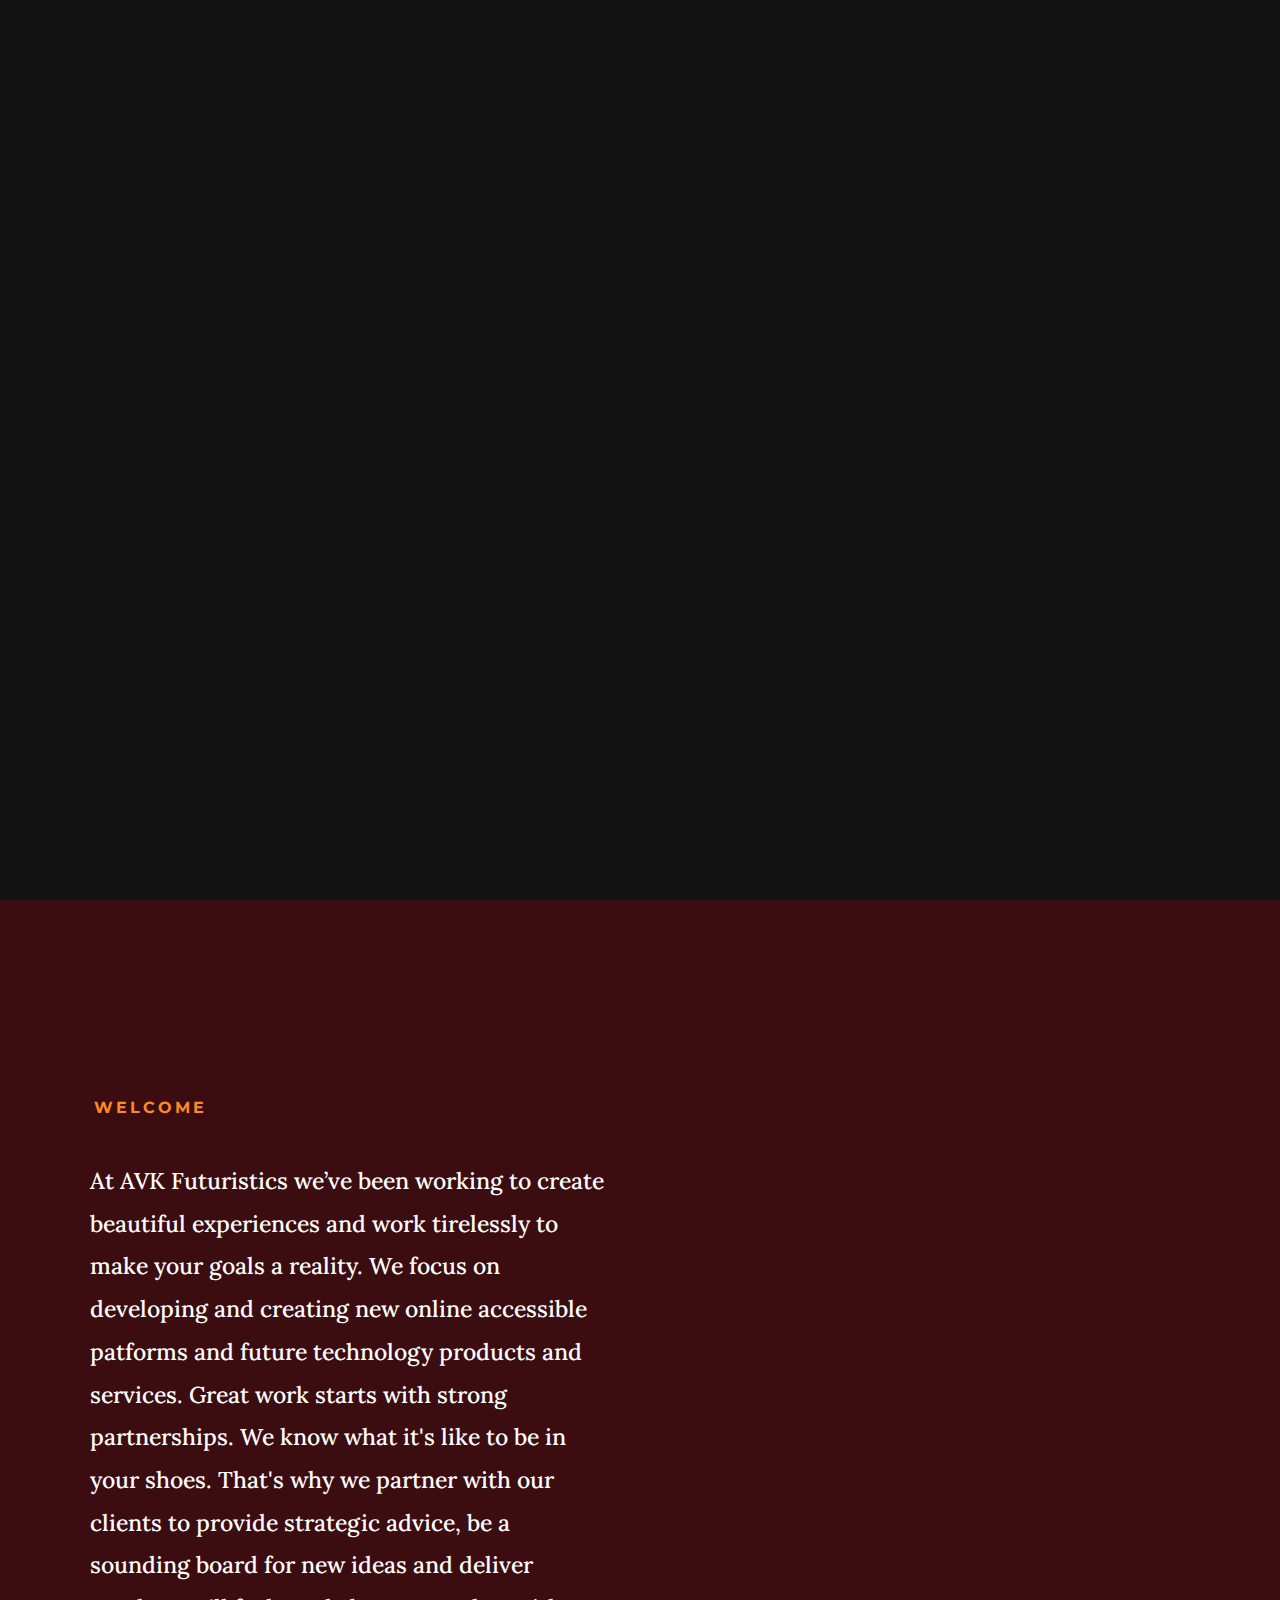
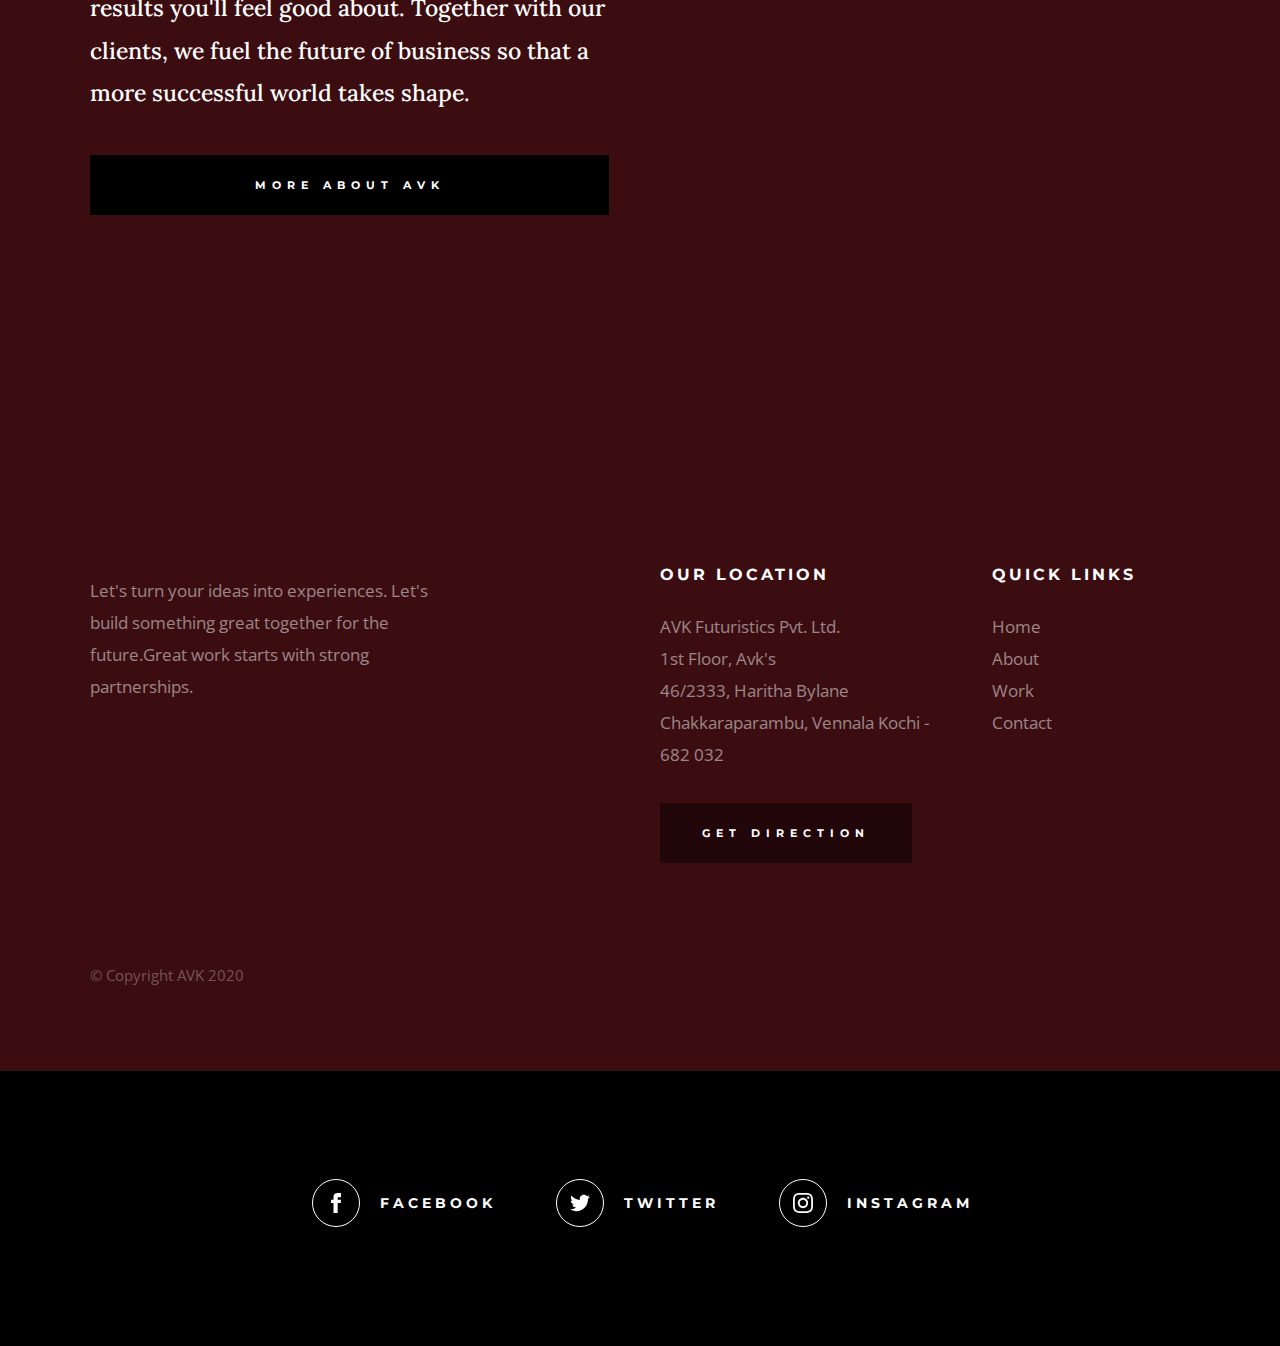
<file: index.html>
<!DOCTYPE html>
<html class="no-js" lang="en">
  <head>
    <!--- basic page needs
    ================================================== -->
    <meta charset="utf-8" />
    <title>AVK</title>
    <meta name="description" content="" />
    <meta name="author" content="" />

    <!-- mobile specific metas
    ================================================== -->
    <meta name="viewport" content="width=device-width, initial-scale=1" />

    <!-- CSS
    ================================================== -->
    <link rel="stylesheet" href="css/base.css" />
    <link rel="stylesheet" href="css/main.css" />

    <!-- script
    ================================================== -->
    <script src="js/modernizr.js"></script>

    <!-- favicons
    ================================================== -->
    <link rel="apple-touch-icon" sizes="180x180" href="apple-touch-icon.png" />
    <link rel="icon" type="image/png" sizes="32x32" href="favicon-32x32.png" />
    <link rel="icon" type="image/png" sizes="16x16" href="favicon-16x16.png" />
    <link rel="manifest" href="site.webmanifest" />
  </head>

  <body id="top">
    <!-- preloader
    ================================================== -->
    <div id="preloader">
      <div id="loader" class="dots-jump">
        <div></div>
        <div></div>
        <div></div>
      </div>
    </div>

    <!-- header
    ================================================== -->
    <header class="s-header">
      <div class="header-logo">
        <a  href="index.html">
<!--          <img class="first-logo" src="images/AVK_LOGO_WHITE_TXT.png" alt="Homepage">-->
           <h1 style="color:white;">AVK FUTURISTICS </h1> 
        </a>
		
      </div>
      
      <nav class="header-nav-wrap">
        <ul class="header-nav">
          <li class="current"><a href="index.html" title="Home">Home</a></li>
          <li><a href="about.html" title="About">About</a></li>
            <li><a href="#" title="Contact us">Write ideas</a></li>
          <li><a href="events.html" title="Services">Work</a></li>
          <li><a href="contact.html" title="Contact us">Contact</a></li>
        </ul>
      </nav>

      <a class="header-menu-toggle" href="#0"><span>Menu</span></a>
    </header>
    <!-- end s-header -->

    <!-- hero
    ================================================== -->
    <section
      class="s-hero"
      data-parallax="scroll"
      data-image-src="images/hero-bg-3000.jpg"
      data-natural-width="3000"
      data-natural-height="2000"
      data-position-y="center"
    >
      <div class="hero-left-bar"></div>

      <div class="row hero-content">
        <div class="column large-full hero-content__text">
          <h1>Great work starts with strong partnerships<br /></h1>

          <div class="hero-content__buttons">
            <a href="events.html" class="btn btn--stroke">Work</a>
            <a href="about.html" class="btn btn--stroke">About Us</a>
          </div>
        </div>
        <!-- end hero-content__text -->
      </div>
      <!-- end hero-content -->

      <ul class="hero-social">
        <li class="hero-social__title">Follow Us</li>
        <li>
          <a href="https://www.facebook.com/avkfuturistics" title="">Facebook</a>
        </li>
        <li>
          <a href="https://twitter.com/avkfuturistics" title="">Twiter</a>
        </li>
        <li>
          <a href="https://www.instagram.com/avkfuturistics/" title="">Instagram</a>
        </li>
      </ul>
      <!-- end hero-social -->

      <div class="hero-scroll">
        <a href="#about" class="scroll-link smoothscroll"> Scroll For More </a>
      </div>
      <!-- end hero-scroll -->
    </section>
    <!-- end s-hero -->

    <!-- about
    ================================================== -->
    <section id="about" class="s-about">
      <div class="row row-y-center about-content">
        <div class="column large-half medium-full">
          <h3 class="subhead">Welcome</h3>
          <p class="lead">
            At AVK Futuristics we’ve been working to create beautiful
            experiences and work tirelessly to make your goals a reality. We
            focus on developing and creating new online accessible patforms and
            future technology products and services. Great work starts with
            strong partnerships. We know what it's like to be in your shoes.
            That's why we partner with our clients to provide strategic advice,
            be a sounding board for new ideas and deliver results you'll feel
            good about. Together with our clients, we fuel the future of
            business so that a more successful world takes shape.
          </p>
          <a href="about.html" class="btn btn--primary btn--about"
            >More About AVK</a
          >
        </div>

        <div class="column large-half medium-full">
          <!-- <img src="images/about-second.jpg" alt="about image" /> -->
          <!-- <ul class="about-sched">
                    <li>
                        <h4>Main Church Service</h4>
                         <p>
                        Sunday - 9:00 AM | 1:00 PM | 4:30 PM <br>
                        1600 Amphitheatre Parkway, Mt. View, CA, 94043
                        </p> 
                    </li>
                    <li>
                        <h4>Kids Church</h4>
                         <p>
                        Sunday - 9:00 AM | 1:00 PM | 4:30 PM <br>
                        1600 Amphitheatre Parkway, Mt. View, CA, 94043
                        </p> 
                    </li>
                    <li>
                        <h4>Prayer Meeting</h4>
                         <p>
                        Saturday - 7:00 PM <br>
                        1600 Amphitheatre Parkway, Mt. View, CA, 94043
                        </p> 
                    </li>
                </ul>  -->
        </div>
      </div>
      <!-- end about-content -->
    </section>
    <!-- end s-about -->

    <!-- events
    ================================================== 
    <section class="s-events">

        <div class="row events-header">
            <div class="column">
                <h2 class="subhead">Upcoming Events.</h2>
            </div>
        </div> 

        <div class="row block-large-1-2 block-900-full events-list">

            <div class="column events-list__item">
                <h3 class="display-1 events-list__item-title">
                    <a href="#0" title="">2019 Kids Church Camp.</a>
                </h3>
                <p>
                Et consequatur nihil odio odit voluptatem qui. Dolores doloribus 
                cupiditate totam esse dolores quod. Magni aut incidunt fugiat 
                labore est ut non ipsam nihil. Voluptate rerum dolores unde 
                voluptas. Et similique praesentium dolor. Et quod 
                eius sint at quae est dolores. Beatae quo facere hic.
                </p>
                <ul class="events-list__meta">
                    <li class="events-list__meta-date">Saturday, September 28, 2019</li>
                    <li class="events-list__meta-time">8:00AM - 5:30PM</li>
                    <li class="events-list__meta-location">1600 Amphitheatre Parkway, Mt. View</li>
                </ul>
            </div> 
            <div class="column events-list__item">
                <h3 class="display-1 events-list__item-title">
                    <a href="#0" title="">Prayer Meeting.</a>
                </h3>
                <p>
                Laborum distinctio minima doloribus reiciendis aut aliquid. 
                Deleniti est adipisci ut quo ducimus eum ratione voluptas. 
                Voluptatem tenetur rem ratione velit ut. Repudiandae atque 
                perspiciatis est similique rerum nam qui iusto minus. Sapiente 
                porro dolores consequatur optio animi aut facere.
                </p>
                <ul class="events-list__meta">
                    <li class="events-list__meta-date">Saturday, July 27, 2019</li>
                    <li class="events-list__meta-time">6:00PM - 8:30PM</li>
                    <li class="events-list__meta-location">1600 Amphitheatre Parkway, Mt. View</li>
                </ul>
            </div> 
            <div class="column events-list__item">
                <h3 class="display-1 events-list__item-title">
                    <a href="#0" title="">Youth Convergence.</a>
                </h3>
                <p>
                Laborum distinctio minima doloribus reiciendis aut aliquid. 
                Deleniti est adipisci ut quo ducimus eum ratione voluptas. 
                Voluptatem tenetur rem ratione velit ut. Repudiandae atque 
                perspiciatis est similique rerum nam qui iusto minus. Sapiente 
                porro dolores consequatur optio animi aut facere.
                </p>
                <ul class="events-list__meta">
                    <li class="events-list__meta-date">Friday, July 26, 2019</li>
                    <li class="events-list__meta-time">5:00PM - 6:30PM</li>
                    <li class="events-list__meta-location">1600 Amphitheatre Parkway, Mt. View</li>
                </ul>
            </div> 
            <div class="column events-list__item">
                <h3 class="display-1 events-list__item-title">
                    <a href="#0" title="">Leadership Conference.</a>
                </h3>
                <p>
                Optio temporibus suscipit magnam. Consequatur doloribus sed. 
                Explicabo molestiae est minima. Distinctio quis optio architecto 
                molestiae officia molestiae qui veniam minima. Nemo placeat ex 
                dolor ratione qui autem eius vel. In dolorem aut enim aspernatur 
                molestias nostrum.
                </p>
                <ul class="events-list__meta">
                    <li class="events-list__meta-date">Sunday, July 28, 2019</li>
                    <li class="events-list__meta-time">2:00PM - 5:30PM</li>
                    <li class="events-list__meta-location">1600 Amphitheatre Parkway, Mt. View</li>
                </ul>
            </div> 

        </div>

    </section> 
    -->

    <!-- footer
    ================================================== -->
    <footer class="s-footer">
      <div class="row footer-top">
        <div class="column large-4 medium-5 tab-full">
          <div id="logo-div" class="footer-logo">
            <a class="site-footer-logo" href="index.html">
              <!-- <h1 class="footer-logo-text">A V K</h1> -->
<!--              <img class="logo-pic" src="images/AVK_LOGO_WHITE_TXT.png" alt="Homepage" />-->
              <!-- <h1 class="footer-logo-text">A V K</h1> -->
            </a>
          </div>
          <!-- footer-logo -->
          <p>
            Let's turn your ideas into experiences.
            Let's build something great together for the
             future.Great work starts with strong partnerships.
          </p>
        </div>
        <div class="column large-half tab-full">
          <div class="row">
            <div class="column large-7 medium-full">
              <h4 class="h6">Our Location</h4>
              <p>
                AVK Futuristics Pvt. Ltd.<br />
                1st Floor, Avk's <br />
                46/2333, Haritha Bylane <br />
                Chakkaraparambu, Vennala Kochi - 682 032 <br />
              </p>

              <p>
                <a
                  href="https://goo.gl/maps/bc7C7eYtSmnNs6216"
                  target="_blank"
                  class="btn btn--footer"
                  >Get Direction</a
                >
              </p>
            </div>
            <div class="column large-5 medium-full">
              <h4 class="h6">Quick Links</h4>
              <ul class="footer-list">
                <li><a href="index.html">Home</a></li>
                <li><a href="about.html">About</a></li>
                <!-- <li><a href="volunteer.html">Volunteer</a></li> -->
                <!-- <li><a href="connect-group.html">Connect Groups</a></li> -->
                <li><a href="events.html">Work</a></li>
                <li><a href="contact.html">Contact</a></li>
              </ul>
            </div>
          </div>
        </div>
      </div>
      <!-- end footer-top -->

      <div class="row footer-bottom">
        <div class="column ss-copyright">
          <span>© Copyright AVK 2020</span>
          <!-- <span>
            Design by
            <a href="#">X</a>
          </span> -->
        </div>
      </div>
      <!-- footer-bottom -->

      <div class="ss-go-top">
        <a class="smoothscroll" title="Back to Top" href="#top">
          <svg
            xmlns="http://www.w3.org/2000/svg"
            width="24"
            height="24"
            viewBox="0 0 24 24"
          >
            <path d="M12 0l8 9h-6v15h-4v-15h-6z" />
          </svg>
        </a>
      </div>
      <!-- ss-go-top -->
    </footer>
    <!-- end s-footer -->

    <!-- Social
    ================================================== -->
    <section class="s-social">
      <div class="row social-content">
        <div class="column">
          <ul class="social-list">
            <li class="social-list__item">
              <a href="https://www.facebook.com/avkfuturistics" target="_blank" title="">
                <span
                  class="social-list__icon social-list__icon--facebook"
                ></span>
                <span class="social-list__text">Facebook</span>
              </a>
            </li>
            <li class="social-list__item">
              <a href="https://twitter.com/avkfuturistics" target="_blank" title="">
                <span
                  class="social-list__icon social-list__icon--twitter"
                ></span>
                <span class="social-list__text">Twitter</span>
              </a>
            </li>
            <li class="social-list__item">
              <a href="https://www.instagram.com/avkfuturistics/" title="" target="_blank">
                <span
                  class="social-list__icon social-list__icon--instagram"
                ></span>
                <span class="social-list__text">Instagram</span>
              </a>
            </li>
            <!-- <li class="social-list__item">
              <a href="#0" title="">
                <span class="social-list__icon social-list__icon--email"></span>
                <span class="social-list__text">Email</span>
              </a>
            </li> -->
          </ul>
        </div>
      </div>
      <!-- end social-content -->
    </section>
    <!-- end s-social -->

    <!-- Java Script
    ================================================== -->
    <script src="js/jquery-3.2.1.min.js"></script>
    <script src="js/plugins.js"></script>
    <script src="js/main.js"></script>
    <script src="js/submit.js"></script>
    <script src="https://smtpjs.com/v3/smtp.js"></script>
  </body>
</html>
</file>
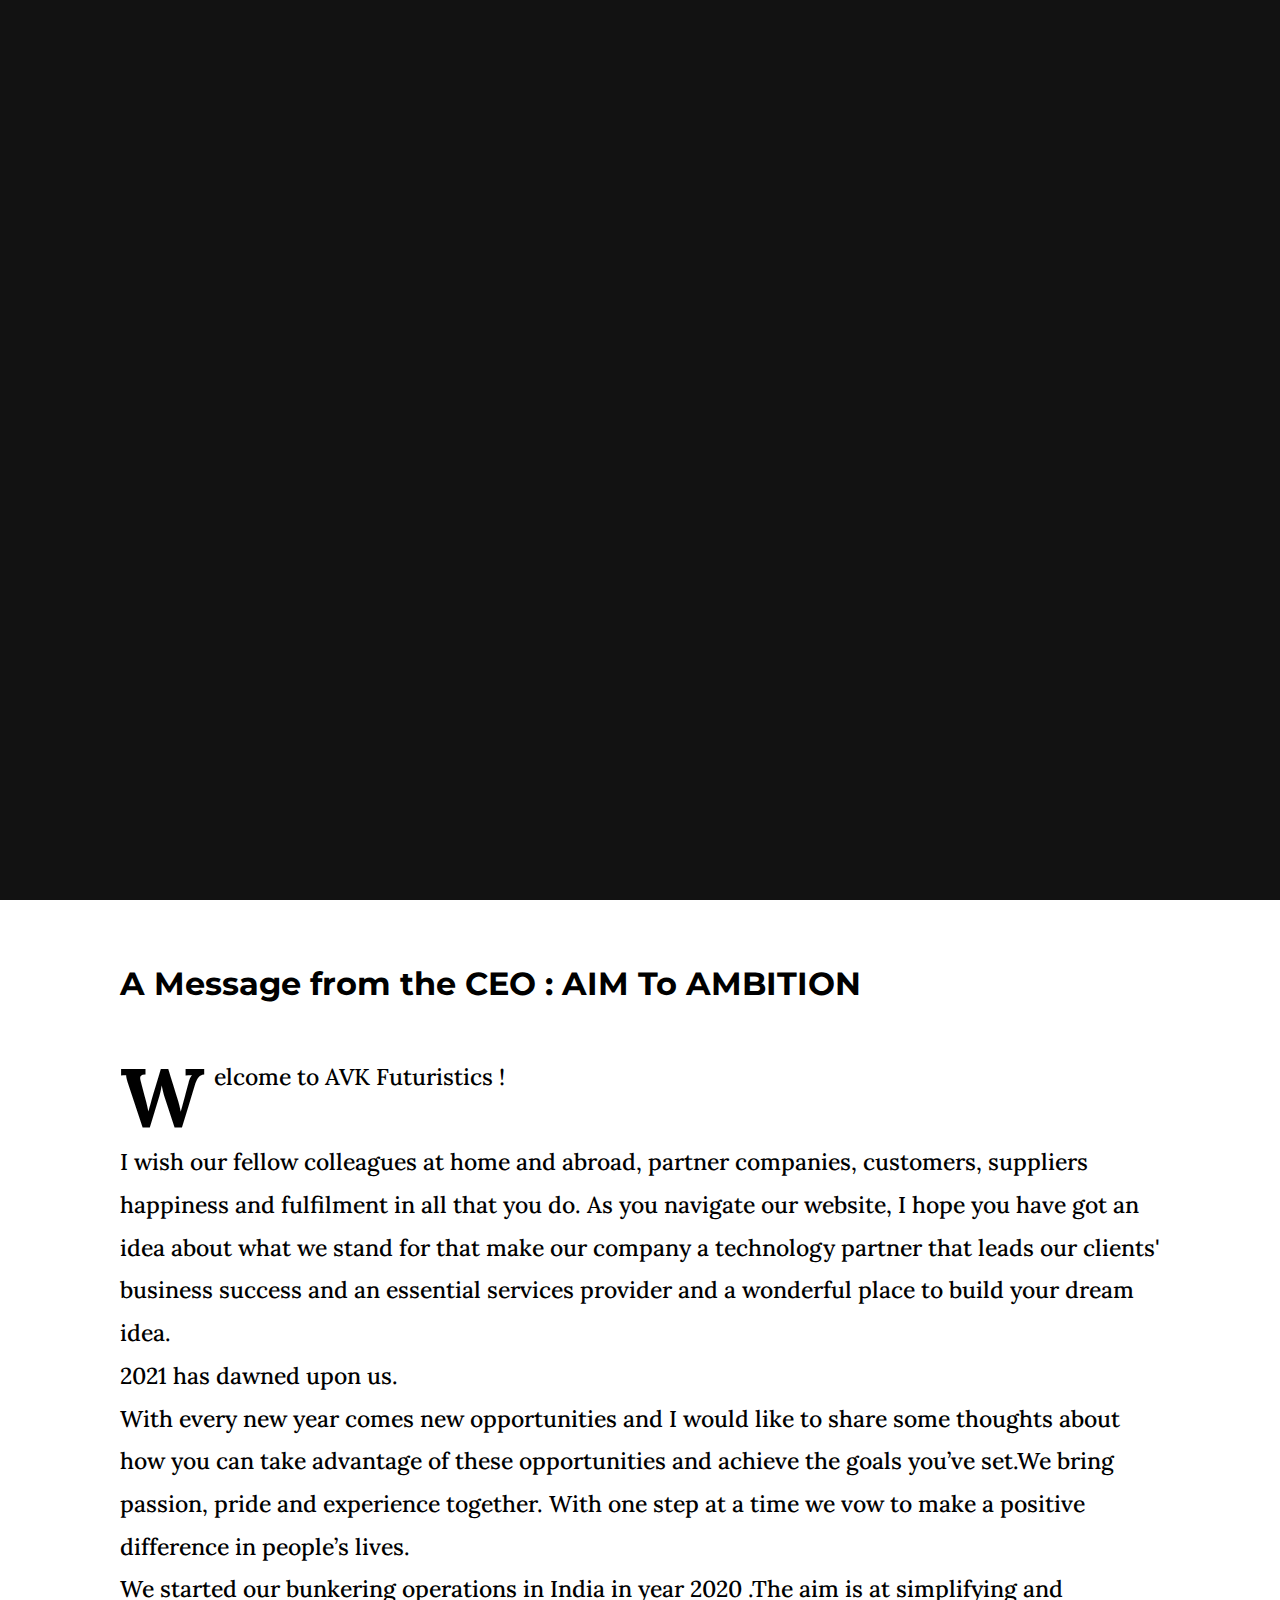
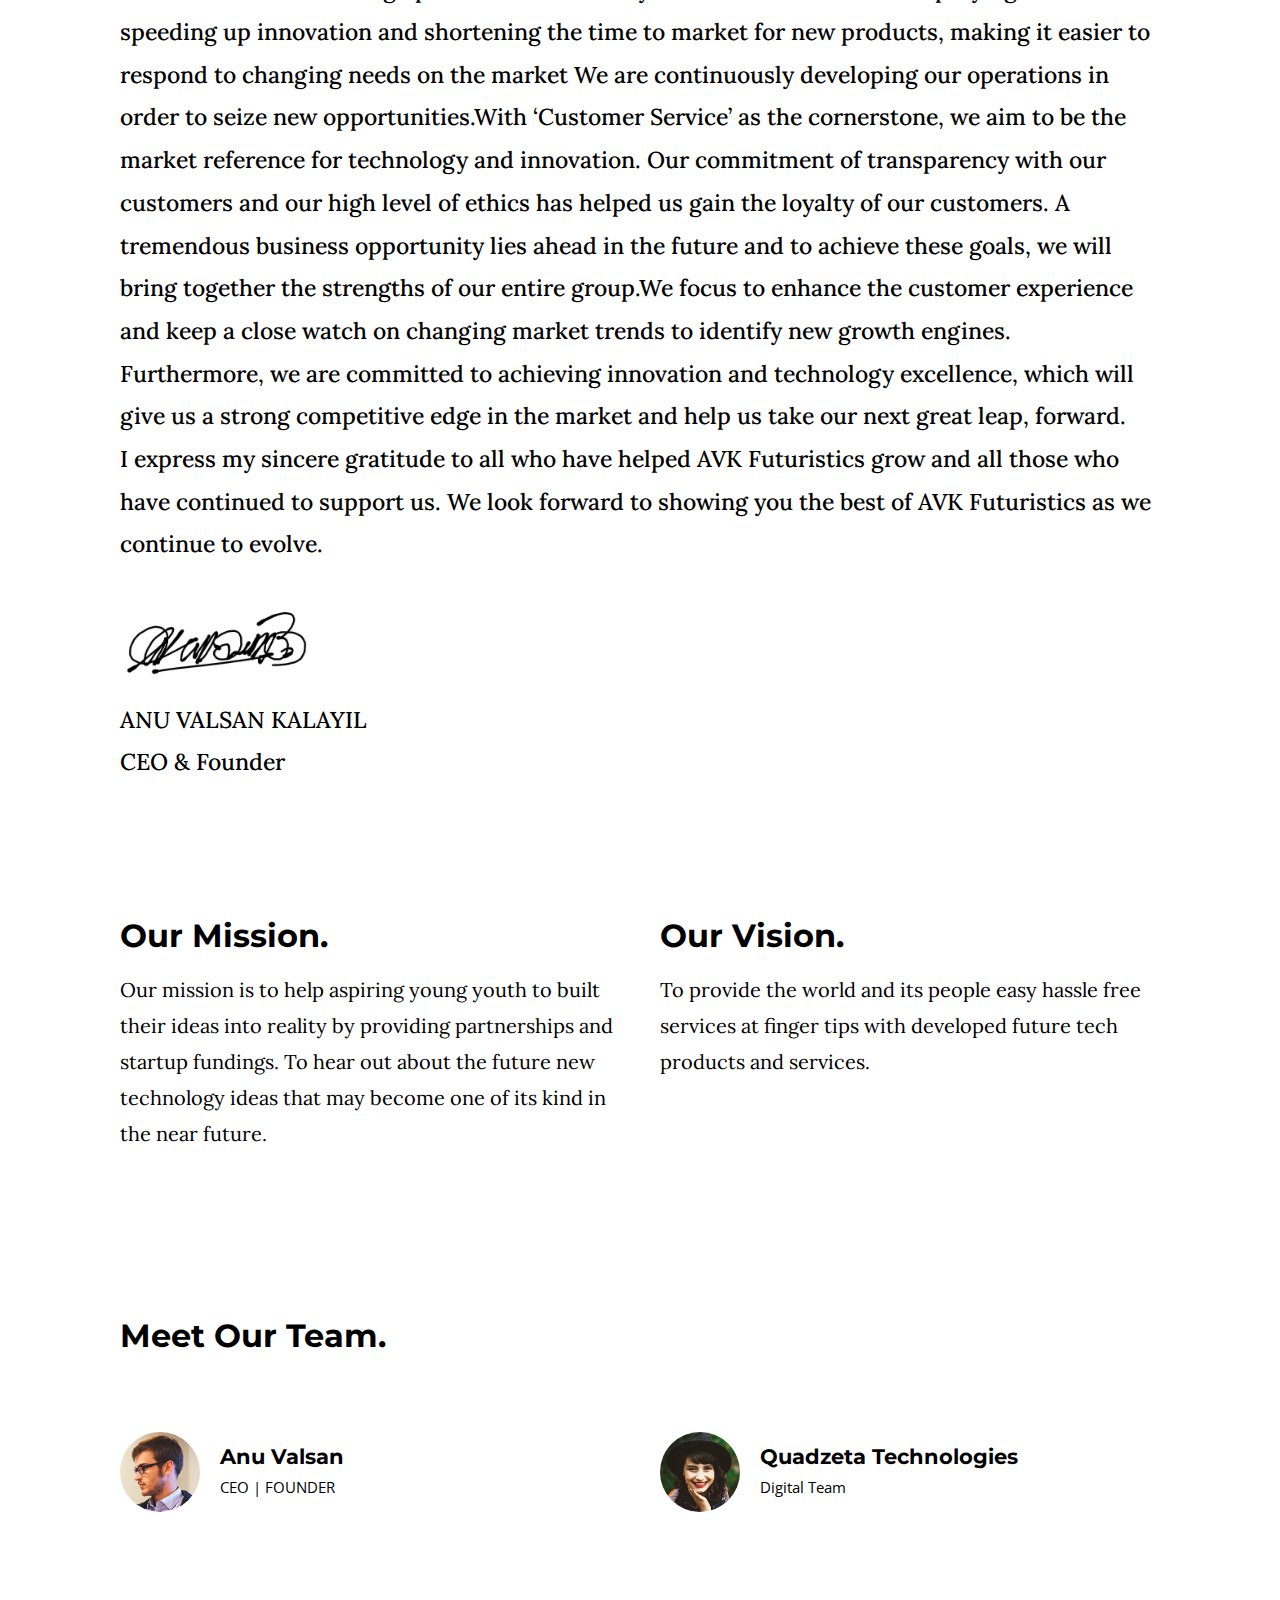
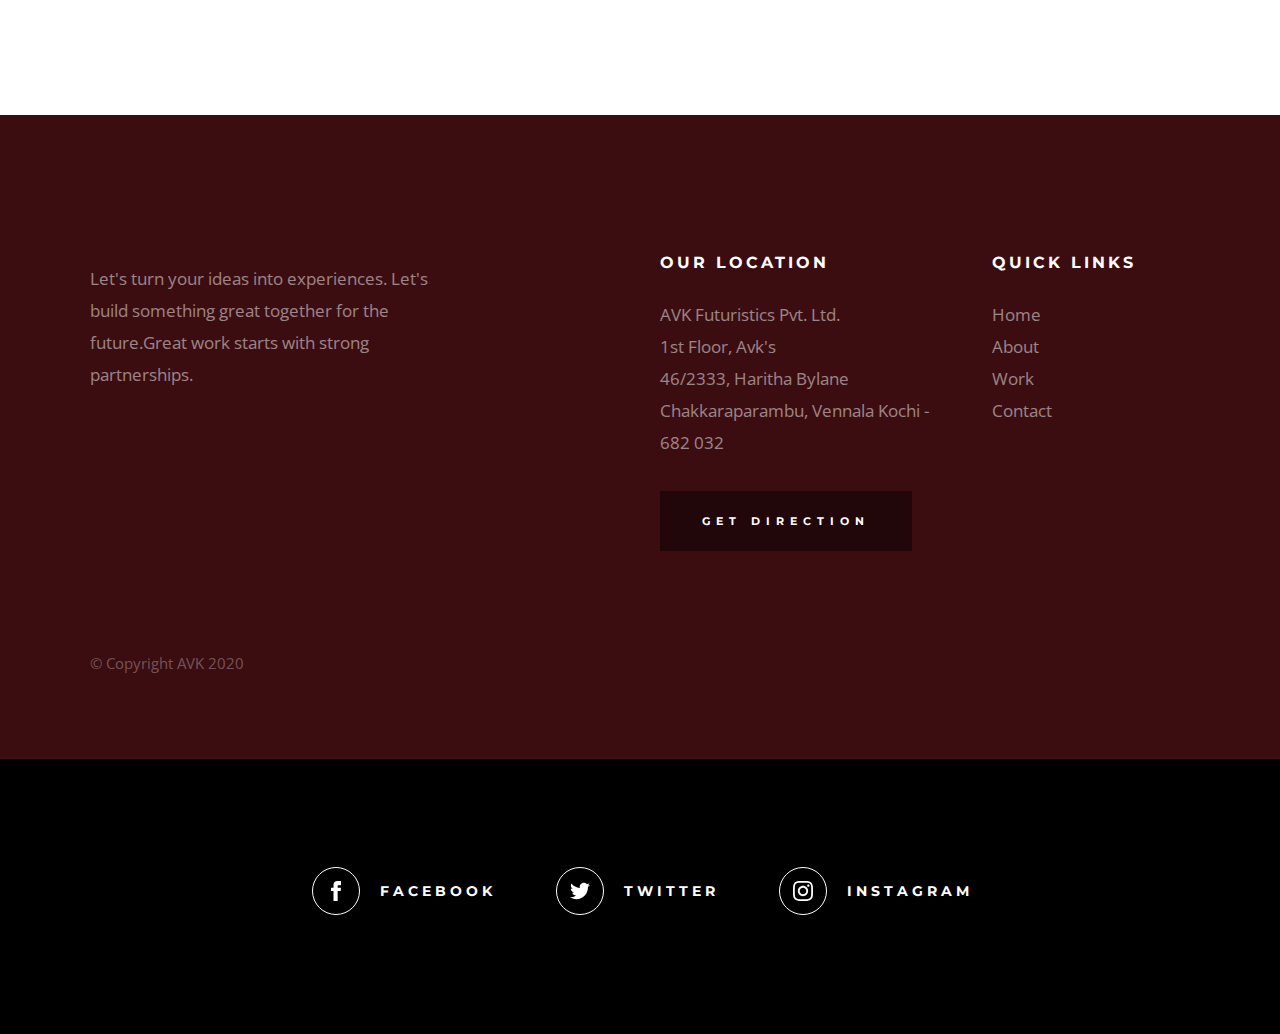
<file: about.html>
<!DOCTYPE html>
<html class="no-js" lang="en">
  <head>
    <!--- basic page needs
    ================================================== -->
    <meta charset="utf-8" />
    <title>AVK - About</title>
    <meta name="description" content="" />
    <meta name="author" content="" />

    <!-- mobile specific metas
    ================================================== -->
    <meta name="viewport" content="width=device-width, initial-scale=1" />

    <!-- CSS
    ================================================== -->
    <link rel="stylesheet" href="css/base.css" />
    <link rel="stylesheet" href="css/main.css" />

    <!-- script
    ================================================== -->
    <script src="js/modernizr.js"></script>

    <!-- favicons
    ================================================== -->
    <link rel="apple-touch-icon" sizes="180x180" href="apple-touch-icon.png" />
    <link rel="icon" type="image/png" sizes="32x32" href="favicon-32x32.png" />
    <link rel="icon" type="image/png" sizes="16x16" href="favicon-16x16.png" />
    <link rel="manifest" href="site.webmanifest" />
  </head>

  <body id="top">
    <!-- preloader
    ================================================== -->
    <div id="preloader">
      <div id="loader" class="dots-jump">
        <div></div>
        <div></div>
        <div></div>
      </div>
    </div>

    <!-- header
    ================================================== -->
    <header class="s-header">
      <div class="header-logo">
        <a  href="index.html">
           <h1 style="color:white;">AVK FUTURISTICS</h1> 
<!--          <img class="first-logo" src="images/AVK_LOGO_WHITE_TXT.png" alt="Homepage">-->
        </a>
      </div>

      <nav class="header-nav-wrap">
        <ul class="header-nav">
          <li><a href="index.html" title="Home">Home</a></li>
          <li class="current"><a href="about.html" title="About">About</a></li>
          <li><a href="events.html" title="Services">work</a></li>
          <li><a href="contact.html" title="Contact us">Contact</a></li>
        </ul>
      </nav>

      <a class="header-menu-toggle" href="#0"><span>Menu</span></a>
    </header>
    <!-- end s-header -->

    <!-- page header
    ================================================== -->
    <section class="page-header page-header--about">
      <div class="gradient-overlay"></div>
      <div class="row page-header__content">
        <div class="column">
          <h1>About Us</h1>
        </div>
      </div>
    </section>
    <!-- end page-header -->

    <!-- page content
    ================================================== -->
    <section class="page-content">
      <div class="row">
        <div class="column">
          <p class="lead drop-cap">
            At AVK Futuristics we’ve been working to create beautiful
            experiences and work tirelessly to make your goals a reality. We
            focus on developing and creating new online accessible patforms and
            future technology products and services. Great work starts with
            strong partnerships. We know what it's like to be in your shoes.
            That's why we partner with our clients to provide strategic advice,
            be a sounding board for new ideas and deliver results you'll feel
            good about. Together with our clients, we fuel the future of
            business so that a more successful world takes shape.
          </p><br>
            <h2>A Message from the CEO : AIM To AMBITION</h2> <br>
            <p class="lead drop-cap">
            Welcome to AVK Futuristics !<br><br>

I wish our fellow colleagues at home and abroad, partner companies, customers, suppliers happiness and fulfilment in all that you do.

As you navigate our website, I hope you have got an idea about what we stand for that make our company a technology partner that leads our clients' business success and an essential services provider and a wonderful place to build your dream idea.<br>

2021 has dawned upon us.<br>

With every new year comes new opportunities and I would like to share some thoughts about how you can take advantage of these opportunities and achieve the goals you’ve set.We bring passion, pride and experience together. With one step at a time we vow to  make a positive difference in people’s lives. <br>

We started our bunkering operations in India in year 2020 .The aim is at simplifying and speeding up innovation and shortening the time to market for new products, making it easier to respond to changing needs on the market We are continuously developing our operations in order to seize new opportunities.With ‘Customer Service’ as the cornerstone, we aim to be  the market reference for technology and innovation. Our commitment of transparency with our customers and our high level of ethics has helped us gain the loyalty of our customers. A tremendous business opportunity lies ahead in the future and to achieve these goals, we will bring together the strengths of our entire group.We focus to enhance the customer experience and keep a close watch on changing market trends to identify new growth engines. Furthermore, we are committed to achieving innovation and technology excellence, which will give us a strong competitive edge in the market and help us take our next great leap, forward. <br>

I express my sincere gratitude to all who have helped AVK Futuristics grow and all those who have continued to support us. We look forward to showing you the best of AVK Futuristics as we continue to evolve. <br>



<br>
<img  src="images/sign.jpg" alt="Homepage" width="200" height="200" /> <br>
ANU VALSAN KALAYIL<br>
CEO & Founder
          </p><br>
            

          <div class="row">
            <div class="column large-half medium-full">
              <h2>Our Mission.</h2>
              <p>
                Our mission is to help aspiring young youth to built their ideas
                into reality by providing partnerships and startup fundings. To
                hear out about the future new technology ideas that may become
                one of its kind in the near future.
              </p>
            </div>

            <div class="column large-half medium-full">
              <h2>Our Vision.</h2>
              <p>
                To provide the world and its people easy hassle free services at
                finger tips with developed future tech products and services.
              </p>
            </div>
          </div>

          <!-- <blockquote cite="http://where-i-got-my-info-from.com">
            <p>
              For God so loved the world, that he gave his only Son, that
              whoever believes in him should not perish but have eternal life.
              For God did not send his Son into the world to condemn the world,
              but in order that the world might be saved through him.
            </p>
            <cite>
              <a href="#0">John 3:16-17 ESV</a>
            </cite>
          </blockquote>

          <br />

          <h2>Our Values.</h2>
          <div class="row block-large-1-2 block-1000-full block-list">
            <div class="column block-list__item">
              <h6>Identity in Christ</h6>

              <p>
                Earum quia in. Sed deleniti sit aut molestiae eum consequatur
                quidem. Non beatae molestias eveniet repellendus doloribus odio
                sit nihil. Est labore a praesentium esse quisquam. Cumque ut
                omnis harum omnis eaque. Et minus tempora dicta blanditiis rem
                sequi. Est doloremque odit doloremque molestiae qui
                necessitatibus consequatur alias. Quisquam rerum nihil labore
                nihil eos et.
              </p>
            </div>

            <div class="column block-list__item">
              <h6>Church Is Family</h6>

              <p>
                Quia cum tenetur et sequi eum molestiae expedita. Eum
                consectetur ut unde nam voluptatibus rerum impedit error
                tenetur. Temporibus sed est. Et magni modi illo accusamus. Et
                pariatur quis maxime minus rem sed. Quam nihil temporibus nam
                omnis atque laborum. Sed quos aperiam. Quasi sint consectetur
                non cum doloremque quidem ut laudantium dolorum temporibus nam
                omnis.
              </p>
            </div>

            <div class="column block-list__item">
              <h6>Kingdom Culture</h6>

              <p>
                Cupiditate amet laboriosam ratione at et veritatis quo et
                explicabo. Illum nostrum voluptatem dignissimos laudantium. Et
                veniam qui. Pariatur totam maiores. Quis et consequatur eum
                nesciunt rerum pariatur enim unde. Et magni modi illo accusamus.
                Et pariatur quis maxime minus rem sed. Impedit ad alias iste.
                Sed deleniti sit aut molestiae. Minus quod voluptatem laborum
                necessitatibus vel similique molestiae.
              </p>
            </div>

            <div class="column block-list__item">
              <h6>Spirit Led Life</h6>

              <p>
                Est voluptatem sequi debitis sunt et rerum. Officia ut possimus
                dolorum optio quis ducimus. Quo asperiores laudantium voluptatum
                numquam possimus. Saepe blanditiis voluptatem natus. Ipsam non
                totam repellendus fugiat fugit ipsum sed molestiae. Aut beatae
                debitis et aut voluptatem voluptates assumenda beatae.
                Voluptatem recusandae velit aliquid ipsa delectus est minus.
              </p>
            </div>
          </div> -->
          <!-- end block-list -->

          <br />

          <!-- <h2>What We Believe.</h2>

          <div class="row block-large-1-2 block-1000-full block-list">
            <div class="column block-list__item">
              <h6>Maxime Quia Aut Dolorem.</h6>
              <p>
                Earum quia in. Sed deleniti sit aut molestiae eum consequatur
                quidem. Non beatae molestias eveniet repellendus doloribus odio
                sit nihil. Est labore a praesentium esse quisquam. Cumque ut
                omnis harum omnis eaque. Et minus tempora dicta blanditiis rem
                sequi. Est doloremque odit doloremque molestiae qui
                necessitatibus consequatur alias. Quisquam rerum nihil labore
                nihil eos et.
              </p>
            </div>
            <div class="column block-list__item">
              <h6>Neque Qui Veritatis.</h6>
              <p>
                Quia cum tenetur et sequi eum molestiae expedita. Eum
                consectetur ut unde nam voluptatibus rerum impedit error
                tenetur. Temporibus sed est. Et magni modi illo accusamus. Et
                pariatur quis maxime minus rem sed. Quam nihil temporibus nam
                omnis atque laborum. Sed quos aperiam. Quasi sint consectetur
                non cum doloremque quidem ut laudantium dolorum temporibus nam
                omnis.
              </p>
            </div>
            <div class="column block-list__item">
              <h6>Eos Quos Temporibus</h6>
              <p>
                Cupiditate amet laboriosam ratione at et veritatis quo et
                explicabo. Illum nostrum voluptatem dignissimos laudantium. Et
                veniam qui. Pariatur totam maiores. Quis et consequatur eum
                nesciunt rerum pariatur enim unde. Et magni modi illo accusamus.
                Et pariatur quis maxime minus rem sed. Impedit ad alias iste.
                Sed deleniti sit aut molestiae. Minus quod voluptatem laborum
                necessitatibus vel similique molestiae.
              </p>
            </div>
            <div class="column block-list__item">
              <h6>Dolorum Qui Ipsam Maxime.</h6>
              <p>
                Est voluptatem sequi debitis sunt et rerum. Officia ut possimus
                dolorum optio quis ducimus. Quo asperiores laudantium voluptatum
                numquam possimus. Saepe blanditiis voluptatem natus. Ipsam non
                totam repellendus fugiat fugit ipsum sed molestiae. Aut beatae
                debitis et aut voluptatem voluptates assumenda beatae.
                Voluptatem recusandae velit aliquid ipsa delectus est minus.
              </p>
            </div>
          </div> -->
          <!-- end block-list -->

          <br />

          <h2>Meet Our Team.</h2>

          <div class="row block-large-1-2 block-tab-full church-staff">
            <div class="column church-staff__item">
              <div class="church-staff__header">
                <div class="church-staff__picture">
                  <img src="images/avatars/user-01.jpg" alt="" />
                </div>
                <h4 class="church-staff__name">
                  Anu Valsan
                  <span class="church-staff__position"> CEO | FOUNDER </span>
                </h4>
              </div>

              <!-- <p>
                Laudantium cumque pariatur doloribus et molestias. Natus et
                voluptas consequuntur quo. Ut eos neque nostrum fugiat impedit.
                Deserunt qui vitae quidem. Aut laudantium veniam omnis sed ullam
                quo.
              </p> -->
            </div>

            <div class="column church-staff__item">
              <div class="church-staff__header">
                <div class="church-staff__picture">
                  <img src="images/avatars/user-02.jpg" alt="" />
                </div>
                <h4 class="church-staff__name">
                  Quadzeta Technologies
                  <span class="church-staff__position"> Digital Team </span>
                </h4>
              </div>

              <!-- <p>
                Earum quia in. Sed deleniti sit aut molestiae eum consequatur
                quidem. Non beatae molestias eveniet repellendus doloribus odio
                sit nihil. Est labore a praesentium esse quisquam. Cumque ut
                omnis.
              </p> -->
            </div>

            <!-- <div class="column church-staff__item">
              <div class="church-staff__header">
                <div class="church-staff__picture">
                  <img src="images/avatars/user-03.jpg" alt="" />
                </div>
                <h4 class="church-staff__name">
                  Charles Spurgeon
                  <span class="church-staff__position"> Associate Pastor </span>
                </h4>
              </div>

              <p>
                Quia cum tenetur et sequi eum molestiae expedita. Eum
                consectetur ut unde nam voluptatibus rerum impedit error
                tenetur. Temporibus sed est. Et magni modi illo accusamus. Et
                pariatur quis maxime.
              </p>
            </div> -->

            <!-- <div class="column church-staff__item">
              <div class="church-staff__header">
                <div class="church-staff__picture">
                  <img src="images/avatars/user-04.jpg" alt="" />
                </div>
                <h4 class="church-staff__name">
                  Martin Luther
                  <span class="church-staff__position"> Associate Pastor </span>
                </h4>
              </div>

              <p>
                Cupiditate amet laboriosam ratione at et veritatis quo et
                explicabo. Illum nostrum voluptatem dignissimos laudantium. Et
                veniam qui. Pariatur totam maiores. Quis et consequatur eum
                nesciunt rerum.
              </p>
            </div> -->

            <!-- <div class="column church-staff__item">
              <div class="church-staff__header">
                <div class="church-staff__picture">
                  <img src="images/avatars/user-05.jpg" alt="" />
                </div>
                <h4 class="church-staff__name">
                  John Wesley
                  <span class="church-staff__position"> Youth Pastor </span>
                </h4>
              </div>

              <p>
                Est voluptatem sequi debitis sunt et rerum. Officia possimus
                dolorum optio quis ducimus. Quo asperiores laudantium voluptatum
                numquam possimus. Saepe blanditiis voluptatem natus optio.
              </p>
            </div> -->

            <!-- <div class="column church-staff__item">
              <div class="church-staff__header">
                <div class="church-staff__picture">
                  <img src="images/avatars/user-06.jpg" alt="" />
                </div>
                <h4 class="church-staff__name">
                  Aimee Semple McPherson
                  <span class="church-staff__position">
                    Kids Church Director
                  </span>
                </h4>
              </div>

              <p>
                Laudantium cumque pariatur doloribus et molestias. Natus et
                voluptas consequuntur quo. Ut eos neque nostrum fugiat impedit.
                Deserunt qui vitae quidem. Aut laudantium veniam omnis sed ullam
                quo.
              </p>
            </div> -->
          </div>
          <!-- end church staff -->
        </div>
      </div>
    </section>
    <!-- end page content -->

    <!-- footer
    ================================================== -->
    <footer class="s-footer">
      <div class="row footer-top">
        <div class="column large-4 medium-5 tab-full">
          <div class="footer-logo">
            <a class="site-footer-logo" href="index.html">
              <!-- <h1 class="footer-logo-text">A V K</h1> -->
<!--              <img class="logo-pic" src="images/AVK_LOGO_WHITE_TXT.png" alt="Homepage" />-->
            </a>
          </div>
          <!-- footer-logo -->
          <p>
            Let's turn your ideas into experiences.
            Let's build something great together for the
             future.Great work starts with strong partnerships.
          </p>
        </div>
        <div class="column large-half tab-full">
          <div class="row">
            <div class="column large-7 medium-full">
              <h4 class="h6">Our Location</h4>
              <p>
                AVK Futuristics Pvt. Ltd.<br />
                1st Floor, Avk's <br />
                46/2333, Haritha Bylane <br />
                Chakkaraparambu, Vennala Kochi - 682 032 <br />
              </p>

              <p>
                <a
                  href="https://goo.gl/maps/bc7C7eYtSmnNs6216"
                  target="_blank"
                  class="btn btn--footer"
                  >Get Direction</a
                >
              </p>
            </div>
            <div class="column large-5 medium-full">
              <h4 class="h6">Quick Links</h4>
              <ul class="footer-list">
                <li><a href="index.html">Home</a></li>
                <li><a href="about.html">About</a></li>
                <!-- <li><a href="volunteer.html">Volunteer</a></li>
                <li><a href="connect-group.html">Connect Groups</a></li> -->
                <li><a href="events.html">Work</a></li>
                <li><a href="contact.html">Contact</a></li>
              </ul>
            </div>
          </div>
        </div>
      </div>
      <!-- end footer-top -->

      <div class="row footer-bottom">
        <div class="column ss-copyright">
          <span>© Copyright AVK 2020</span>
          <!-- <span>Design by <a href="#">X</a></span> -->
        </div>
      </div>
      <!-- footer-bottom -->

      <div class="ss-go-top">
        <a class="smoothscroll" title="Back to Top" href="#top">
          <svg
            xmlns="http://www.w3.org/2000/svg"
            width="24"
            height="24"
            viewBox="0 0 24 24"
          >
            <path d="M12 0l8 9h-6v15h-4v-15h-6z" />
          </svg>
        </a>
      </div>
      <!-- ss-go-top -->
    </footer>
    <!-- end s-footer -->
    <!-- Social
    ================================================== -->
    <section class="s-social">
      <div class="row social-content">
        <div class="column">
          <ul class="social-list">
            <li class="social-list__item">
              <a href="https://www.facebook.com/avkfuturistics" target="_blank" title="">
                <span
                  class="social-list__icon social-list__icon--facebook"
                ></span>
                <span class="social-list__text">Facebook</span>
              </a>
            </li>
            <li class="social-list__item">
              <a href="https://twitter.com/avkfuturistics"target="_blank" title="">
                <span
                  class="social-list__icon social-list__icon--twitter"
                ></span>
                <span class="social-list__text">Twitter</span>
              </a>
            </li>
            <li class="social-list__item">
              <a href="https://www.instagram.com/avkfuturistics/" target="_blank" title="">
                <span
                  class="social-list__icon social-list__icon--instagram"
                ></span>
                <span class="social-list__text">Instagram</span>
              </a>
            </li>
            <!-- <li class="social-list__item">
              <a href="#0" title="">
                <span class="social-list__icon social-list__icon--email"></span>
                <span class="social-list__text">Email</span>
              </a>
            </li> -->
          </ul>
        </div>
      </div>
      <!-- end social-content -->
    </section>
    <!-- end s-social -->

    <!-- Java Script
    ================================================== -->
    <script src="js/jquery-3.2.1.min.js"></script>
    <script src="js/plugins.js"></script>
    <script src="js/main.js"></script>
  </body>
</html>
</file>
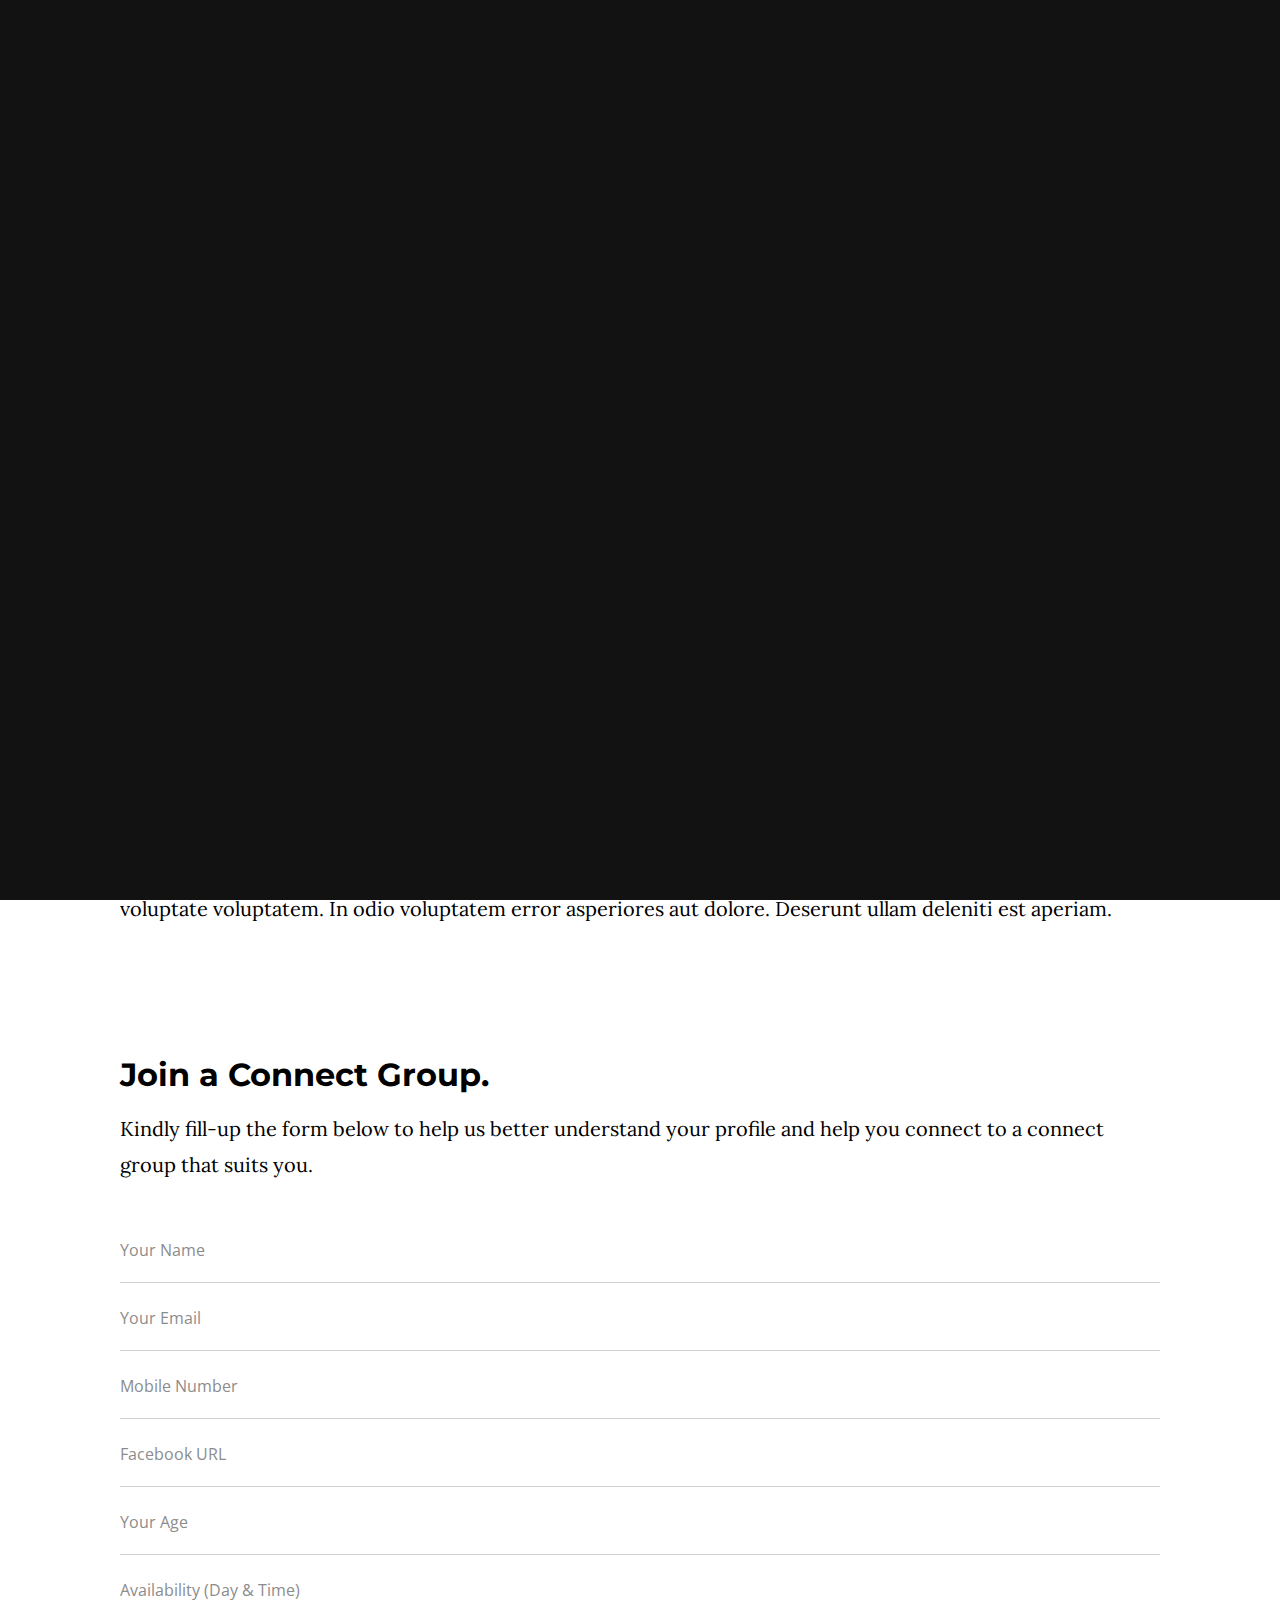
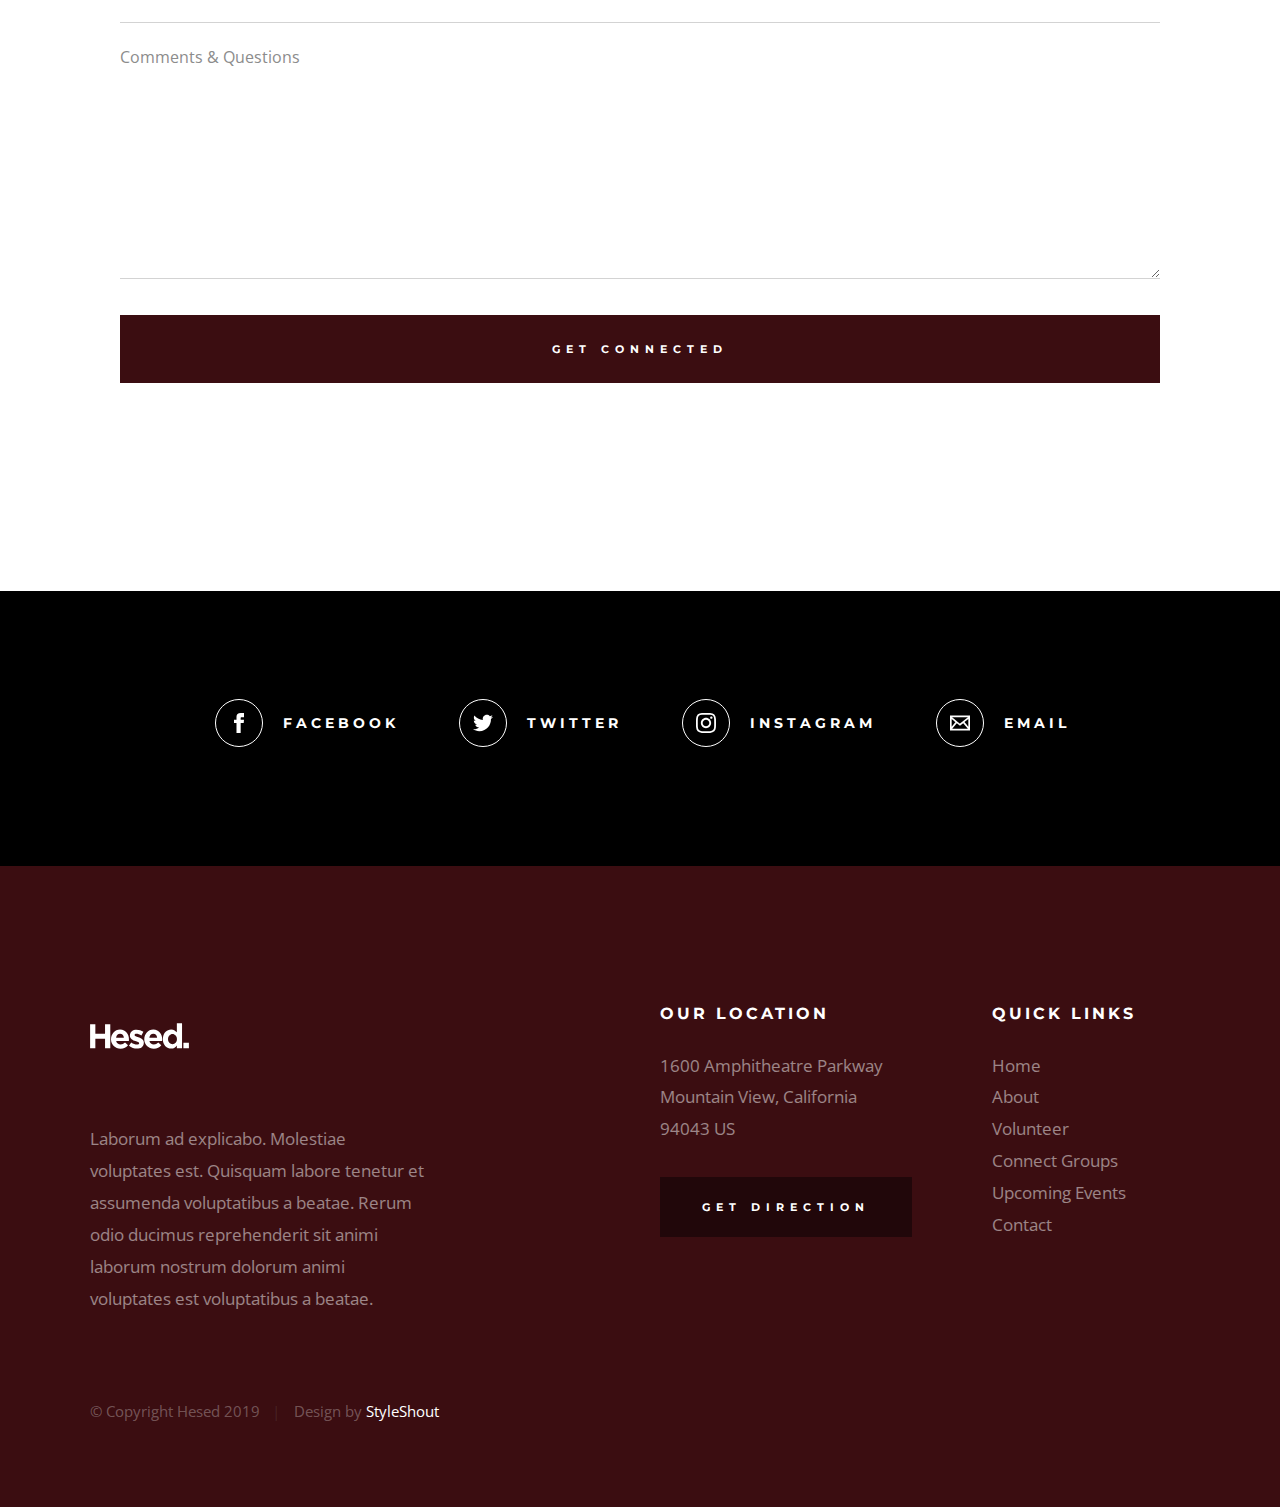
<file: connect-group.html>
<!DOCTYPE html>
<html class="no-js" lang="en">
<head>

    <!--- basic page needs
    ================================================== -->
    <meta charset="utf-8">
    <title>Hesed - Connect Group</title>
    <meta name="description" content="">
    <meta name="author" content="">

    <!-- mobile specific metas
    ================================================== -->
    <meta name="viewport" content="width=device-width, initial-scale=1">

    <!-- CSS
    ================================================== -->
    <link rel="stylesheet" href="css/base.css">
    <link rel="stylesheet" href="css/main.css">

    <!-- script
    ================================================== -->
    <script src="js/modernizr.js"></script>

    <!-- favicons
    ================================================== -->
    <link rel="apple-touch-icon" sizes="180x180" href="apple-touch-icon.png">
    <link rel="icon" type="image/png" sizes="32x32" href="favicon-32x32.png">
    <link rel="icon" type="image/png" sizes="16x16" href="favicon-16x16.png">
    <link rel="manifest" href="site.webmanifest">

</head>

<body id="top">

    <!-- preloader
    ================================================== -->
    <div id="preloader">
        <div id="loader" class="dots-jump">
            <div></div>
            <div></div>
            <div></div>
        </div>
    </div>


    <!-- header
    ================================================== -->
    <header class="s-header">

        <div class="header-logo">
            <a class="site-logo" href="index.html">
                <img src="images/logo.svg" alt="Homepage">
            </a>
        </div>

        <nav class="header-nav-wrap">
            <ul class="header-nav">
                <li><a href="index.html" title="Home">Home</a></li>
                <li><a href="about.html" title="About">About</a></li>
                <li><a href="events.html" title="Services">Events</a></li>
                <li><a href="contact.html" title="Contact us">Contact</a></li>	
            </ul>
        </nav>

        <a class="header-menu-toggle" href="#0"><span>Menu</span></a>

    </header> <!-- end s-header -->


    <!-- page header
    ================================================== -->
    <section class="page-header page-header--connect">

        <div class="gradient-overlay"></div>
        <div class="row page-header__content">
            <div class="column">
                <h1>Connect Groups</h1>
            </div>
        </div>

    </section> <!-- end page-header -->


    <!-- page content
    ================================================== -->
    <section class="page-content">

        <div class="row">
            <div class="column">

                <p class="lead drop-cap">
                Vel quia voluptates sit expedita nesciunt. Iusto et eos quod consectetur 
                nostrum aliquid est laudantium. Corrupti voluptas sed possimus odio cupiditate. 
                Ut id nemo doloremque iusto voluptates placeat esse ut. Voluptatem saepe aut vel ut. Perferendis 
                hic voluptates quibusdam animi quis est itaque. Atque delectus praesentium 
                voluptas voluptas. Odio voluptatem facilis magni magnam quas aut quasi.
                Eos nesciunt ducimus debitis inventore sed.
                </p>

                <p>
                Molestias nostrum aliquid repudiandae et. Adipisci omnis dolores sint 
                dignissimos quae deserunt recusandae mollitia ab. Sequi rem odio molestiae 
                hic repellendus odit molestiae enim aut. Itaque omnis tenetur libero rerum 
                vel impedit ut saepe. Aut deleniti ex omnis libero. Deleniti minus voluptatem 
                reiciendis molestiae omnis voluptate voluptatem. In odio voluptatem error 
                asperiores aut dolore. Deserunt ullam deleniti est aperiam.
                </p>

                <br>

                <h2>Join a Connect Group.</h2>
                
                <p>
                Kindly fill-up the form below to help us better understand your profile and help you connect to a connect group that suits you.
                </p>

                <form name="connectForm" id="connectForm" class="connectForm" method="post" action="" autocomplete="off">
                    <fieldset>

                        <div class="form-field">
                            <input name="cName" id="cName" class="h-full-width h-remove-bottom" placeholder="Your Name" value="" type="text">
                        </div>

                        <div class="form-field">
                            <input name="cEmail" id="cEmail" class="h-full-width h-remove-bottom" placeholder="Your Email" value="" type="text">
                        </div>

                        <div class="form-field">
                            <input name="cPhone" id="cPhone" class="h-full-width h-remove-bottom" placeholder="Mobile Number" value="" type="tel">
                        </div>

                        <div class="form-field">
                            <input name="cFacebook" id="cFacebook" class="h-full-width h-remove-bottom" placeholder="Facebook URL" value="" type="text">
                        </div>

                        <div class="form-field">
                            <input name="cAge" id="cAge" class="h-full-width h-remove-bottom" placeholder="Your Age" value="" type="text">
                        </div>

                        <div class="form-field">
                            <input name="cAvailability" id="cAvailability" class="h-full-width h-remove-bottom" placeholder="Availability (Day & Time)" value="" type="text">
                        </div>

                        <!-- <br>
                        <div class="form-field">
                            <label for="cGender">Gender :</label>
                            <div class="ss-custom-select">
                                <select class="h-full-width h-remove-bottom" name="cGender" id="cGender">
                                    <option value="Option 2">Male</option>
                                    <option value="Option 3">Female</option>
                                </select>
                            </div>
                        </div> -->

                        <div class="comments form-field">
                            <textarea name="cComments" id="cComments" class="h-full-width h-remove-bottom" placeholder="Comments & Questions"></textarea>
                        </div>

                        <br>

                        <input name="submit" id="submit" class="btn btn--primary btn--large h-full-width" value="Get Connected" type="submit">

                    </fieldset>
                </form> <!-- end connectForm -->

            </div>
        </div>

    </section> <!-- end page-content -->


    <!-- Social
    ================================================== -->
    <section class="s-social">
            
        <div class="row social-content">
            <div class="column">
                <ul class="social-list">
                    <li class="social-list__item">
                        <a href="#0" title="">
                            <span class="social-list__icon social-list__icon--facebook"></span>
                            <span class="social-list__text">Facebook</span>
                        </a>
                    </li>
                    <li class="social-list__item">
                        <a href="#0" title="">
                            <span class="social-list__icon social-list__icon--twitter"></span>
                            <span class="social-list__text">Twitter</span>
                        </a>
                    </li>
                    <li class="social-list__item">
                        <a href="#0" title="">
                            <span class="social-list__icon social-list__icon--instagram"></span>
                            <span class="social-list__text">Instagram</span>
                        </a>
                    </li>
                    <li class="social-list__item">
                        <a href="#0" title="">
                            <span class="social-list__icon social-list__icon--email"></span>
                            <span class="social-list__text">Email</span>
                        </a>
                    </li>
                </ul>
            </div>
        </div> <!-- end social-content -->

    </section> <!-- end s-social -->


    <!-- footer
    ================================================== -->
    <footer class="s-footer">

        <div class="row footer-top">
            <div class="column large-4 medium-5 tab-full">
                <div class="footer-logo">
                    <a class="site-footer-logo" href="index.html">
                        <img src="images/logo.svg" alt="Homepage">
                    </a>
                </div>  <!-- footer-logo -->
                <p>
                Laborum ad explicabo. Molestiae voluptates est. Quisquam labore tenetur 
                et assumenda voluptatibus a beatae. Rerum odio ducimus reprehenderit 
                sit animi laborum nostrum dolorum animi voluptates est voluptatibus a beatae. 
                </p>
            </div>
            <div class="column large-half tab-full">
                <div class="row">
                    <div class="column large-7 medium-full">
                        <h4 class="h6">Our Location</h4>
                        <p>
                        1600 Amphitheatre Parkway <br>
                        Mountain View, California <br>
                        94043 US
                        </p>
        
                        <p>
                        <a href="https://goo.gl/maps/bc7C7eYtSmnNs6216" target="_blank" class="btn btn--footer">Get Direction</a>
                        </p>
                    </div>
                    <div class="column large-5 medium-full">
                        <h4 class="h6">Quick Links</h4>
                        <ul class="footer-list">
                            <li><a href="index.html">Home</a></li>
                            <li><a href="about.html">About</a></li>
                            <li><a href="volunteer.html">Volunteer</a></li>
                            <li><a href="connect-group.html">Connect Groups</a></li>
                            <li><a href="events.html">Upcoming Events</a></li>
                            <li><a href="contact.html">Contact</a></li>
                        </ul>
                    </div>
                </div>
            </div>
        </div> <!-- end footer-top -->

        <div class="row footer-bottom">
            <div class="column ss-copyright">
                <span>© Copyright Hesed 2019</span> 
                <span>Design by <a href="https://www.styleshout.com/">StyleShout</a></span>
            </div>
        </div> <!-- footer-bottom -->

        <div class="ss-go-top">
            <a class="smoothscroll" title="Back to Top" href="#top">
                <svg xmlns="http://www.w3.org/2000/svg" width="24" height="24" viewBox="0 0 24 24"><path d="M12 0l8 9h-6v15h-4v-15h-6z"/></svg>
            </a>
        </div> <!-- ss-go-top -->

    </footer> <!-- end s-footer -->


    <!-- Java Script
    ================================================== -->
    <script src="js/jquery-3.2.1.min.js"></script>
    <script src="js/plugins.js"></script>
    <script src="js/main.js"></script>

</body>
</file>
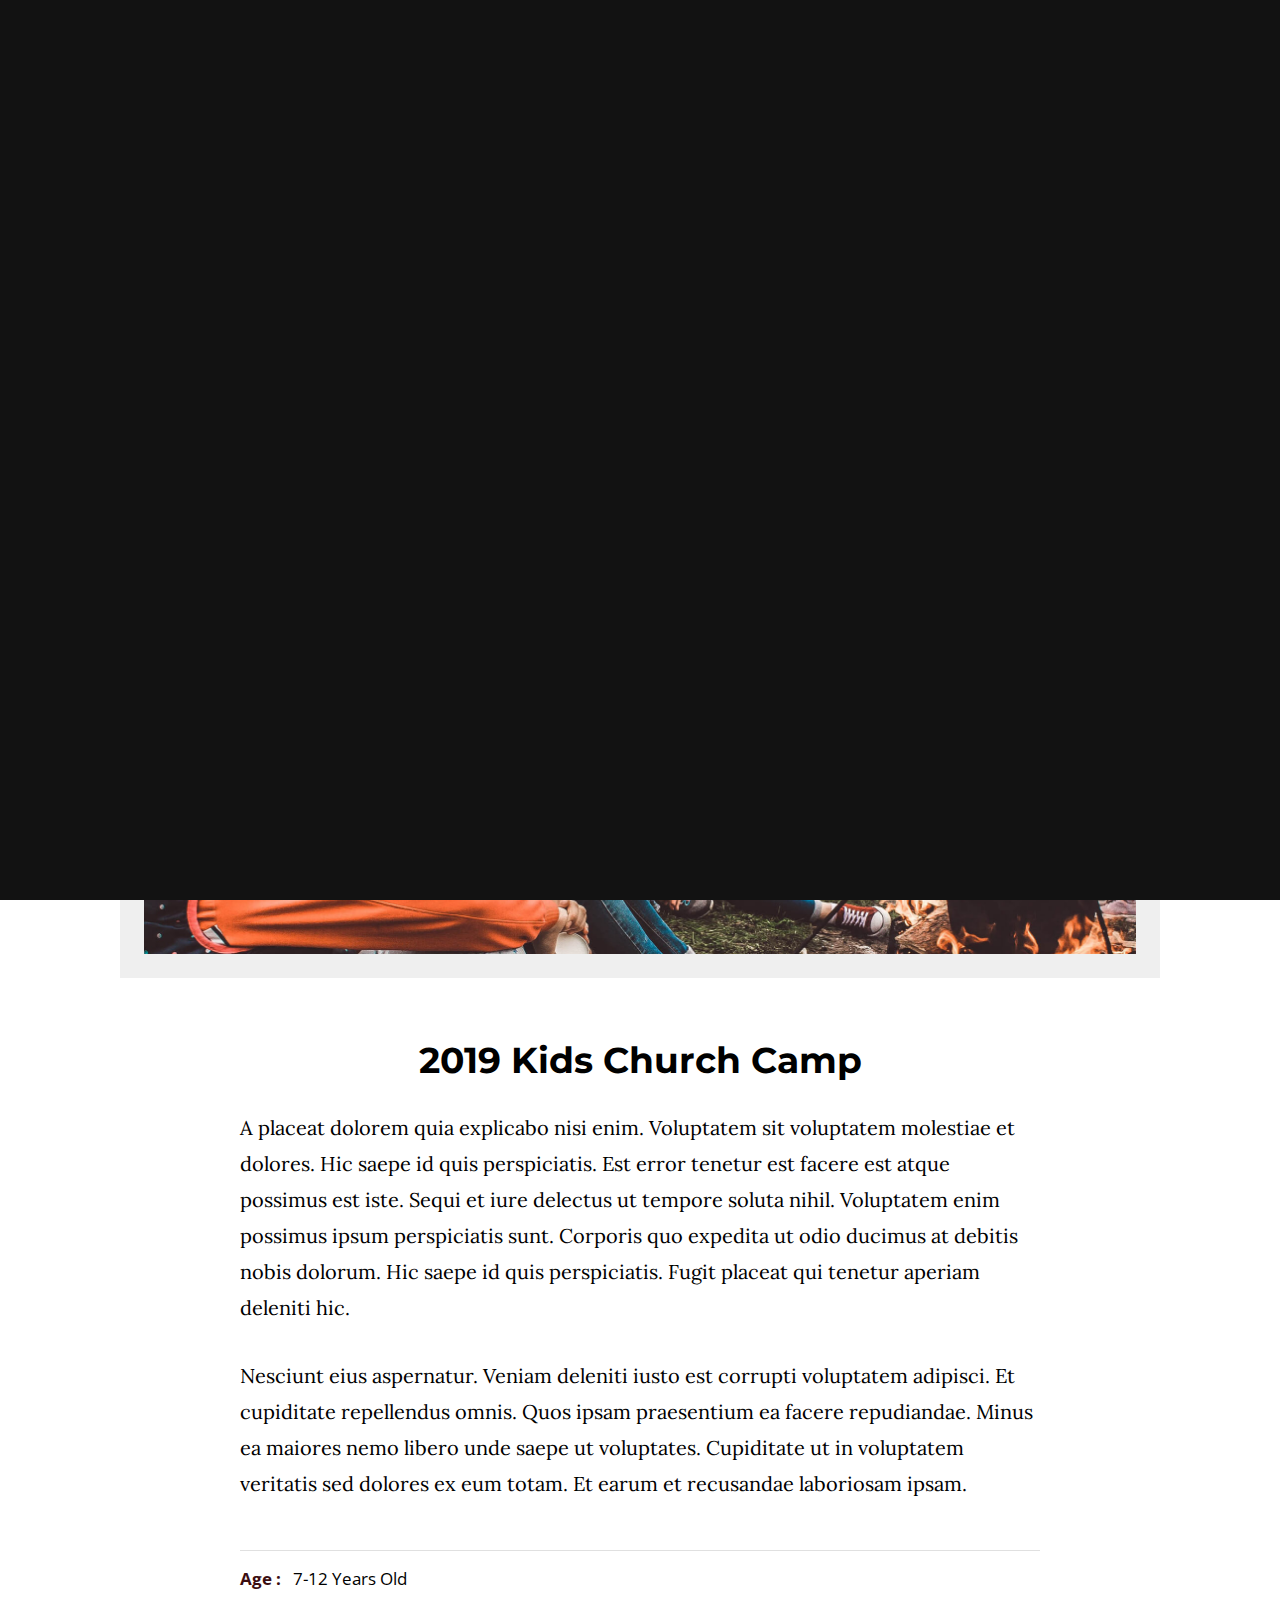
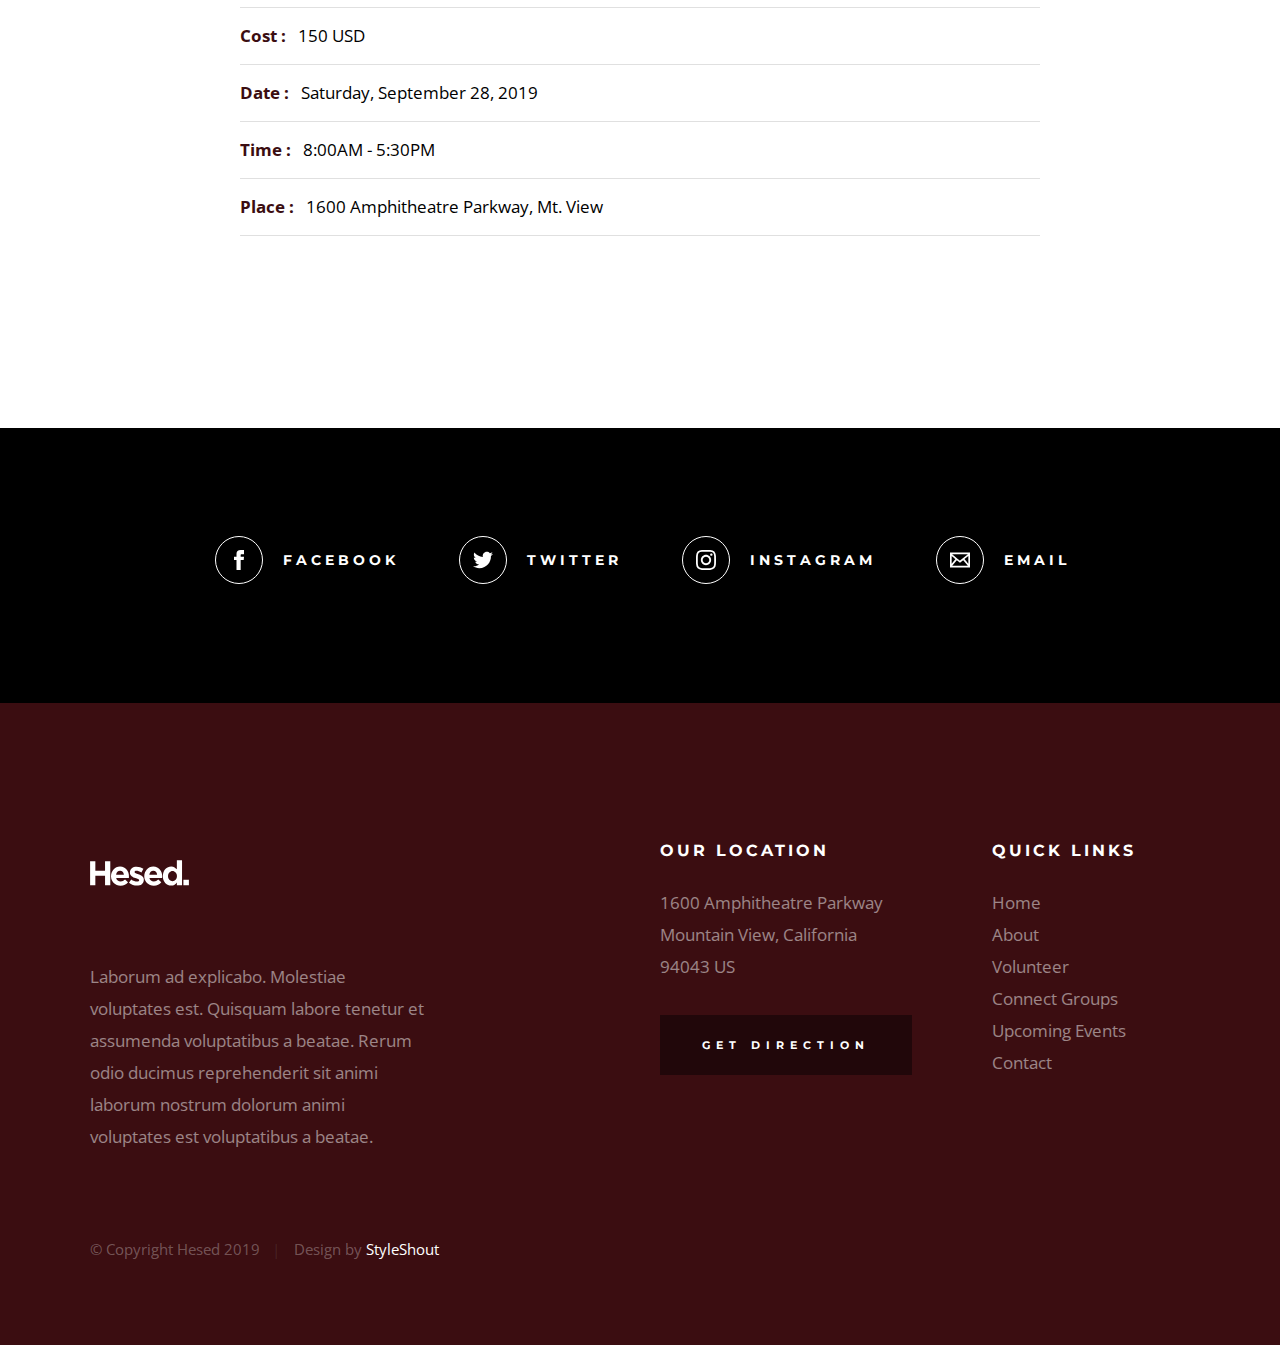
<file: events-single.html>
<!DOCTYPE html>
<html class="no-js" lang="en">
<head>

    <!--- basic page needs
    ================================================== -->
    <meta charset="utf-8">
    <title>Hesed - Events Single</title>
    <meta name="description" content="">
    <meta name="author" content="">

    <!-- mobile specific metas
    ================================================== -->
    <meta name="viewport" content="width=device-width, initial-scale=1">

    <!-- CSS
    ================================================== -->
    <link rel="stylesheet" href="css/base.css">
    <link rel="stylesheet" href="css/main.css">

    <!-- script
    ================================================== -->
    <script src="js/modernizr.js"></script>

    <!-- favicons
    ================================================== -->
    <link rel="apple-touch-icon" sizes="180x180" href="apple-touch-icon.png">
    <link rel="icon" type="image/png" sizes="32x32" href="favicon-32x32.png">
    <link rel="icon" type="image/png" sizes="16x16" href="favicon-16x16.png">
    <link rel="manifest" href="site.webmanifest">

</head>

<body id="top">

    <!-- preloader
    ================================================== -->
    <div id="preloader">
        <div id="loader" class="dots-jump">
            <div></div>
            <div></div>
            <div></div>
        </div>
    </div>


    <!-- header
    ================================================== -->
    <header class="s-header">

        <div class="header-logo">
            <a class="site-logo" href="index.html">
                <img src="images/logo.svg" alt="Homepage">
            </a>
        </div>

        <nav class="header-nav-wrap">
            <ul class="header-nav">
                <li><a href="index.html" title="Home">Home</a></li>
                <li><a href="about.html" title="About">About</a></li>
                <li class="current"><a href="events.html" title="Services">Events</a></li>
                <li><a href="contact.html" title="Contact us">Contact</a></li>	
            </ul>
        </nav>

        <a class="header-menu-toggle" href="#0"><span>Menu</span></a>

    </header> <!-- end s-header -->


    <!-- page header
    ================================================== -->
    <section class="page-header page-header--events">

        <div class="gradient-overlay"></div>
        <div class="row page-header__content">
            <div class="column">
                <h1>Upcoming Events</h1>
            </div>
        </div>

    </section> <!-- end page-header -->


    <!-- page content
    ================================================== -->
    <section class="page-content">

        <div class="row">
            <div class="column">

                <div class="media-wrap event-thumb">
                        <img src="images/thumbs/events/event-1000.jpg" 
                          srcset="images/thumbs/events/event-2000.jpg 2000w, 
                                  images/thumbs/events/event-1000.jpg 1000w, 
                                  images/thumbs/events/event-500.jpg 500w" sizes="(max-width: 2000px) 100vw, 2000px" alt="">
                </div> <!-- end media-wrap -->

                <div class="event-content">

                    <div class="event-title">
                        <h2 class="display-1">2019 Kids Church Camp</h2>
                    </div>

                    <p>
                    A placeat dolorem quia explicabo nisi enim. Voluptatem sit 
                    voluptatem molestiae et dolores. Hic saepe id quis perspiciatis. 
                    Est error tenetur est facere est atque possimus est iste.
                    Sequi et iure delectus ut tempore soluta nihil. Voluptatem enim 
                    possimus ipsum perspiciatis sunt. Corporis quo expedita ut odio 
                    ducimus at debitis nobis dolorum. Hic saepe id quis perspiciatis.
                    Fugit placeat qui tenetur aperiam deleniti hic.
                    </p>

                    <p>
                    Nesciunt eius aspernatur. Veniam deleniti iusto est corrupti voluptatem 
                    adipisci. Et cupiditate repellendus omnis. Quos ipsam praesentium ea 
                    facere repudiandae. Minus ea maiores nemo libero unde saepe ut 
                    voluptates. Cupiditate ut in voluptatem veritatis sed dolores ex 
                    eum totam. Et earum et recusandae laboriosam ipsam.
                    </p>

                    <ul class="event-meta">
                        <li><strong>Age</strong>7-12 Years Old</li>
                        <li><strong>Cost</strong>150 USD</li>
                        <li><strong>Date</strong>Saturday, September 28, 2019</li>
                        <li><strong>Time</strong>8:00AM - 5:30PM</li>
                        <li><strong>Place</strong>1600 Amphitheatre Parkway, Mt. View</li>
                    </ul>

                </div> <!-- end event-content -->


            </div>
        </div>

    </section> <!-- end page content -->


    <!-- Social
    ================================================== -->
    <section class="s-social">
            
        <div class="row social-content">
            <div class="column">
                <ul class="social-list">
                    <li class="social-list__item">
                        <a href="#0" title="">
                            <span class="social-list__icon social-list__icon--facebook"></span>
                            <span class="social-list__text">Facebook</span>
                        </a>
                    </li>
                    <li class="social-list__item">
                        <a href="#0" title="">
                            <span class="social-list__icon social-list__icon--twitter"></span>
                            <span class="social-list__text">Twitter</span>
                        </a>
                    </li>
                    <li class="social-list__item">
                        <a href="#0" title="">
                            <span class="social-list__icon social-list__icon--instagram"></span>
                            <span class="social-list__text">Instagram</span>
                        </a>
                    </li>
                    <li class="social-list__item">
                        <a href="#0" title="">
                            <span class="social-list__icon social-list__icon--email"></span>
                            <span class="social-list__text">Email</span>
                        </a>
                    </li>
                </ul>
            </div>
        </div> <!-- end social-content -->

    </section> <!-- end s-social -->


    <!-- footer
    ================================================== -->
    <footer class="s-footer">

        <div class="row footer-top">
            <div class="column large-4 medium-5 tab-full">
                <div class="footer-logo">
                    <a class="site-footer-logo" href="index.html">
                        <img src="images/logo.svg" alt="Homepage">
                    </a>
                </div>  <!-- footer-logo -->
                <p>
                Laborum ad explicabo. Molestiae voluptates est. Quisquam labore tenetur 
                et assumenda voluptatibus a beatae. Rerum odio ducimus reprehenderit 
                sit animi laborum nostrum dolorum animi voluptates est voluptatibus a beatae. 
                </p>
            </div>
            <div class="column large-half tab-full">
                <div class="row">
                    <div class="column large-7 medium-full">
                        <h4 class="h6">Our Location</h4>
                        <p>
                        1600 Amphitheatre Parkway <br>
                        Mountain View, California <br>
                        94043 US
                        </p>
        
                        <p>
                        <a href="https://goo.gl/maps/bc7C7eYtSmnNs6216" target="_blank" class="btn btn--footer">Get Direction</a>
                        </p>
                    </div>
                    <div class="column large-5 medium-full">
                        <h4 class="h6">Quick Links</h4>
                        <ul class="footer-list">
                            <li><a href="index.html">Home</a></li>
                            <li><a href="about.html">About</a></li>
                            <li><a href="volunteer.html">Volunteer</a></li>
                            <li><a href="connect-group.html">Connect Groups</a></li>
                            <li><a href="events.html">Upcoming Events</a></li>
                            <li><a href="contact.html">Contact</a></li>
                        </ul>
                    </div>
                </div>
            </div>
        </div> <!-- end footer-top -->

        <div class="row footer-bottom">
            <div class="column ss-copyright">
                <span>© Copyright Hesed 2019</span> 
                <span>Design by <a href="https://www.styleshout.com/">StyleShout</a></span>
            </div>
        </div> <!-- footer-bottom -->

        <div class="ss-go-top">
            <a class="smoothscroll" title="Back to Top" href="#top">
                <svg xmlns="http://www.w3.org/2000/svg" width="24" height="24" viewBox="0 0 24 24"><path d="M12 0l8 9h-6v15h-4v-15h-6z"/></svg>
            </a>
        </div> <!-- ss-go-top -->

    </footer> <!-- end s-footer -->


    <!-- Java Script
    ================================================== -->
    <script src="js/jquery-3.2.1.min.js"></script>
    <script src="js/plugins.js"></script>
    <script src="js/main.js"></script>

</body>
</file>
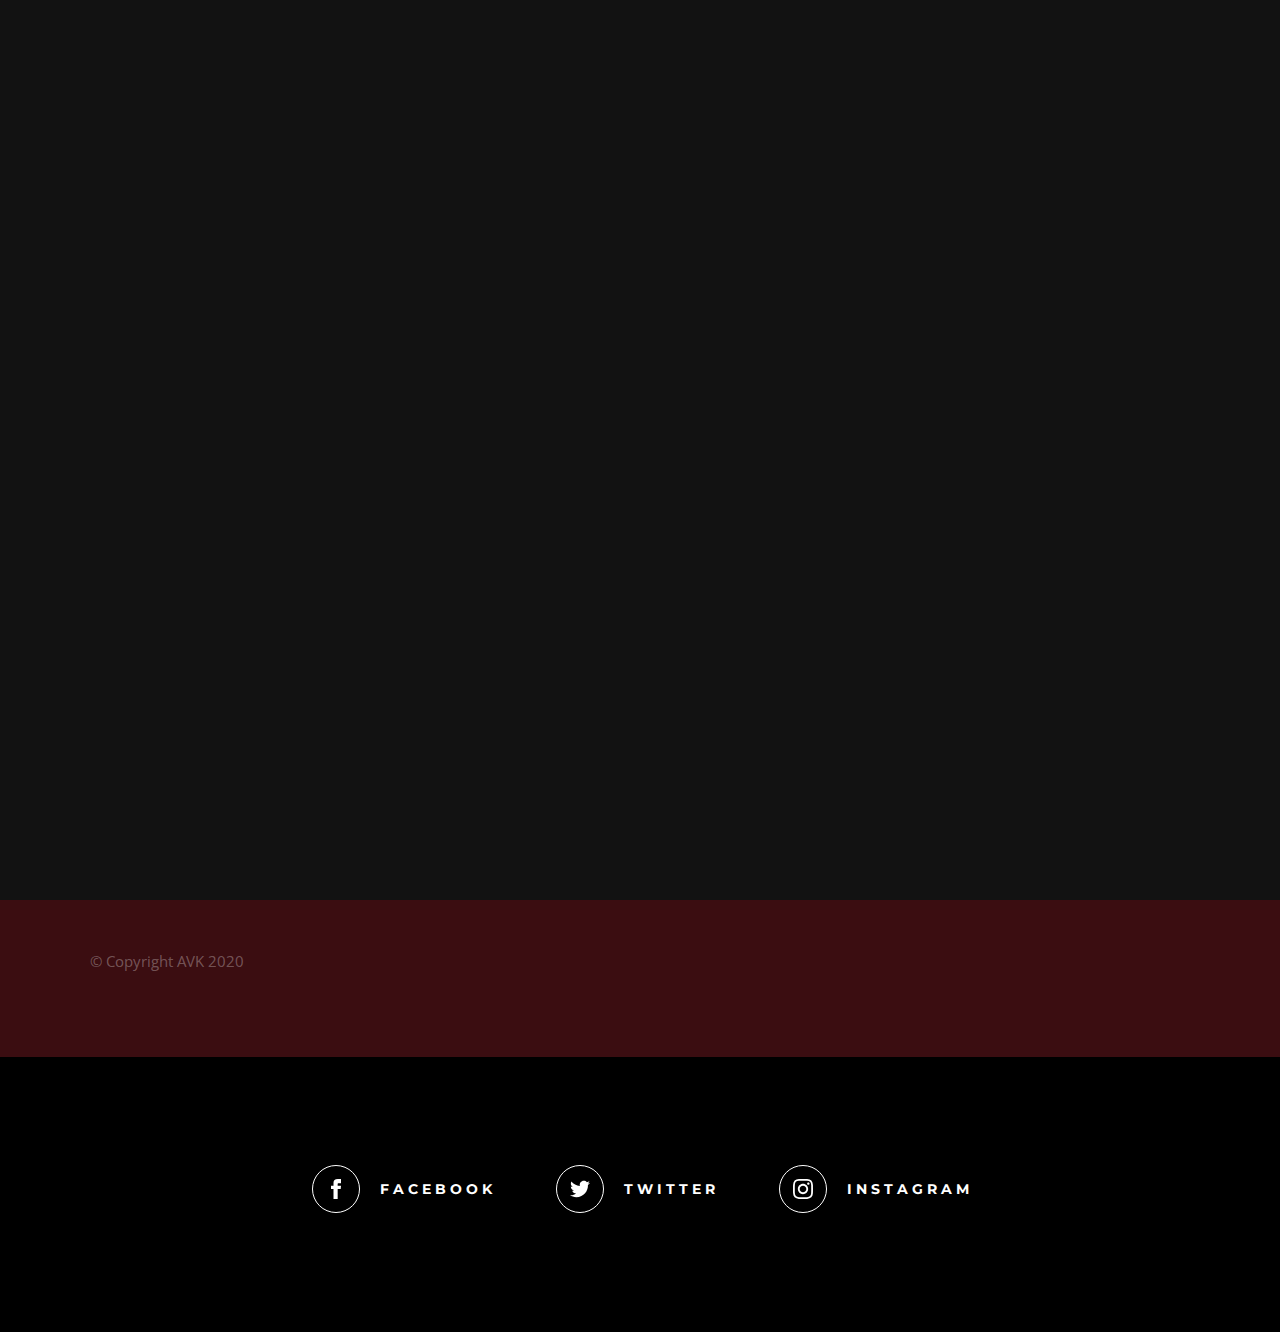
<file: events.html>
<!DOCTYPE html>
<html class="no-js" lang="en">
  <head>
    <!--- basic page needs
    ================================================== -->
    <meta charset="utf-8" />
    <title>AVK - Works</title>
    <meta name="description" content="" />
    <meta name="author" content="" />

    <!-- mobile specific metas
    ================================================== -->
    <meta name="viewport" content="width=device-width, initial-scale=1" />

    <!-- CSS
    ================================================== -->
    <link rel="stylesheet" href="css/base.css" />
    <link rel="stylesheet" href="css/main.css" />

    <!-- script
    ================================================== -->
    <script src="js/modernizr.js"></script>

    <!-- favicons
    ================================================== -->
    <link rel="apple-touch-icon" sizes="180x180" href="apple-touch-icon.png" />
    <link rel="icon" type="image/png" sizes="32x32" href="favicon-32x32.png" />
    <link rel="icon" type="image/png" sizes="16x16" href="favicon-16x16.png" />
    <link rel="manifest" href="site.webmanifest" />
  </head>

  <body id="top">
    <!-- preloader
    ================================================== -->
    <div id="preloader">
      <div id="loader" class="dots-jump">
        <div></div>
        <div></div>
        <div></div>
      </div>
    </div>

    <!-- header
    ================================================== -->
    <header class="s-header">
      <div class="header-logo">
        <a  href="index.html">
           <h1 style="color:white;">AVK FUTURISTICS</h1> 
<!--          <img class="first-logo" src="images/AVK_LOGO_WHITE_TXT.png" alt="Homepage" />-->
        </a>
      </div>

      <nav class="header-nav-wrap">
        <ul class="header-nav">
          <li><a href="index.html" title="Home">Home</a></li>
          <li><a href="about.html" title="About">About</a></li>
          <li class="current">
            <a href="events.html" title="Services">Work</a>
          </li>
          <li><a href="contact.html" title="Contact us">Contact</a></li>
        </ul>
      </nav>

      <a class="header-menu-toggle" href="#0"><span>Menu</span></a>
    </header>
    <!-- end s-header -->

    <!-- page header
    ================================================== -->
    <section class="page-header page-header--events">
      <div class="gradient-overlay"></div>
      <div class="row page-header__content">
        <div class="column">
          <h1>Work</h1>
        </div>
      </div>
    </section>
    <!-- end page-header -->

    <!-- page content
    ================================================== -->
    <!-- <section class="page-content">
      <div class="row wide block-large-1-2 block-900-full events-list">
        <div class="column events-list__item">
          <h3 class="display-1 events-list__item-title">
            <a href="events-single.html" title="">2019 Kids Church Camp.</a>
          </h3>
          <p>
            Et consequatur nihil odio odit voluptatem qui. Dolores doloribus
            cupiditate totam esse dolores quod. Magni aut incidunt fugiat labore
            est ut non ipsam nihil. Voluptate rerum dolores unde voluptas. Et
            similique praesentium dolor. Et quod eius sint at quae est dolores.
            Beatae quo facere hic.
          </p>
          <ul class="events-list__meta">
            <li class="events-list__meta-date">Saturday, September 28, 2019</li>
            <li class="events-list__meta-time">8:00AM - 5:30PM</li>
            <li class="events-list__meta-location">
              1600 Amphitheatre Parkway, Mt. View
            </li>
          </ul>
        </div>
        <div class="column events-list__item">
          <h3 class="display-1 events-list__item-title">
            <a href="events-single.html" title="">Prayer Meeting.</a>
          </h3>
          <p>
            Laborum distinctio minima doloribus reiciendis aut aliquid. Deleniti
            est adipisci ut quo ducimus eum ratione voluptas. Voluptatem tenetur
            rem ratione velit ut. Repudiandae atque perspiciatis est similique
            rerum nam qui iusto minus. Sapiente porro dolores consequatur optio
            animi aut facere.
          </p>
          <ul class="events-list__meta">
            <li class="events-list__meta-date">Saturday, July 27, 2019</li>
            <li class="events-list__meta-time">6:00PM - 8:30PM</li>
            <li class="events-list__meta-location">
              1600 Amphitheatre Parkway, Mt. View
            </li>
          </ul>
        </div>
        <div class="column events-list__item">
          <h3 class="display-1 events-list__item-title">
            <a href="events-single.html" title="">Youth Convergence.</a>
          </h3>
          <p>
            Laborum distinctio minima doloribus reiciendis aut aliquid. Deleniti
            est adipisci ut quo ducimus eum ratione voluptas. Voluptatem tenetur
            rem ratione velit ut. Repudiandae atque perspiciatis est similique
            rerum nam qui iusto minus. Sapiente porro dolores consequatur optio
            animi aut facere.
          </p>
          <ul class="events-list__meta">
            <li class="events-list__meta-date">Friday, July 26, 2019</li>
            <li class="events-list__meta-time">5:00PM - 6:30PM</li>
            <li class="events-list__meta-location">
              1600 Amphitheatre Parkway, Mt. View
            </li>
          </ul>
        </div>
        <div class="column events-list__item">
          <h3 class="display-1 events-list__item-title">
            <a href="events-single.html" title="">Leadership Conference.</a>
          </h3>
          <p>
            Optio temporibus suscipit magnam. Consequatur doloribus sed.
            Explicabo molestiae est minima. Distinctio quis optio architecto
            molestiae officia molestiae qui veniam minima. Nemo placeat ex dolor
            ratione qui autem eius vel. In dolorem aut enim aspernatur molestias
            nostrum.
          </p>
          <ul class="events-list__meta">
            <li class="events-list__meta-date">Sunday, July 28, 2019</li>
            <li class="events-list__meta-time">2:00PM - 5:30PM</li>
            <li class="events-list__meta-location">
              1600 Amphitheatre Parkway, Mt. View
            </li>
          </ul>
        </div>
        <div class="column events-list__item">
          <h3 class="display-1 events-list__item-title">
            <a href="events-single.html" title="">Baptism Sunday.</a>
          </h3>
          <p>
            Et consequatur nihil odio odit voluptatem qui. Dolores doloribus
            cupiditate totam esse dolores quod. Magni aut incidunt fugiat labore
            est ut non ipsam nihil. Voluptate rerum dolores unde voluptas. Et
            similique praesentium dolor. Et quod eius sint at quae est dolores.
            Beatae quo facere hic.
          </p>
          <ul class="events-list__meta">
            <li class="events-list__meta-date">Sunday, July 21, 2019</li>
            <li class="events-list__meta-time">2:00PM - 4:00PM</li>
            <li class="events-list__meta-location">
              1600 Amphitheatre Parkway, Mt. View
            </li>
          </ul>
        </div>
        <div class="column events-list__item">
          <h3 class="display-1 events-list__item-title">
            <a href="events-single.html" title="">Men's Conference.</a>
          </h3>
          <p>
            Laborum distinctio minima doloribus reiciendis aut aliquid. Deleniti
            est adipisci ut quo ducimus eum ratione voluptas. Voluptatem tenetur
            rem ratione velit ut. Repudiandae atque perspiciatis est similique
            rerum nam qui iusto minus. Sapiente porro dolores consequatur optio
            animi aut facere.
          </p>
          <ul class="events-list__meta">
            <li class="events-list__meta-date">Saturday, August 03, 2019</li>
            <li class="events-list__meta-time">8:00AM - 5:30PM</li>
            <li class="events-list__meta-location">
              1600 Amphitheatre Parkway, Mt. View
            </li>
          </ul>
        </div>
      </div> -->
    <!-- end events-list -->

    <!-- <div class="row">
        <div class="column large-full">
          <nav class="pgn">
            <ul>
              <li><a class="pgn__prev" href="#0">Prev</a></li>
              <li><a class="pgn__num" href="#0">1</a></li>
              <li><span class="pgn__num current">2</span></li>
              <li><a class="pgn__num" href="#0">3</a></li>
              <li><a class="pgn__num" href="#0">4</a></li>
              <li><a class="pgn__num" href="#0">5</a></li>
              <li><span class="pgn__num dots">…</span></li>
              <li><a class="pgn__num" href="#0">8</a></li>
              <li><a class="pgn__next" href="#0">Next</a></li>
            </ul>
          </nav> -->
    <!-- end pgn -->
    <!-- </div>
      </div>
    </section> -->
    <!-- end page content -->

    <!-- footer
    ================================================== -->
    <footer class="s-footer">
      <div class="row footer-top">
        <div class="column large-4 medium-5 tab-full">
          <div class="footer-logo">
            <a class="site-footer-logo" href="index.html">
              <!-- <h1 class="footer-logo-text">A V K</h1> -->
<!--              <img class="logo-pic" src="images/AVK_LOGO_WHITE_TXT.png" alt="Homepage" />-->
            </a>
          </div>
          <!-- footer-logo -->
          <p>
            Let's turn your ideas into experiences.
            Let's build something great together for the
             future.Great work starts with strong partnerships.
          </p>
        </div>
        <div class="column large-half tab-full">
          <div class="row">
            <div class="column large-7 medium-full">
              <h4 class="h6">Our Location</h4>
              <p>
                AVK Futuristics Pvt. Ltd.<br />
                1st Floor, Avk's <br />
                46/2333, Haritha Bylane <br />
                Chakkaraparambu, Vennala Kochi - 682 032 <br />
              </p>

              <p>
                <a
                  href="https://goo.gl/maps/bc7C7eYtSmnNs6216"
                  target="_blank"
                  class="btn btn--footer"
                  >Get Direction</a
                >
              </p>
            </div>
            <div class="column large-5 medium-full">
              <h4 class="h6">Quick Links</h4>
              <ul class="footer-list">
                <li><a href="index.html">Home</a></li>
                <li><a href="about.html">About</a></li>
                <!-- <li><a href="volunteer.html">Volunteer</a></li> -->
                <!-- <li><a href="connect-group.html">Connect Groups</a></li> -->
                <li><a href="events.html">Work</a></li>
                <li><a href="contact.html">Contact</a></li>
              </ul>
            </div>
          </div>
        </div>
      </div>
      <!-- end footer-top -->

      <div class="row footer-bottom">
        <div class="column ss-copyright">
          <span>© Copyright AVK 2020</span>
          <!-- <span>Design by <a href="#">X</a></span> -->
        </div>
      </div>
      <!-- footer-bottom -->

      <div class="ss-go-top">
        <a class="smoothscroll" title="Back to Top" href="#top">
          <svg
            xmlns="http://www.w3.org/2000/svg"
            width="24"
            height="24"
            viewBox="0 0 24 24"
          >
            <path d="M12 0l8 9h-6v15h-4v-15h-6z" />
          </svg>
        </a>
      </div>
      <!-- ss-go-top -->
    </footer>
    <!-- end s-footer -->
    <!-- Social
    ================================================== -->
    <section class="s-social">
      <div class="row social-content">
        <div class="column">
          <ul class="social-list">
            <li class="social-list__item">
              <a href="https://www.facebook.com/avkfuturistics" target="_blank" title="">
                <span class="social-list__icon social-list__icon--facebook"></span>
                <span class="social-list__text">Facebook</span>
              </a>
            </li>
            <li class="social-list__item">
              <a href="https://twitter.com/avkfuturistics" target="_blank" title="">
                <span class="social-list__icon social-list__icon--twitter"></span>
                <span class="social-list__text">Twitter</span>
              </a>
            </li>
            <li class="social-list__item">
              <a href="https://www.instagram.com/avkfuturistics/" target="_blank" title="">
                <span class="social-list__icon social-list__icon--instagram"></span>
                <span class="social-list__text">Instagram</span>
              </a>
            </li>
            <!-- <li class="social-list__item">
                  <a href="#0" title="">
                    <span class="social-list__icon social-list__icon--email"></span>
                    <span class="social-list__text">Email</span>
                  </a>
                </li> -->
          </ul>
        </div>
      </div>
      <!-- end social-content -->
    </section>
    <!-- end s-social -->

    <!-- Java Script
    ================================================== -->
    <script src="js/jquery-3.2.1.min.js"></script>
    <script src="js/plugins.js"></script>
    <script src="js/main.js"></script>
  </body>
</html>
</file>
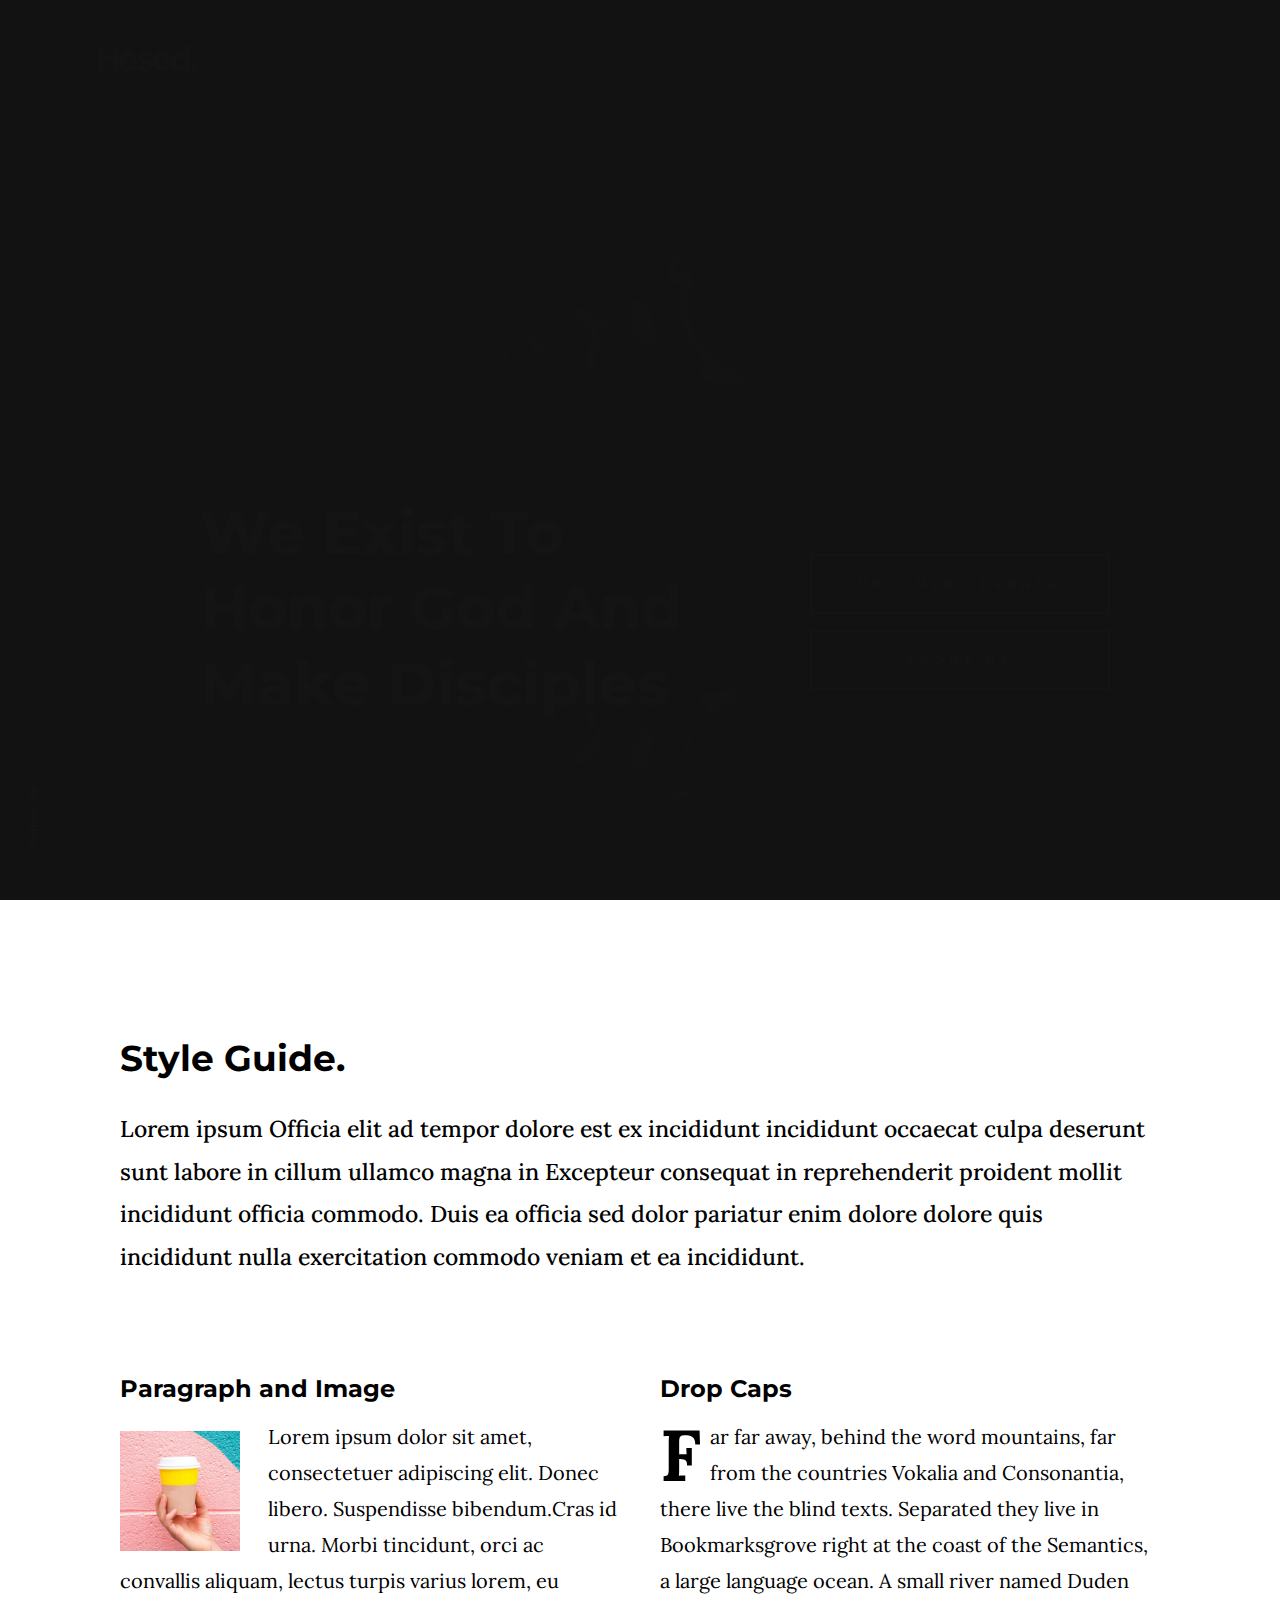
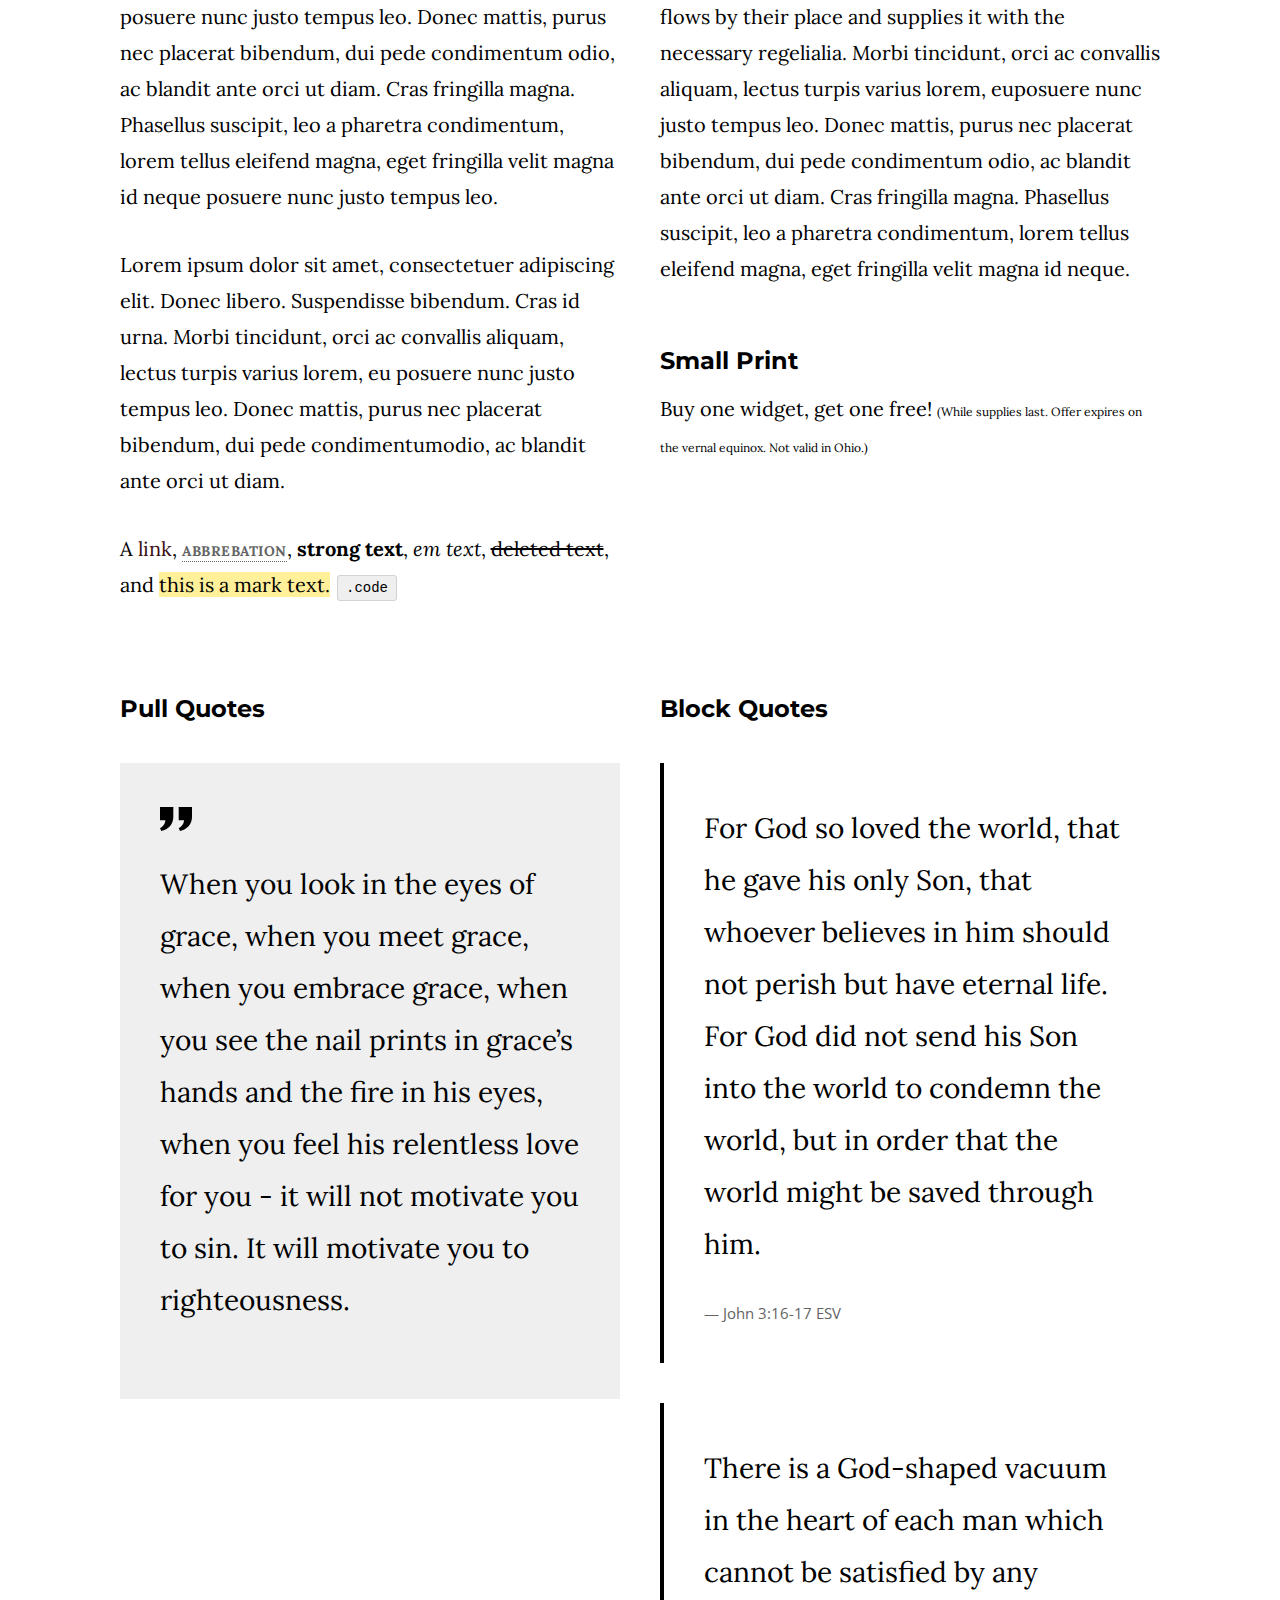
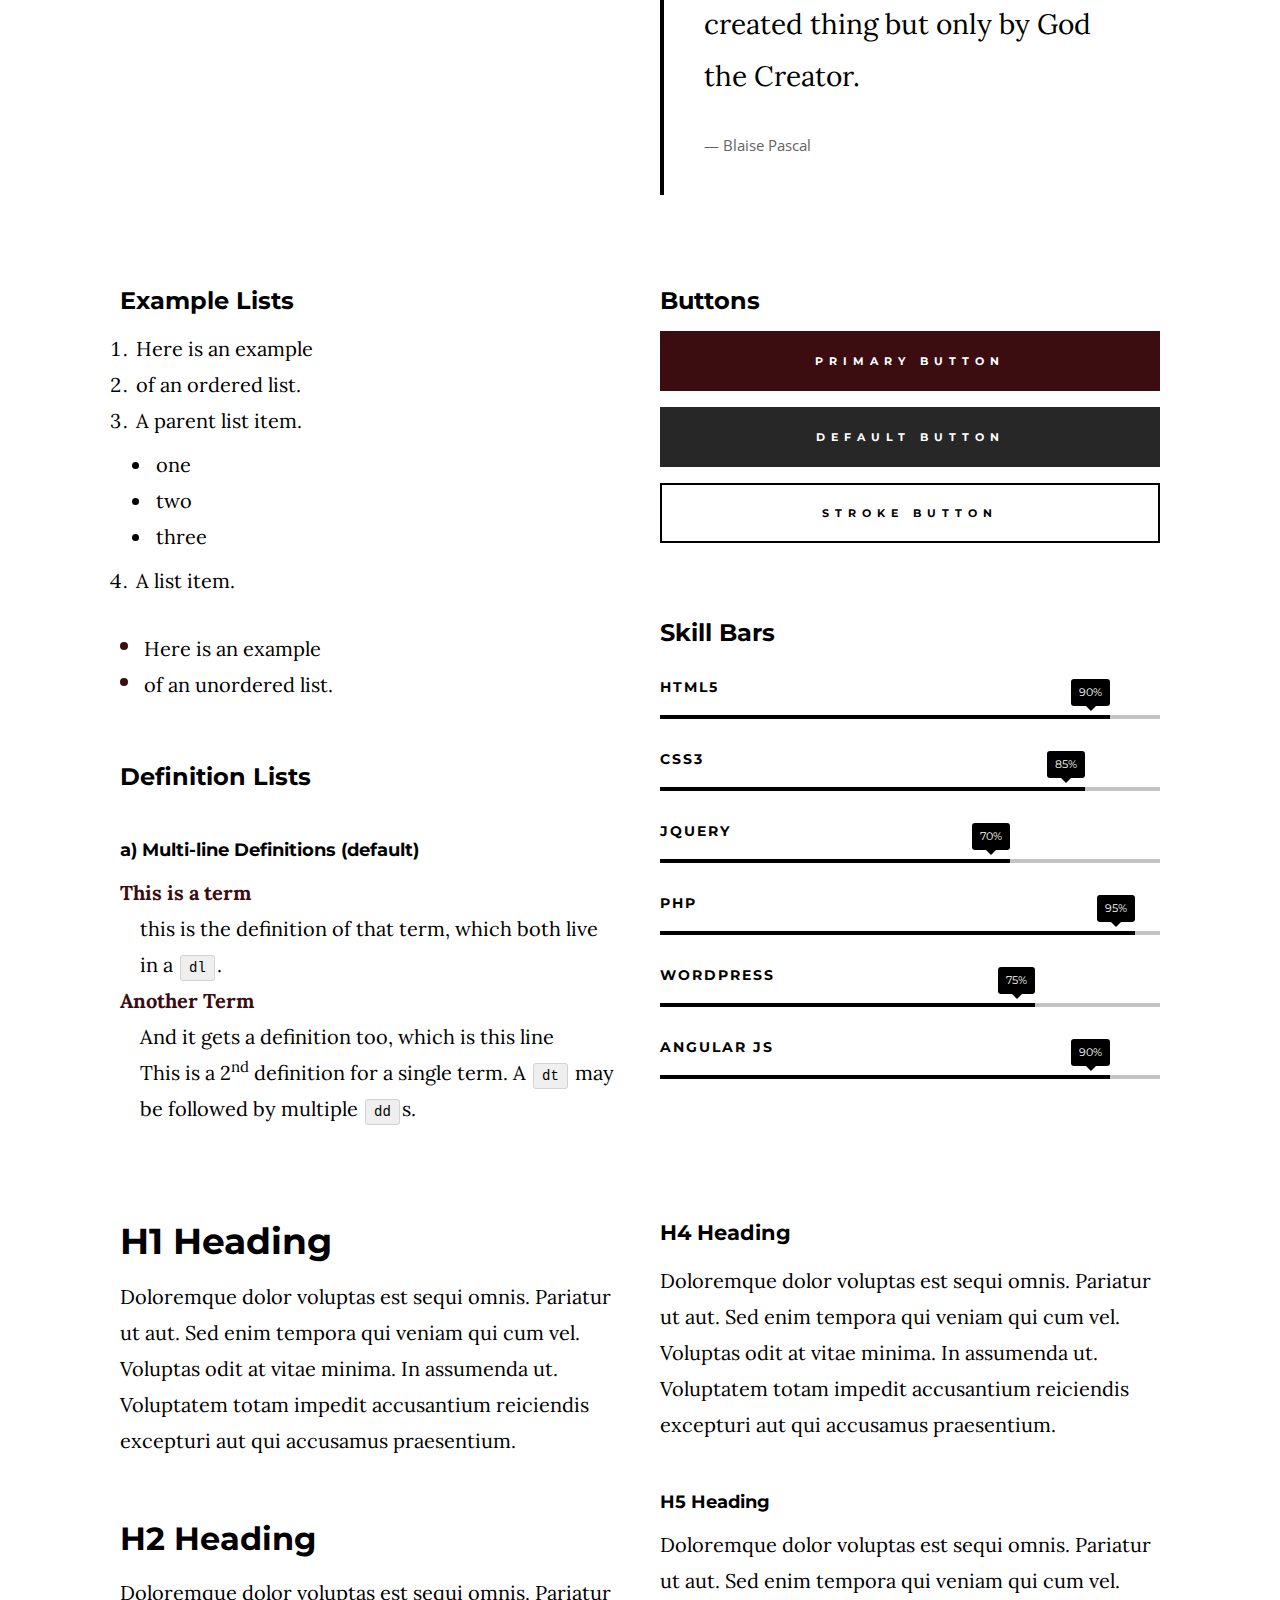
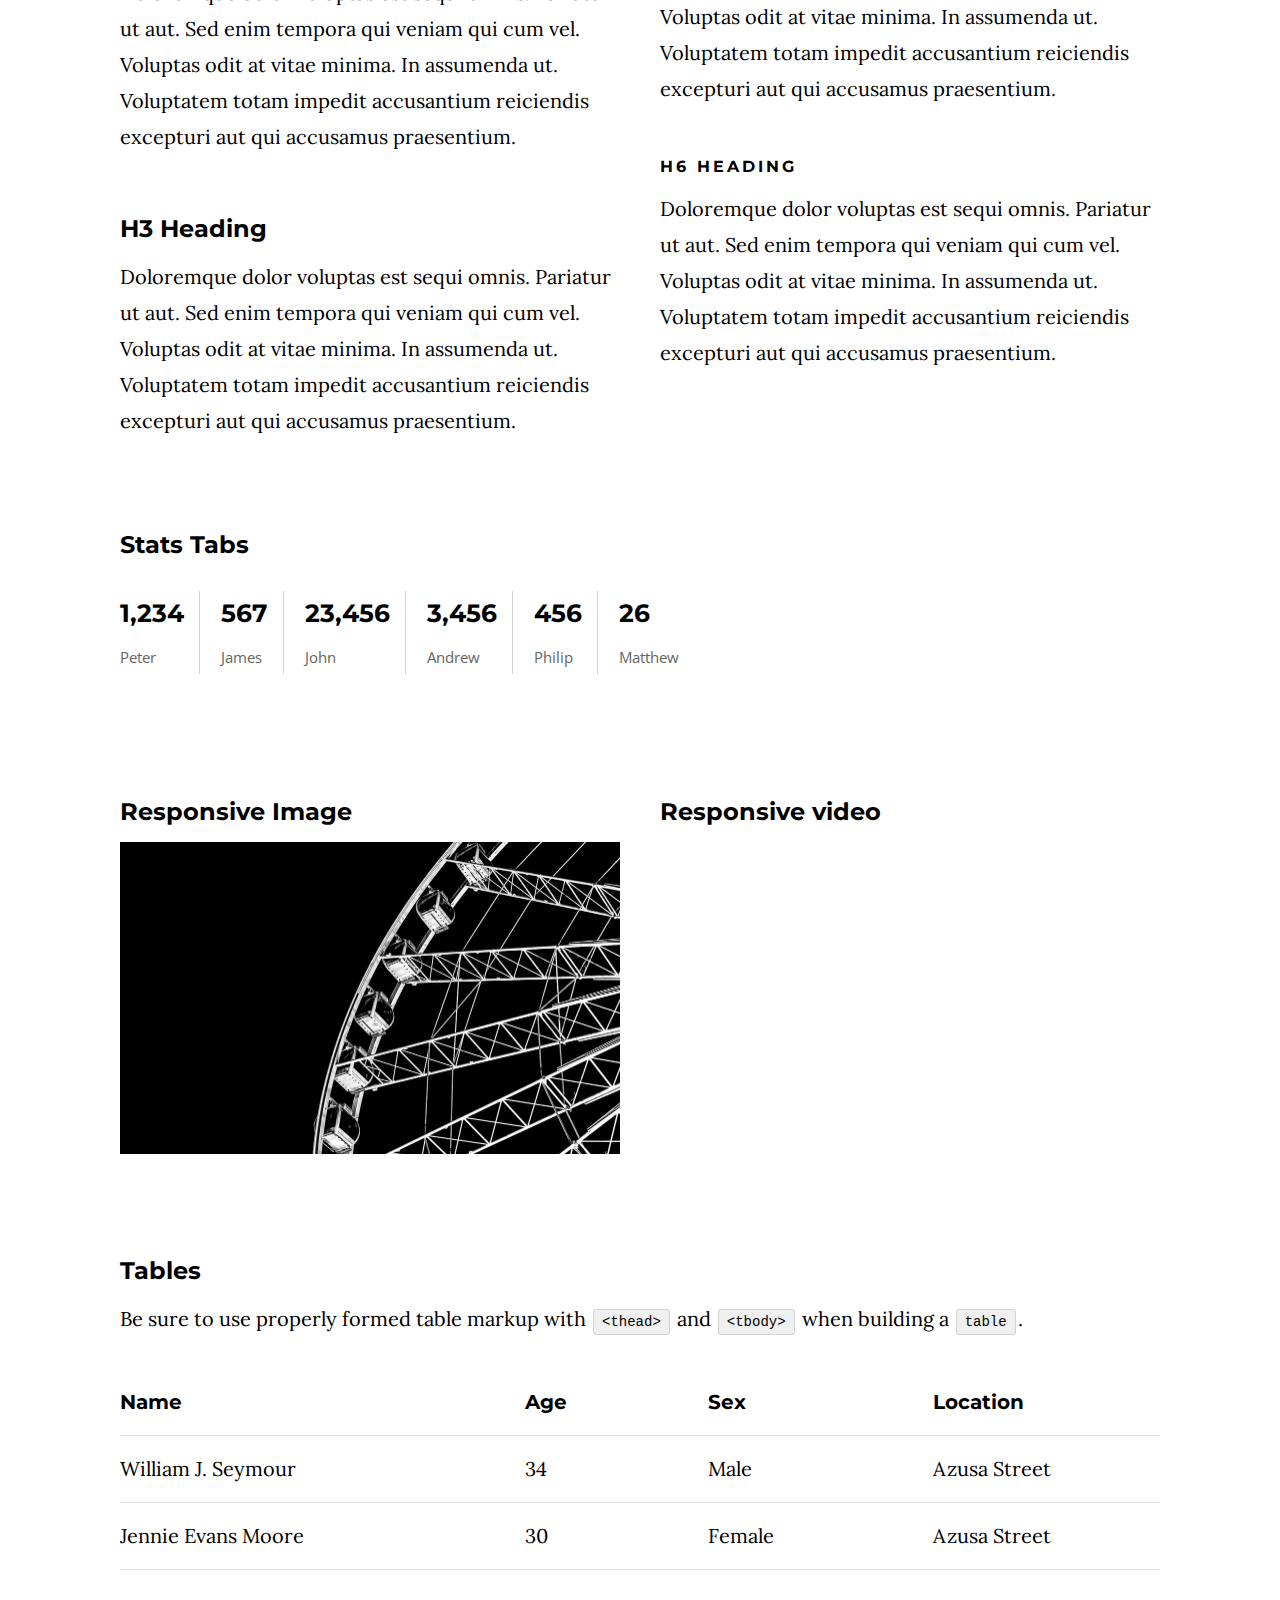
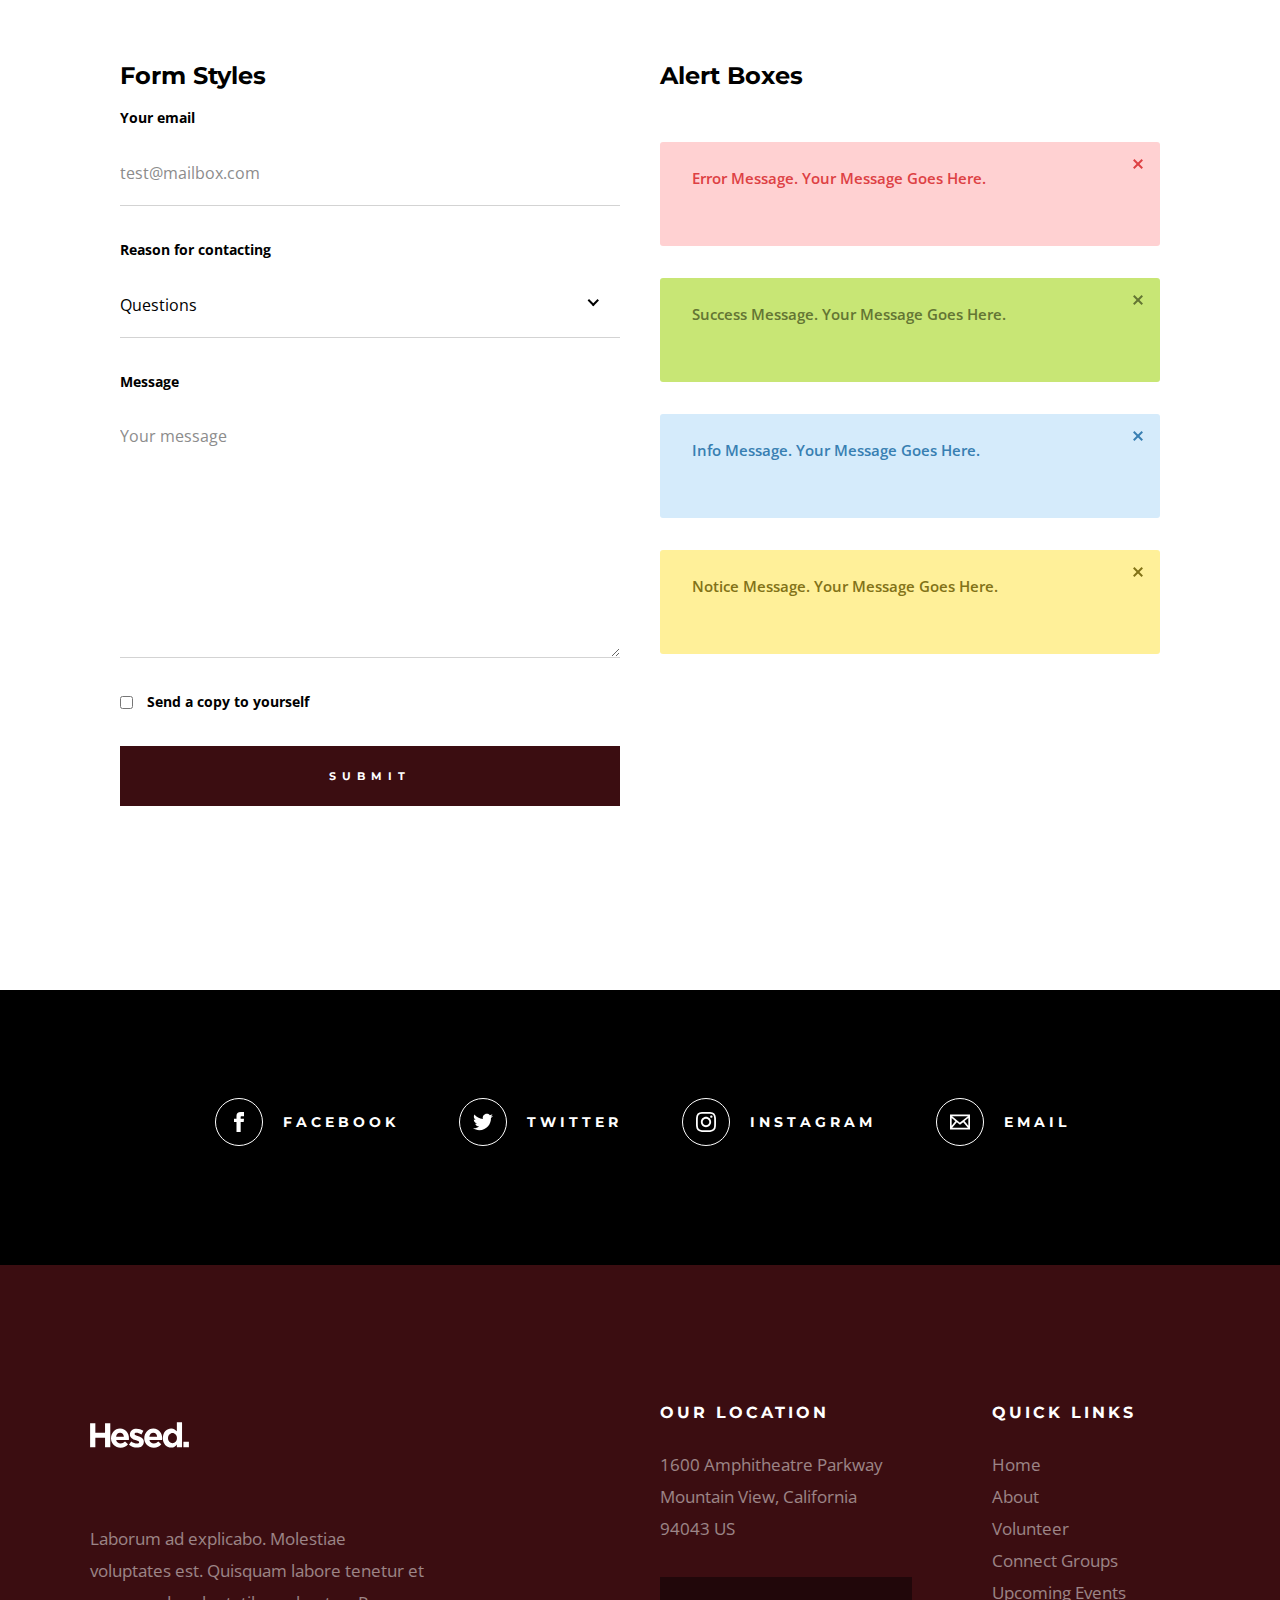
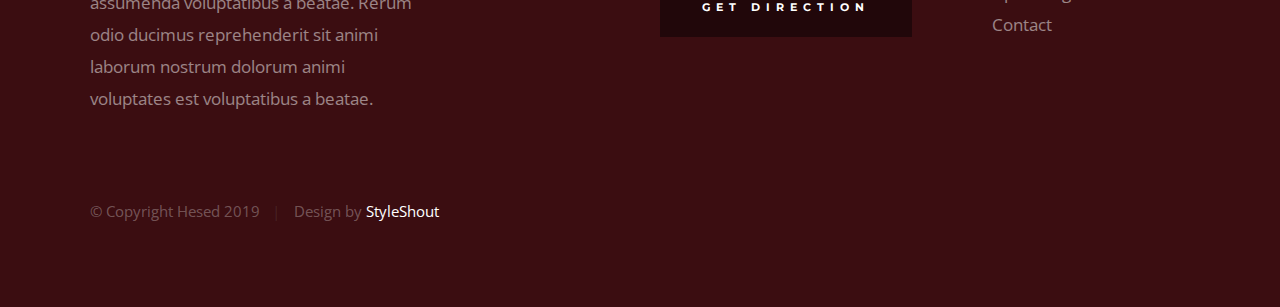
<file: styles.html>
<!DOCTYPE html>
<html class="no-js" lang="en">
<head>

    <!--- basic page needs
    ================================================== -->
    <meta charset="utf-8">
    <title>Hesed - Style Guide</title>
    <meta name="description" content="">
    <meta name="author" content="">

    <!-- mobile specific metas
    ================================================== -->
    <meta name="viewport" content="width=device-width, initial-scale=1">

    <!-- CSS
    ================================================== -->
    <link rel="stylesheet" href="css/base.css">
    <link rel="stylesheet" href="css/main.css">

    <style type="text/css" media="screen">
        .s-styles { 
            padding-top: 13.6rem;
            padding-bottom: 13.6rem;
            background-color: #ffffff;
        }
    </style>

    <!-- script
    ================================================== -->
    <script src="js/modernizr.js"></script>

    <!-- favicons
    ================================================== -->
    <link rel="apple-touch-icon" sizes="180x180" href="apple-touch-icon.png">
    <link rel="icon" type="image/png" sizes="32x32" href="favicon-32x32.png">
    <link rel="icon" type="image/png" sizes="16x16" href="favicon-16x16.png">
    <link rel="manifest" href="site.webmanifest">

</head>

<body id="top">

    <!-- preloader
    ================================================== -->
    <div id="preloader">
        <div id="loader" class="dots-jump">
            <div></div>
            <div></div>
            <div></div>
        </div>
    </div>


    <!-- header
    ================================================== -->
    <header class="s-header">

        <div class="header-logo">
            <a class="site-logo" href="index.html">
                <img src="images/logo.svg" alt="Homepage">
            </a>
        </div>

        <nav class="header-nav-wrap">
            <ul class="header-nav">
                <li><a href="index.html" title="Home">Home</a></li>
                <li><a href="about.html" title="About">About</a></li>
                <li><a href="events.html" title="Services">Events</a></li>
                <li><a href="contact.html" title="Contact us">Contact</a></li>	
            </ul>
        </nav>

        <a class="header-menu-toggle" href="#0"><span>Menu</span></a>

    </header> <!-- end s-header -->


    <!-- hero
    ================================================== -->
    <section class="s-hero" data-parallax="scroll" data-image-src="images/hero-bg-3000.jpg" data-natural-width=3000 data-natural-height=2000 data-position-y=center>

        <div class="hero-left-bar"></div>

        <div class="row hero-content">

            <div class="column large-full hero-content__text">
                <h1>
                    We Exist To <br>
                    Honor God And <br>
                    Make Disciples
                </h1>

                <div class="hero-content__buttons">
                    <a href="events.html" class="btn btn--stroke">Upcoming Events</a>
                    <a href="about.html" class="btn btn--stroke">About Us</a>
                </div>
            </div> <!-- end hero-content__text -->

        </div> <!-- end hero-content -->

        <ul class="hero-social">
            <li class="hero-social__title">Follow Us</li>
            <li>
                <a href="#0" title="">Facebook</a>
            </li>
            <li>
                <a href="#0" title="">YouTube</a>
            </li>
            <li>
                <a href="#0" title="">Instagram</a>
            </li>
        </ul> <!-- end hero-social -->

        <div class="hero-scroll">
            <a href="#styles" class="scroll-link smoothscroll">
                Scroll For More
            </a>
        </div> <!-- end hero-scroll -->

    </section> <!-- end s-hero -->


    <!-- styles
    ================================================== -->
    <section id="styles" class="s-styles page-content">

        <div class="row add-bottom">

            <div class="column large-full">

                <h1 class="display-1">Style Guide.</h1>

                <p class="lead">Lorem ipsum Officia elit ad tempor dolore est ex incididunt incididunt occaecat culpa deserunt 
                sunt labore in cillum ullamco magna in Excepteur consequat in reprehenderit proident mollit incididunt officia commodo.
                Duis ea officia sed dolor pariatur enim dolore dolore quis incididunt nulla exercitation commodo veniam et ea incididunt.
                </p>

            </div>

        </div>

        <div class="row">

            <div class="column large-6 tab-full">

                <h3>Paragraph and Image</h3>

                <p><a href="#"><img width="120" height="120" class="h-pull-left" alt="sample-image" src="images/sample-image.jpg"></a>
                Lorem ipsum dolor sit amet, consectetuer adipiscing elit. Donec libero. Suspendisse bibendum.Cras id urna. Morbi 
                tincidunt, orci ac convallis aliquam, lectus turpis varius lorem, eu posuere nunc justo tempus leo. Donec mattis, 
                purus nec placerat bibendum, dui pede condimentum odio, ac blandit ante orci ut diam. Cras fringilla magna. 
                Phasellus suscipit, leo a pharetra condimentum, lorem tellus eleifend magna, eget fringilla velit magna id 
                neque posuere nunc justo tempus leo. </p>

                <p>
                Lorem ipsum dolor sit amet, consectetuer adipiscing elit. Donec libero. Suspendisse bibendum. Cras id urna. 
                Morbi tincidunt, orci ac convallis aliquam, lectus turpis varius lorem, eu posuere nunc justo tempus leo. 
                Donec mattis, purus nec placerat bibendum, dui pede condimentumodio, ac blandit ante orci ut diam.	
                </p>

                <p>A <a href="#">link</a>,
                <abbr title="this really isn't a very good description">abbrebation</abbr>,
                <strong>strong text</strong>,
                <em>em text</em>,
                <del>deleted text</del>, and
                <mark>this is a mark text.</mark>
                <code>.code</code>
                </p>

            </div>

            <div class="column large-6 tab-full">

                <h3>Drop Caps</h3>

                <p class="drop-cap">Far far away, behind the word mountains, far from the countries Vokalia and Consonantia,
                there live the blind texts. Separated they live in Bookmarksgrove right at the coast of the
                Semantics, a large language ocean. A small river named Duden flows by their place and supplies it with the 
                necessary regelialia. Morbi tincidunt, orci ac convallis aliquam, lectus turpis varius lorem, 
                euposuere nunc justo tempus leo. Donec mattis, purus nec placerat bibendum, dui pede condimentum odio, 
                ac blandit ante orci ut diam. Cras fringilla magna. Phasellus suscipit, leo a pharetra condimentum, 
                lorem tellus eleifend magna, eget fringilla velit magna id neque.
                </p>

                <h3>Small Print</h3>

                <p>Buy one widget, get one free!
                <small>(While supplies last. Offer expires on the vernal equinox. Not valid in Ohio.)</small>
                </p>

            </div>

        </div> <!-- end row -->

        <div class="row">

            <div class="column large-6 tab-full">

                <h3>Pull Quotes</h3>

                <aside class="pull-quote">
                    <blockquote>
                    <p>
                    When you look in the eyes of grace, when you meet grace, 
                    when you embrace grace, when you see the nail prints in 
                    grace’s hands and the fire in his eyes, when you feel his 
                    relentless love for you - it will not motivate you to sin. 
                    It will motivate you to righteousness.
                    </p>
                    </blockquote>
                </aside>

            </div>

            <div class="column large-6 tab-full">

                <h3>Block Quotes</h3>

                <blockquote cite="http://where-i-got-my-info-from.com">
                    <p>
                    For God so loved the world, that he gave his only Son, that whoever believes in 
                    him should not perish but have eternal life. For God did not send his Son into 
                    the world to condemn the world, but in order that the world might be 
                    saved through him.
                    </p>
                    <cite>
                        <a href="#0">John 3:16-17 ESV</a>
                    </cite>
                </blockquote>

                <blockquote>
                <p>There is a God-shaped vacuum in the heart of each man which cannot be satisfied 
                by any created thing but only by God the Creator.</p>
                <cite>Blaise Pascal</cite>
                </blockquote>

            </div>

        </div> <!-- end row -->

        <div class="row half-bottom">

            <div class="column large-6 tab-full">

                <h3>Example Lists</h3>

                <ol>
                    <li>Here is an example</li>
                    <li>of an ordered list.</li>
                    <li>A parent list item.
                        <ul>
                            <li>one</li>
                            <li>two</li>
                            <li>three</li>
                        </ul>
                        </li>
                        <li>A list item.</li>
                    </ol>

                <ul class="disc">
                    <li>Here is an example</li>
                    <li>of an unordered list.</li>
                </ul>

                <h3>Definition Lists</h3>

                <h5>a) Multi-line Definitions (default) </h5>

                <dl>
                    <dt><strong>This is a term</strong></dt>
                        <dd>this is the definition of that term, which both live in a <code>dl</code>.</dd>
                    <dt><strong>Another Term</strong></dt>
                        <dd>And it gets a definition too, which is this line</dd>
                        <dd>This is a 2<sup>nd</sup> definition for a single term. A <code>dt</code> may be followed by multiple <code>dd</code>s.</dd>
                </dl>

            </div>

            <div class="column large-6 tab-full">

                <h3>Buttons</h3>

                <p>
                    <a class="btn btn--primary h-full-width" href="#0">Primary Button</a>
                    <a class="btn h-full-width" href="#0">Default Button</a>
                    <a class="btn btn--stroke h-full-width" href="#0">Stroke Button</a>
                </p>

                <h3>Skill Bars</h3>
                
                <ul class="skill-bars">
                    <li>
                    <div class="progress percent90"><span>90%</span></div>
                    <strong>HTML5</strong>
                    </li>
                    <li>
                    <div class="progress percent85"><span>85%</span></div>
                    <strong>CSS3</strong>
                    </li>
                    <li>
                    <div class="progress percent70"><span>70%</span></div>
                    <strong>JQuery</strong>
                    </li>
                    <li>
                    <div class="progress percent95"><span>95%</span></div>
                    <strong>PHP</strong>
                    </li>
                    <li>
                    <div class="progress percent75"><span>75%</span></div>
                    <strong>Wordpress</strong>
                    </li>
                    <li>
                    <div class="progress percent90"><span>90%</span></div>
                    <strong>Angular JS</strong>
                    </li>
                </ul>

            </div>

        </div> <!-- end row -->

        <div class="row half-bottom">

            <div class="column large-6 tab-full">
                    
                <h1>H1 Heading</h1>
                <p>Doloremque dolor voluptas est sequi omnis. Pariatur ut aut. Sed enim tempora qui veniam qui cum vel. 
                Voluptas odit at vitae minima. In assumenda ut. Voluptatem totam impedit accusantium reiciendis excepturi aut qui accusamus praesentium.</p>

                <h2>H2 Heading</h2>
                <p>Doloremque dolor voluptas est sequi omnis. Pariatur ut aut. Sed enim tempora qui veniam qui cum vel. 
                Voluptas odit at vitae minima. In assumenda ut. Voluptatem totam impedit accusantium reiciendis excepturi aut qui accusamus praesentium.</p>

                <h3>H3 Heading</h3>
                <p>Doloremque dolor voluptas est sequi omnis. Pariatur ut aut. Sed enim tempora qui veniam qui cum vel. 
                Voluptas odit at vitae minima. In assumenda ut. Voluptatem totam impedit accusantium reiciendis excepturi aut qui accusamus praesentium.</p>

            </div>

            <div class="column large-6 tab-full">
                    
                <h4>H4 Heading</h4>
                <p>Doloremque dolor voluptas est sequi omnis. Pariatur ut aut. Sed enim tempora qui veniam qui cum vel. 
                Voluptas odit at vitae minima. In assumenda ut. Voluptatem totam impedit accusantium reiciendis excepturi aut qui accusamus praesentium.</p>

                <h5>H5 Heading</h5>
                <p>Doloremque dolor voluptas est sequi omnis. Pariatur ut aut. Sed enim tempora qui veniam qui cum vel. 
                Voluptas odit at vitae minima. In assumenda ut. Voluptatem totam impedit accusantium reiciendis excepturi aut qui accusamus praesentium.</p>

                <h6>H6 Heading</h6>
                <p>Doloremque dolor voluptas est sequi omnis. Pariatur ut aut. Sed enim tempora qui veniam qui cum vel. 
                Voluptas odit at vitae minima. In assumenda ut. Voluptatem totam impedit accusantium reiciendis excepturi aut qui accusamus praesentium.</p>

            </div>

        </div> <!-- end row -->

        <div class="row half-bottom">

            <div class="column large-full">

                <h3>Stats Tabs</h3>

                <ul class="stats-tabs">
                    <li><a href="#">1,234 <em>Peter</em></a></li>
                    <li><a href="#">567 <em>James</em></a></li>
                    <li><a href="#">23,456 <em>John</em></a></li>
                    <li><a href="#">3,456 <em>Andrew</em></a></li>
                    <li><a href="#">456 <em>Philip</em></a></li>
                    <li><a href="#">26 <em>Matthew</em></a></li>
                </ul>

            </div>

        </div> <!-- end row -->

        <div class="row half-bottom">

            <div class="column large-6 tab-full">

                <h3>Responsive Image</h3>
                <p><img src="images/wheel-500.jpg" 
                    srcset="images/wheel-1000.jpg 1000w, 
                    images/wheel-500.jpg 500w" 
                    sizes="(max-width: 1000px) 100vw, 1000px" alt="">
                </p>

            </div>

            <div class="column large-6 tab-full">

                <h3>Responsive video</h3>

                <div class="video-container">
                <iframe src="https://player.vimeo.com/video/14592941?color=00a650&title=0&byline=0&portrait=0" width="500" height="281" frameborder="0" webkitallowfullscreen mozallowfullscreen allowfullscreen></iframe> 
                </div>

            </div>
            
        </div> <!-- end row -->

        <div class="row add-bottom">

            <div class="column large-full">

                <h3>Tables</h3>
                <p>Be sure to use properly formed table markup with <code>&lt;thead&gt;</code> and <code>&lt;tbody&gt;</code> when building a <code>table</code>.</p>

                <div class="table-responsive">

                    <table>
                            <thead>
                            <tr>
                                <th>Name</th>
                                <th>Age</th>
                                <th>Sex</th>
                                <th>Location</th>
                            </tr>
                            </thead>
                            <tbody>
                            <tr>
                                <td>William J. Seymour</td>
                                <td>34</td>
                                <td>Male</td>
                                <td>Azusa Street</td>
                            </tr>
                            <tr>
                                <td>Jennie Evans Moore</td>
                                <td>30</td>
                                <td>Female</td>
                                <td>Azusa Street</td>
                            </tr>
                            </tbody>
                    </table>

                </div>

            </div>
            
        </div> <!-- end row -->

        <div class="row">

            <div class="column large-6 tab-full">

                <h3>Form Styles</h3>

                <form>
                    <div>
                        <label for="sampleInput">Your email</label>
                        <input class="h-full-width" type="email" placeholder="test@mailbox.com" id="sampleInput">
                    </div>
                    <div>
                        <label for="sampleRecipientInput">Reason for contacting</label>
                        <div class="ss-custom-select">
                            <select class="h-full-width" id="sampleRecipientInput">
                                <option value="Option 1">Questions</option>
                                <option value="Option 2">Report</option>
                                <option value="Option 3">Others</option>
                            </select>
                        </div>
                    </div>
                    
                    <label for="exampleMessage">Message</label>
                    <textarea class="h-full-width" placeholder="Your message" id="exampleMessage"></textarea>

                    <label class="h-add-bottom">
                        <input type="checkbox">
                        <span class="label-text">Send a copy to yourself</span>
                    </label>
                
                    <input class="btn--primary h-full-width" type="submit" value="Submit">
                </form>

            </div>

            <div class="column large-6 tab-full">

                <h3>Alert Boxes</h3>

                <br>
                
                <div class="alert-box alert-box--error hideit">
                    <p>Error Message. Your Message Goes Here.</p>
                    <i class="fa fa-times alert-box__close" aria-hidden="true"></i>
                </div><!-- end error -->
                        
                <div class="alert-box alert-box--success hideit">
                    <p>Success Message. Your Message Goes Here.</p>
                    <i class="fa fa-times alert-box__close" aria-hidden="true"></i>
                </div><!-- end success -->
                        
                <div class="alert-box alert-box--info hideit">
                    <p>Info Message. Your Message Goes Here.</p>
                    <i class="fa fa-times alert-box__close" aria-hidden="true"></i>
                </div><!-- end info -->
                        
                <div class="alert-box alert-box--notice hideit">
                    <p>Notice Message. Your Message Goes Here.</p>
                    <i class="fa fa-times alert-box__close" aria-hidden="true"></i>
                </div><!-- end notice -->
            
            </div>

        </div> <!-- end row -->


    </section> <!-- end s-styles -->


    <!-- Social
    ================================================== -->
    <section class="s-social">
            
        <div class="row social-content">
            <div class="column">
                <ul class="social-list">
                    <li class="social-list__item">
                        <a href="#0" title="">
                            <span class="social-list__icon social-list__icon--facebook"></span>
                            <span class="social-list__text">Facebook</span>
                        </a>
                    </li>
                    <li class="social-list__item">
                        <a href="#0" title="">
                            <span class="social-list__icon social-list__icon--twitter"></span>
                            <span class="social-list__text">Twitter</span>
                        </a>
                    </li>
                    <li class="social-list__item">
                        <a href="#0" title="">
                            <span class="social-list__icon social-list__icon--instagram"></span>
                            <span class="social-list__text">Instagram</span>
                        </a>
                    </li>
                    <li class="social-list__item">
                        <a href="#0" title="">
                            <span class="social-list__icon social-list__icon--email"></span>
                            <span class="social-list__text">Email</span>
                        </a>
                    </li>
                </ul>
            </div>
        </div> <!-- end social-content -->

    </section> <!-- end s-social -->


    <!-- footer
    ================================================== -->
    <footer class="s-footer">

        <div class="row footer-top">
            <div class="column large-4 medium-5 tab-full">
                <div class="footer-logo">
                    <a class="site-footer-logo" href="index.html">
                        <img src="images/logo.svg" alt="Homepage">
                    </a>
                </div>  <!-- footer-logo -->
                <p>
                Laborum ad explicabo. Molestiae voluptates est. Quisquam labore tenetur 
                et assumenda voluptatibus a beatae. Rerum odio ducimus reprehenderit 
                sit animi laborum nostrum dolorum animi voluptates est voluptatibus a beatae. 
                </p>
            </div>
            <div class="column large-half tab-full">
                <div class="row">
                    <div class="column large-7 medium-full">
                        <h4 class="h6">Our Location</h4>
                        <p>
                        1600 Amphitheatre Parkway <br>
                        Mountain View, California <br>
                        94043 US
                        </p>
        
                        <p>
                        <a href="https://goo.gl/maps/bc7C7eYtSmnNs6216" target="_blank" class="btn btn--footer">Get Direction</a>
                        </p>
                    </div>
                    <div class="column large-5 medium-full">
                        <h4 class="h6">Quick Links</h4>
                        <ul class="footer-list">
                            <li><a href="index.html">Home</a></li>
                            <li><a href="about.html">About</a></li>
                            <li><a href="volunteer.html">Volunteer</a></li>
                            <li><a href="connect-group.html">Connect Groups</a></li>
                            <li><a href="events.html">Upcoming Events</a></li>
                            <li><a href="contact.html">Contact</a></li>
                        </ul>
                    </div>
                </div>
            </div>
        </div> <!-- end footer-top -->

        <div class="row footer-bottom">
            <div class="column ss-copyright">
                <span>© Copyright Hesed 2019</span> 
                <span>Design by <a href="https://www.styleshout.com/">StyleShout</a></span>
            </div>
        </div> <!-- footer-bottom -->

        <div class="ss-go-top">
            <a class="smoothscroll" title="Back to Top" href="#top">
                <svg xmlns="http://www.w3.org/2000/svg" width="24" height="24" viewBox="0 0 24 24"><path d="M12 0l8 9h-6v15h-4v-15h-6z"/></svg>
            </a>
        </div> <!-- ss-go-top -->

    </footer> <!-- end s-footer -->


    <!-- Java Script
    ================================================== -->
    <script src="js/jquery-3.2.1.min.js"></script>
    <script src="js/plugins.js"></script>
    <script src="js/main.js"></script>

</body>
</file>
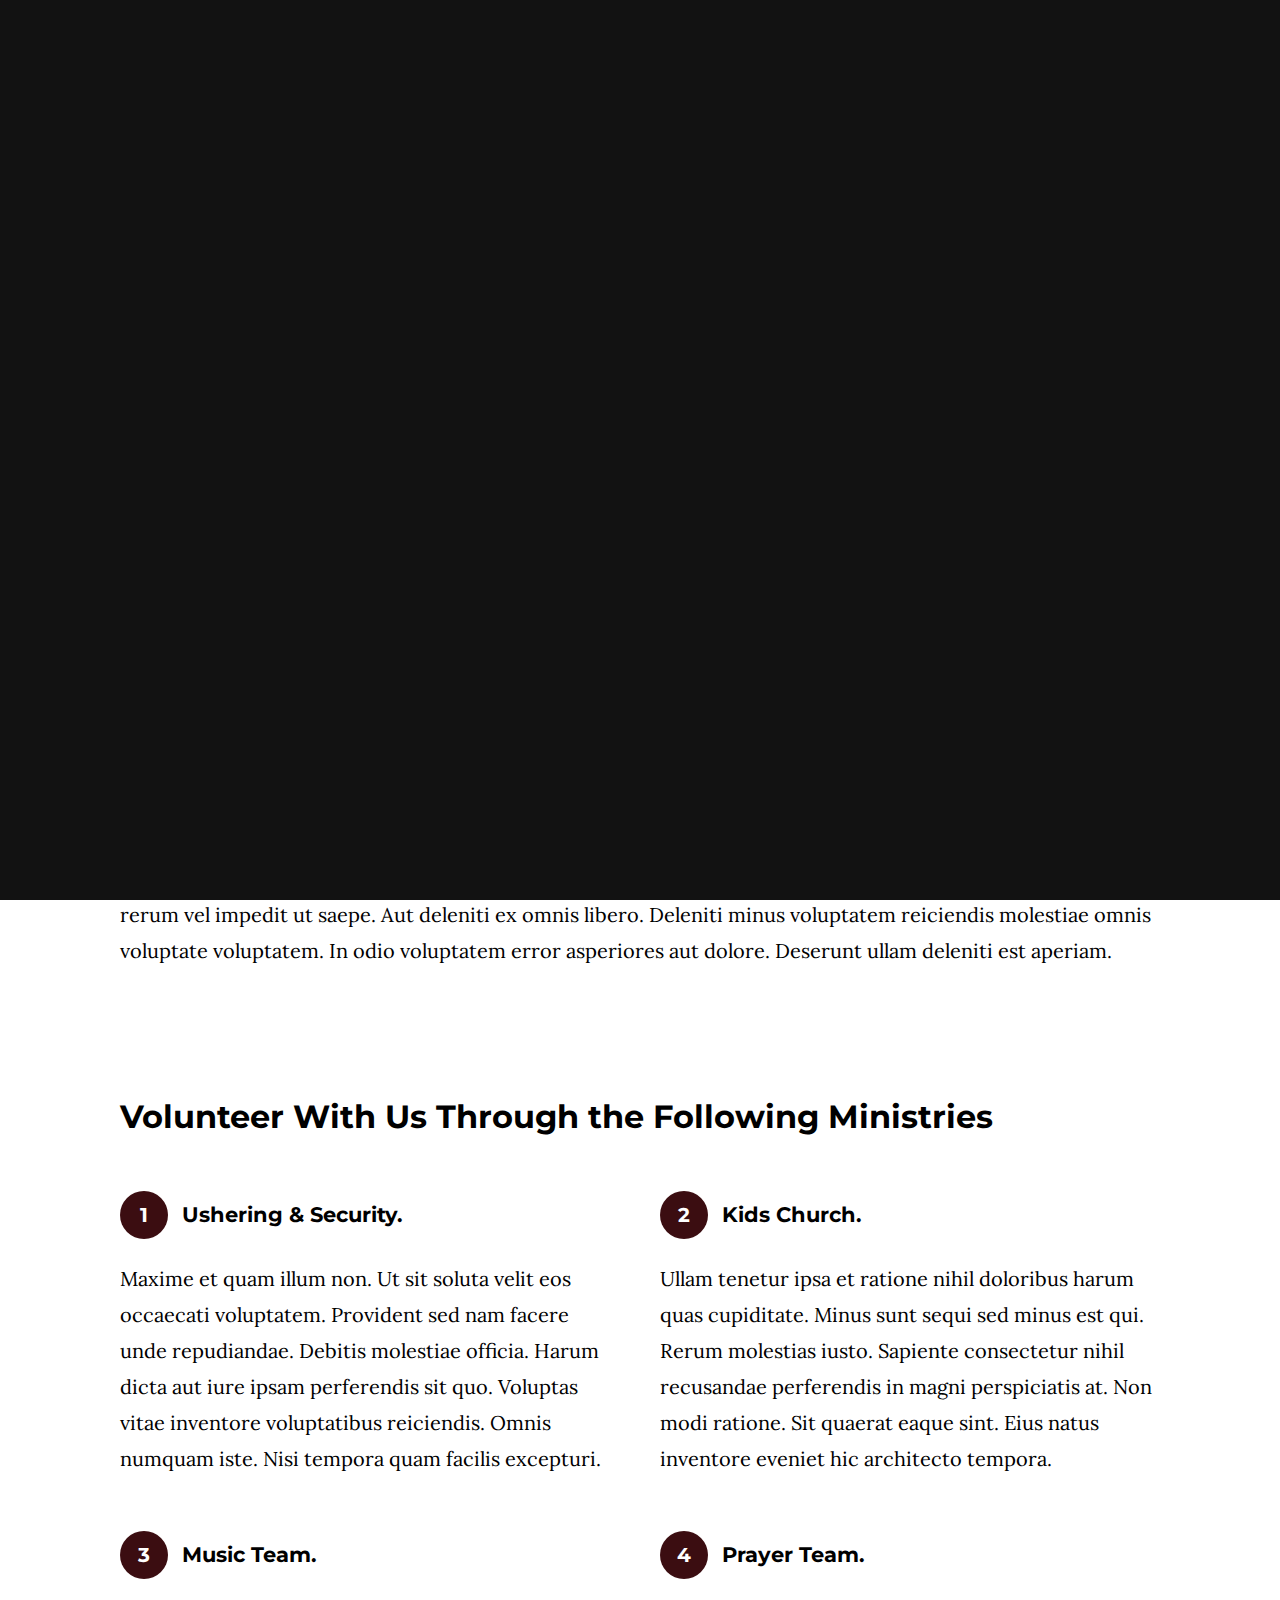
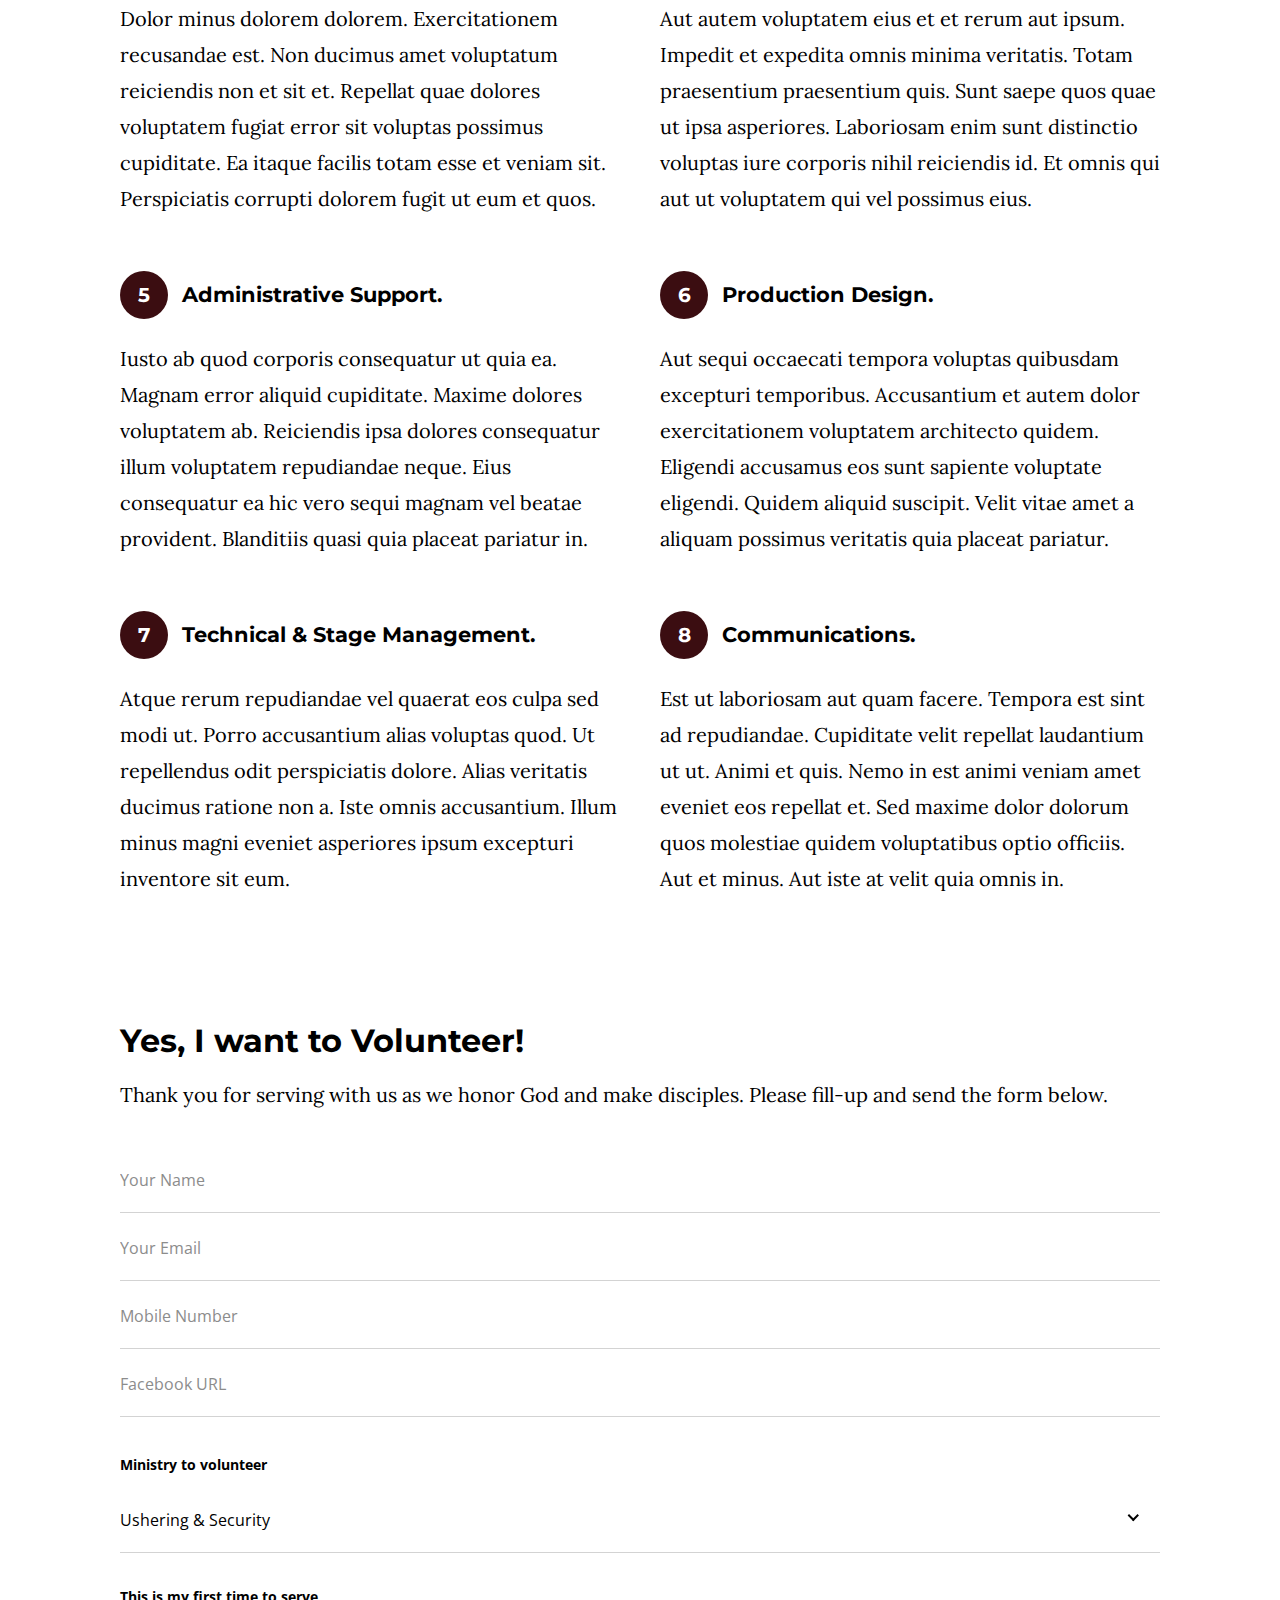
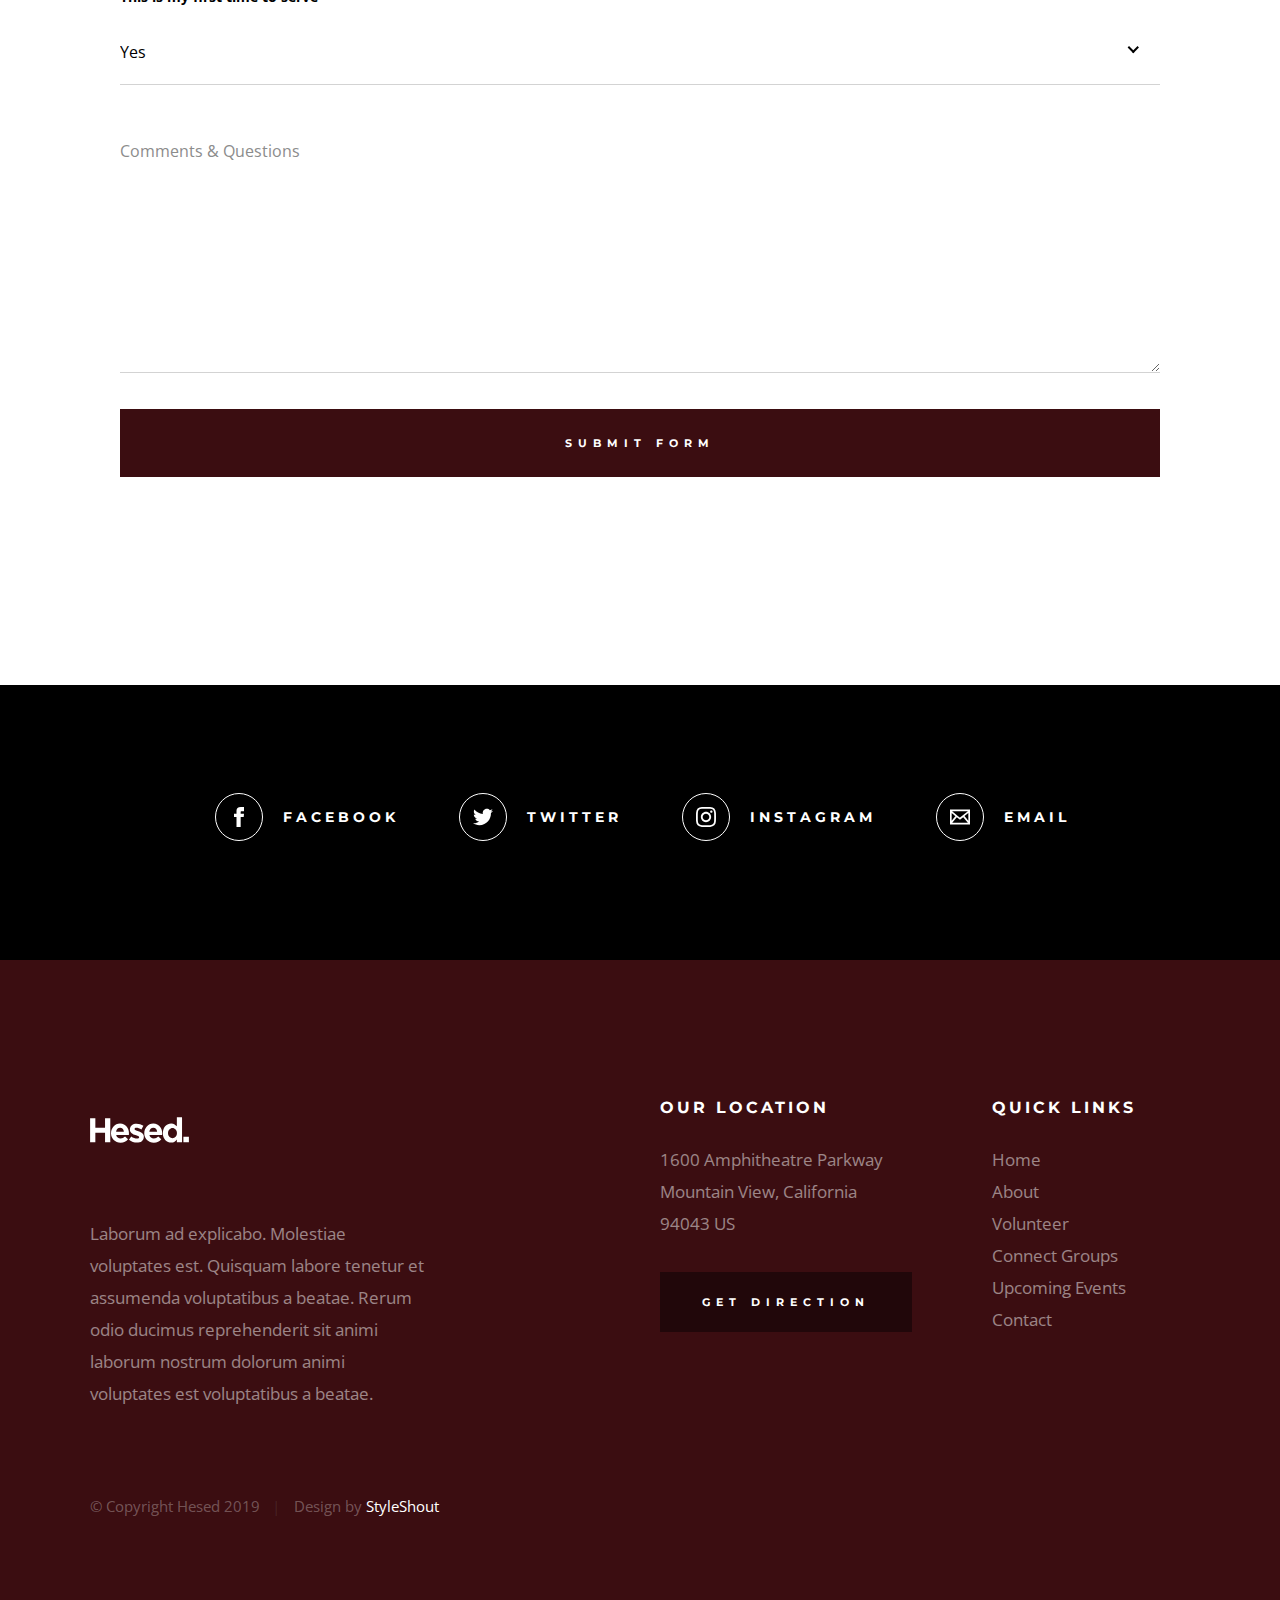
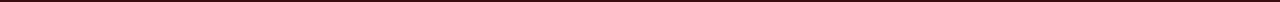
<file: volunteer.html>
<!DOCTYPE html>
<html class="no-js" lang="en">
<head>

    <!--- basic page needs
    ================================================== -->
    <meta charset="utf-8">
    <title>Hesed - Volunteer</title>
    <meta name="description" content="">
    <meta name="author" content="">

    <!-- mobile specific metas
    ================================================== -->
    <meta name="viewport" content="width=device-width, initial-scale=1">

    <!-- CSS
    ================================================== -->
    <link rel="stylesheet" href="css/base.css">
    <link rel="stylesheet" href="css/main.css">

    <!-- script
    ================================================== -->
    <script src="js/modernizr.js"></script>

    <!-- favicons
    ================================================== -->
    <link rel="apple-touch-icon" sizes="180x180" href="apple-touch-icon.png">
    <link rel="icon" type="image/png" sizes="32x32" href="favicon-32x32.png">
    <link rel="icon" type="image/png" sizes="16x16" href="favicon-16x16.png">
    <link rel="manifest" href="site.webmanifest">

</head>

<body id="top">

    <!-- preloader
    ================================================== -->
    <div id="preloader">
        <div id="loader" class="dots-jump">
            <div></div>
            <div></div>
            <div></div>
        </div>
    </div>


    <!-- header
    ================================================== -->
    <header class="s-header">

        <div class="header-logo">
            <a class="site-logo" href="index.html">
                <img src="images/logo.svg" alt="Homepage">
            </a>
        </div>

        <nav class="header-nav-wrap">
            <ul class="header-nav">
                <li><a href="index.html" title="Home">Home</a></li>
                <li><a href="about.html" title="About">About</a></li>
                <li><a href="events.html" title="Services">Events</a></li>
                <li><a href="contact.html" title="Contact us">Contact</a></li>	
            </ul>
        </nav>

        <a class="header-menu-toggle" href="#0"><span>Menu</span></a>

    </header> <!-- end s-header -->


    <!-- page header
    ================================================== -->
    <section class="page-header page-header--volunteer">

        <div class="gradient-overlay"></div>
        <div class="row page-header__content">
            <div class="column">
                <h1>Join the Team</h1>
            </div>
        </div>

    </section> <!-- end pageheader -->


    <!-- page content
    ================================================== -->
    <section class="page-content">

        <div class="row">
            <div class="column">

                <p class="lead drop-cap">
                Nesciunt sit blanditiis dolor voluptatum est dignissimos et. Ut perferendis 
                quis consequatur eos. Sed pariatur qui eum qui enim eum quam magni. Voluptatem 
                nam quidem. Eveniet aut nulla nulla. Repellat nobis minus.     
                Sunt et quis voluptas delectus ut soluta ipsum similique. Quia odit eos velit 
                qui exercitationem nemo. Rerum eveniet molestiae perferendis aliquam voluptates. 
                Soluta harum distinctio sit itaque vel ut maxime. Quos debitis magnam eveniet molestiae perferendis.
                </p>

                <p>
                Molestias nostrum aliquid repudiandae et. Adipisci omnis dolores sint 
                dignissimos quae deserunt recusandae mollitia ab. Sequi rem odio molestiae 
                hic repellendus odit molestiae enim aut. Itaque omnis tenetur libero rerum 
                vel impedit ut saepe. Aut deleniti ex omnis libero. Deleniti minus voluptatem 
                reiciendis molestiae omnis voluptate voluptatem. In odio voluptatem error 
                asperiores aut dolore. Deserunt ullam deleniti est aperiam.
                </p>

                <br>

                <h2>Volunteer With Us Through the Following Ministries</h2>
                
                <div class="row block-large-1-2 block-1000-full block-list">
                    <div class="column block-list__item">
                        <h4 class="block-list__title-with-num">Ushering & Security.</h4>
                        <p>
                        Maxime et quam illum non. Ut sit soluta velit eos occaecati 
                        voluptatem. Provident sed nam facere unde repudiandae. Debitis 
                        molestiae officia. Harum dicta aut iure ipsam perferendis sit quo. 
                        Voluptas vitae inventore voluptatibus reiciendis. Omnis numquam 
                        iste. Nisi tempora quam facilis excepturi.
                        </p>
                    </div>
                    <div class="column block-list__item">
                        <h4 class="block-list__title-with-num">
                        Kids Church.
                        </h4>
                        <p>
                        Ullam tenetur ipsa et ratione nihil doloribus harum quas 
                        cupiditate. Minus sunt sequi sed minus est qui. Rerum molestias 
                        iusto. Sapiente consectetur nihil recusandae perferendis in 
                        magni perspiciatis at. Non modi ratione. Sit quaerat eaque sint. 
                        Eius natus inventore eveniet hic architecto tempora.
                        </p>
                    </div>
                    <div class="column block-list__item">
                        <h4 class="block-list__title-with-num">
                        Music Team.
                        </h4>
                        <p>
                        Dolor minus dolorem dolorem. Exercitationem recusandae est. 
                        Non ducimus amet voluptatum reiciendis non et sit et. Repellat 
                        quae dolores voluptatem fugiat error sit voluptas possimus 
                        cupiditate. Ea itaque facilis totam esse et veniam sit. 
                        Perspiciatis corrupti dolorem fugit ut eum et quos.
                        </p>
                    </div>
                    <div class="column block-list__item">
                        <h4 class="block-list__title-with-num">
                        Prayer Team.
                        </h4>
                        <p>
                        Aut autem voluptatem eius et et rerum aut ipsum. Impedit 
                        et expedita omnis minima veritatis. Totam praesentium 
                        praesentium quis. Sunt saepe quos quae ut ipsa asperiores. 
                        Laboriosam enim sunt distinctio voluptas iure corporis nihil 
                        reiciendis id. Et omnis qui aut ut voluptatem qui vel possimus eius.
                        </p>
                    </div>
                    <div class="column block-list__item">
                        <h4 class="block-list__title-with-num">
                        Administrative Support.
                        </h4>
                        <p>
                        Iusto ab quod corporis consequatur ut quia ea. Magnam error 
                        aliquid cupiditate. Maxime dolores voluptatem ab. Reiciendis 
                        ipsa dolores consequatur illum voluptatem repudiandae neque. 
                        Eius consequatur ea hic vero sequi magnam vel beatae provident.
                        Blanditiis quasi quia placeat pariatur in.
                        </p>
                    </div>
                    <div class="column block-list__item">
                        <h4 class="block-list__title-with-num">
                        Production Design.
                        </h4>
                        <p>
                        Aut sequi occaecati tempora voluptas quibusdam excepturi 
                        temporibus. Accusantium et autem dolor exercitationem voluptatem 
                        architecto quidem. Eligendi accusamus eos sunt sapiente voluptate 
                        eligendi. Quidem aliquid suscipit. Velit vitae amet a aliquam 
                        possimus veritatis quia placeat pariatur.
                        </p>
                    </div>
                    <div class="column block-list__item">
                        <h4 class="block-list__title-with-num">
                        Technical & Stage Management.
                        </h4>
                        <p>
                        Atque rerum repudiandae vel quaerat eos culpa sed modi ut. 
                        Porro accusantium alias voluptas quod. Ut repellendus odit 
                        perspiciatis dolore. Alias veritatis ducimus ratione non a. 
                        Iste omnis accusantium. Illum minus magni eveniet asperiores 
                        ipsum excepturi inventore sit eum.
                        </p>
                    </div>
                    <div class="column block-list__item">
                        <h4 class="block-list__title-with-num">
                        Communications.
                        </h4>
                        <p>
                        Est ut laboriosam aut quam facere. Tempora est sint ad repudiandae. 
                        Cupiditate velit repellat laudantium ut ut. Animi et quis.
                        Nemo in est animi veniam amet eveniet eos repellat et. Sed maxime 
                        dolor dolorum quos molestiae quidem voluptatibus optio officiis. 
                        Aut et minus. Aut iste at velit quia omnis in.
                        </p>
                    </div>
                </div> <!-- end block-list -->

                <h2>Yes, I want to Volunteer!</h2>
                <p>
                Thank you for serving with us as we honor God and make disciples. Please fill-up and send the form below.
                </p>

                <form name="volunteerForm" id="volunteerForm" class="volunteerForm" method="post" action="" autocomplete="off">
                    <fieldset>

                        <div class="form-field">
                            <input name="cName" id="cName" class="h-full-width h-remove-bottom" placeholder="Your Name" value="" type="text">
                        </div>

                        <div class="form-field">
                            <input name="cEmail" id="cEmail" class="h-full-width h-remove-bottom" placeholder="Your Email" value="" type="text">
                        </div>

                        <div class="form-field">
                            <input name="cPhone" id="cPhone" class="h-full-width h-remove-bottom" placeholder="Mobile Number" value="" type="tel">
                        </div>

                        <div class="form-field">
                            <input name="cFacebook" id="cFacebook" class="h-full-width h-remove-bottom" placeholder="Facebook URL" value="" type="text">
                        </div>

                        <br>
                        <div class="form-field">
                            <label for="cMinistry">Ministry to volunteer</label>
                            <div class="ss-custom-select">
                                <select class="h-full-width h-remove-bottom" name="cMinistry" id="cMinistry">
                                    <option value="Option 1">Ushering & Security</option>
                                    <option value="Option 2">Kids Church</option>
                                    <option value="Option 3">Music Team</option>
                                    <option value="Option 4">Prayer Team</option>
                                    <option value="Option 5">Administrative Support</option>
                                    <option value="Option 6">Production Design</option>
                                    <option value="Option 7">Technical & Stage Management</option>
                                    <option value="Option 8">Communications</option>
                                </select>
                            </div>
                        </div>

                        <div class="form-field">
                            <label for="cFirstTime">This is my first time to serve</label>
                            <div class="ss-custom-select">
                                <select class="h-full-width h-remove-bottom" name="cFirstTime" id="cFirstTime">
                                    <option value="Option 1">Yes</option>
                                    <option value="Option 2">No</option>
                                </select>
                            </div>
                        </div>

                        <div class="comments form-field">
                            <textarea name="cComments" id="cComments" class="h-full-width h-remove-bottom" placeholder="Comments & Questions"></textarea>
                        </div>

                        <br>

                        <input name="submit" id="submit" class="btn btn--primary btn--large h-full-width" value="Submit Form" type="submit">

                    </fieldset>
                </form> <!-- end volunteerForm -->

            </div>
        </div>

    </section> <!-- end page content -->


    <!-- Social
    ================================================== -->
    <section class="s-social">
            
        <div class="row social-content">
            <div class="column">
                <ul class="social-list">
                    <li class="social-list__item">
                        <a href="#0" title="">
                            <span class="social-list__icon social-list__icon--facebook"></span>
                            <span class="social-list__text">Facebook</span>
                        </a>
                    </li>
                    <li class="social-list__item">
                        <a href="#0" title="">
                            <span class="social-list__icon social-list__icon--twitter"></span>
                            <span class="social-list__text">Twitter</span>
                        </a>
                    </li>
                    <li class="social-list__item">
                        <a href="#0" title="">
                            <span class="social-list__icon social-list__icon--instagram"></span>
                            <span class="social-list__text">Instagram</span>
                        </a>
                    </li>
                    <li class="social-list__item">
                        <a href="#0" title="">
                            <span class="social-list__icon social-list__icon--email"></span>
                            <span class="social-list__text">Email</span>
                        </a>
                    </li>
                </ul>
            </div>
        </div> <!-- end social-content -->

    </section> <!-- end s-social -->


    <!-- footer
    ================================================== -->
    <footer class="s-footer">

        <div class="row footer-top">
            <div class="column large-4 medium-5 tab-full">
                <div class="footer-logo">
                    <a class="site-footer-logo" href="index.html">
                        <img src="images/logo.svg" alt="Homepage">
                    </a>
                </div>  <!-- footer-logo -->
                <p>
                Laborum ad explicabo. Molestiae voluptates est. Quisquam labore tenetur 
                et assumenda voluptatibus a beatae. Rerum odio ducimus reprehenderit 
                sit animi laborum nostrum dolorum animi voluptates est voluptatibus a beatae. 
                </p>
            </div>
            <div class="column large-half tab-full">
                <div class="row">
                    <div class="column large-7 medium-full">
                        <h4 class="h6">Our Location</h4>
                        <p>
                        1600 Amphitheatre Parkway <br>
                        Mountain View, California <br>
                        94043 US
                        </p>
        
                        <p>
                        <a href="https://goo.gl/maps/bc7C7eYtSmnNs6216" target="_blank" class="btn btn--footer">Get Direction</a>
                        </p>
                    </div>
                    <div class="column large-5 medium-full">
                        <h4 class="h6">Quick Links</h4>
                        <ul class="footer-list">
                            <li><a href="index.html">Home</a></li>
                            <li><a href="about.html">About</a></li>
                            <li><a href="volunteer.html">Volunteer</a></li>
                            <li><a href="connect-group.html">Connect Groups</a></li>
                            <li><a href="events.html">Upcoming Events</a></li>
                            <li><a href="contact.html">Contact</a></li>
                        </ul>
                    </div>
                </div>
            </div>
        </div> <!-- end footer-top -->

        <div class="row footer-bottom">
            <div class="column ss-copyright">
                <span>© Copyright Hesed 2019</span> 
                <span>Design by <a href="https://www.styleshout.com/">StyleShout</a></span>
            </div>
        </div> <!-- footer-bottom -->

        <div class="ss-go-top">
            <a class="smoothscroll" title="Back to Top" href="#top">
                <svg xmlns="http://www.w3.org/2000/svg" width="24" height="24" viewBox="0 0 24 24"><path d="M12 0l8 9h-6v15h-4v-15h-6z"/></svg>
            </a>
        </div> <!-- ss-go-top -->

    </footer> <!-- end s-footer -->


    <!-- Java Script
    ================================================== -->
    <script src="js/jquery-3.2.1.min.js"></script>
    <script src="js/plugins.js"></script>
    <script src="js/main.js"></script>

</body>
</file>
<file: css/base.css>
/* =================================================================== 
 *  Hesed Base Stylesheet
 *  Ver. 1.0.0
 *  07-25-2019
 *  ------------------------------------------------------------------
 *
 *  TOC:
 *	# imports 
 *	# normalize
 *	# grid v2.1.0
 *	# block grids
 *	# MISC
 *
 * =================================================================== */

/* ===================================================================
 * # imports 
 *
 * ------------------------------------------------------------------- */
@import url("https://fonts.googleapis.com/css?family=Montserrat:400,500,600,700|Open+Sans:300,400,500,600,700|Lora:400,400i,700,700i&display=swap");


/* ==========================================================================
 * # normalize
 * normalize.css v8.0.1 | MIT License |
 * github.com/necolas/normalize.css
 *
 * -------------------------------------------------------------------------- */

/* ------------------------------------------------------------------- 
 * ## document
 * ------------------------------------------------------------------- */

/* 1. Correct the line height in all browsers.
 * 2. Prevent adjustments of font size after orientation changes in iOS.*/
html {
	line-height: 1.15;  /* 1 */
	-webkit-text-size-adjust: 100%;  /* 2 */
}

/* ------------------------------------------------------------------- 
 * ## sections
 * ------------------------------------------------------------------- */

/* Remove the margin in all browsers. */
body {
	margin: 0;
}

/* Render the `main` element consistently in IE. */
main {
	display: block;
}

/* Correct the font size and margin on `h1` elements within `section` and
 * `article` contexts in Chrome, Firefox, and Safari. */
h1 {
	font-size: 2em;
	margin: 0.67em 0;
}

/* ------------------------------------------------------------------- 
 * ## grouping
 * ------------------------------------------------------------------- */

/* 1. Add the correct box sizing in Firefox.
 * 2. Show the overflow in Edge and IE. */
hr {
	box-sizing: content-box;  /* 1 */
	height: 0;  /* 1 */
	overflow: visible;  /* 2 */
}

/* 1. Correct the inheritance and scaling of font size in all browsers.
 * 2. Correct the odd `em` font sizing in all browsers. */
pre {
	font-family: monospace, monospace;  /* 1 */
	font-size: 1em;  /* 2 */
}

/* ------------------------------------------------------------------- 
 * ## text-level semantics
 * ------------------------------------------------------------------- */

/* Remove the gray background on active links in IE 10. */
a {
	background-color: transparent;
}

/* 1. Remove the bottom border in Chrome 57-
 * 2. Add the correct text decoration in Chrome, Edge, IE, Opera, and Safari. */
abbr[title] {
	border-bottom: none;  /* 1 */
	text-decoration: underline;  /* 2 */
	text-decoration: underline dotted;  /* 2 */
}

/* Add the correct font weight in Chrome, Edge, and Safari. */
b,
strong {
	font-weight: bolder;
}

/* 1. Correct the inheritance and scaling of font size in all browsers.
 * 2. Correct the odd `em` font sizing in all browsers. */
code,
kbd,
samp {
	font-family: monospace, monospace;  /* 1 */
	font-size: 1em;  /* 2 */
}

/* Add the correct font size in all browsers. */
small {
	font-size: 80%;
}

/* Prevent `sub` and `sup` elements from affecting the line height in
 * all browsers. */
sub,
sup {
	font-size: 75%;
	line-height: 0;
	position: relative;
	vertical-align: baseline;
}

sub {
	bottom: -0.25em;
}

sup {
	top: -0.5em;
}

/* ------------------------------------------------------------------- 
 * ## embedded content
 * ------------------------------------------------------------------- */

/* Remove the border on images inside links in IE 10. */
img {
	border-style: none;
}

/* ------------------------------------------------------------------- 
 * ## forms
 * ------------------------------------------------------------------- */

/* 1. Change the font styles in all browsers.
 * 2. Remove the margin in Firefox and Safari. */
button,
input,
optgroup,
select,
textarea {
	font-family: inherit;  /* 1 */
	font-size: 100%;  /* 1 */
	line-height: 1.15;  /* 1 */
	margin: 0;  /* 2 */
}

/* Show the overflow in IE.
 * 1. Show the overflow in Edge. */
button,
input {

	/* 1 */
	overflow: visible;
}

/* Remove the inheritance of text transform in Edge, Firefox, and IE.
 * 1. Remove the inheritance of text transform in Firefox. */
button,
select {

	/* 1 */
	text-transform: none;
}

/* Correct the inability to style clickable types in iOS and Safari. */
button,
[type="button"],
[type="reset"],
[type="submit"] {
	-webkit-appearance: button;
}

/* Remove the inner border and padding in Firefox. */
button::-moz-focus-inner,
[type="button"]::-moz-focus-inner,
[type="reset"]::-moz-focus-inner,
[type="submit"]::-moz-focus-inner {
	border-style: none;
	padding: 0;
}

/* Restore the focus styles unset by the previous rule. */
button:-moz-focusring,
[type="button"]:-moz-focusring,
[type="reset"]:-moz-focusring,
[type="submit"]:-moz-focusring {
	outline: 1px dotted ButtonText;
}

/* Correct the padding in Firefox. */
fieldset {
	padding: 0.35em 0.75em 0.625em;
}

/* 1. Correct the text wrapping in Edge and IE.
 * 2. Correct the color inheritance from `fieldset` elements in IE.
 * 3. Remove the padding so developers are not caught out when they zero out
 *    `fieldset` elements in all browsers. */
legend {
	box-sizing: border-box;  /* 1 */
	color: inherit;  /* 2 */
	display: table;  /* 1 */
	max-width: 100%;  /* 1 */
	padding: 0;  /* 3 */
	white-space: normal;  /* 1 */
}

/* Add the correct vertical alignment in Chrome, Firefox, and Opera. */
progress {
	vertical-align: baseline;
}

/* Remove the default vertical scrollbar in IE 10+. */
textarea {
	overflow: auto;
}

/* 1. Add the correct box sizing in IE 10.
 * 2. Remove the padding in IE 10. */
[type="checkbox"],
[type="radio"] {
	box-sizing: border-box;  /* 1 */
	padding: 0;  /* 2 */
}

/* Correct the cursor style of increment and decrement buttons in Chrome. */
[type="number"]::-webkit-inner-spin-button,
[type="number"]::-webkit-outer-spin-button {
	height: auto;
}

/* 1. Correct the odd appearance in Chrome and Safari.
 * 2. Correct the outline style in Safari. */
[type="search"] {
	-webkit-appearance: textfield;  /* 1 */
	outline-offset: -2px;  /* 2 */
}

/* Remove the inner padding in Chrome and Safari on macOS. */
[type="search"]::-webkit-search-decoration {
	-webkit-appearance: none;
}

/* 1. Correct the inability to style clickable types in iOS and Safari.
 * 2. Change font properties to `inherit` in Safari. */
::-webkit-file-upload-button {
	-webkit-appearance: button;  /* 1 */
	font: inherit;  /* 2 */
}

/* ------------------------------------------------------------------- 
 * ## interactive
 * ------------------------------------------------------------------- */

/* Add the correct display in Edge, IE 10+, and Firefox. */
details {
	display: block;
}

/* Add the correct display in all browsers. */
summary {
	display: list-item;
}

/* ------------------------------------------------------------------- 
 * ## misc
 * ------------------------------------------------------------------- */

/* Add the correct display in IE 10+. */
template {
	display: none;
}

/* Add the correct display in IE 10. */
[hidden] {
	display: none;
}


/* ===================================================================
 * # basic/base setup styles
 *
 * ------------------------------------------------------------------- */
html {
	font-size: 62.5%;
	box-sizing: border-box;
}

*,
*::before,
*::after {
	box-sizing: inherit;
}

body {
	font-weight: normal;
	line-height: 1;
	word-wrap: break-word;
	-moz-font-smoothing: grayscale;
	-moz-osx-font-smoothing: grayscale;
	-webkit-font-smoothing: antialiased;
	-webkit-overflow-scrolling: touch;
	-webkit-text-size-adjust: none;
}

/* ------------------------------------------------------------------- 
 * ## Media
 * ------------------------------------------------------------------- */
svg,
img,
video
embed,
iframe,
object {
	max-width: 100%;
	height: auto;
}

/* ------------------------------------------------------------------- 
 * ## Typography resets 
 * ------------------------------------------------------------------- */
div,
dl,
dt,
dd,
ul,
ol,
li,
h1,
h2,
h3,
h4,
h5,
h6,
pre,
form,
p,
blockquote,
th,
td {
	margin: 0;
	padding: 0;
}

p {
	font-size: inherit;
	text-rendering: optimizeLegibility;
}

em,
i {
	font-style: italic;
	line-height: inherit;
}

strong,
b {
	font-weight: bold;
	line-height: inherit;
}

small {
	font-size: 60%;
	line-height: inherit;
}

ol,
ul {
	list-style: none;
}

li {
	display: block;
}

/* ------------------------------------------------------------------- 
 * ## links
 * ------------------------------------------------------------------- */
a {
	text-decoration: none;
	line-height: inherit;
}

a img {
	border: none;
}

/* ------------------------------------------------------------------- 
 * ## inputs
 * ------------------------------------------------------------------- */
fieldset {
	margin: 0;
	padding: 0;
}

input[type="email"],
input[type="number"],
input[type="search"],
input[type="text"],
input[type="tel"],
input[type="url"],
input[type="password"],
textarea {
	-webkit-appearance: none;
	-moz-appearance: none;
	appearance: none;
}


/* ===================================================================
 * # grid v2.1.0
 *
 *   -----------------------------------------------------------------
 * - Grid breakpoints are based on MAXIMUM WIDTH media queries, 
 *   meaning they apply to that one breakpoint and ALL THOSE BELOW IT.
 * - Grid columns without a specified width will automatically layout 
 *   as equal width columns.
 * ------------------------------------------------------------------- */

/* rows
 * ------------------------------------- */
.row {
	width: 89%;
	max-width: 1340px;
	margin: 0 auto;
	display: -ms-flexbox;
	display: -webkit-flex;
	display: flex;
	-webkit-flex-flow: row wrap;
	-ms-flex-flow: row wrap;
	flex-flow: row wrap;
}

.row .row {
	width: auto;
	max-width: none;
	margin-left: -20px;
	margin-right: -20px;
}

/* columns
 * -------------------------------------- */
.column {
	-webkit-flex: 1 1 0%;
	-ms-flex: 1 1 0%;
	flex: 1 1 0%;
	padding: 0 20px;
}

.collapse > .column,
.column.collapse {
	padding: 0;
}

/* flex row containers utility classes
 * ----------------------------------------- */
.row.row-wrap {
	-webkit-flex-wrap: wrap;
	-ms-flex-wrap: wrap;
	flex-wrap: wrap;
}

.row.row-nowrap {
	-webkit-flex-wrap: nowrap;
	-ms-flex-wrap: none;
	flex-wrap: nowrap;
}

.row.row-y-top {
	-webkit-align-items: flex-start;
	-ms-flex-align: start;
	align-items: flex-start;
}

.row.row-y-bottom {
	-webkit-align-items: flex-end;
	-ms-flex-align: end;
	align-items: flex-end;
}

.row.row-y-center {
	-webkit-align-items: center;
	-ms-flex-align: center;
	align-items: center;
}

.row.row-stretch {
	-webkit-align-items: stretch;
	-ms-flex-align: stretch;
	align-items: stretch;
}

.row.row-baseline {
	-webkit-align-items: baseline;
	-ms-flex-align: baseline;
	align-items: baseline;
}

.row.row-x-left {
	-ms-flex-pack: start;
	-webkit-justify-content: flex-start;
	justify-content: flex-start;
}

.row.row-x-right {
	-ms-flex-pack: end;
	-webkit-justify-content: flex-end;
	justify-content: flex-end;
}

.row.row-x-center {
	-ms-flex-pack: center;
	-webkit-justify-content: center;
	justify-content: center;
}

/* flex item utility alignment classes
 * ----------------------------------------- */
.align-center {
	margin: auto;
	-webkit-align-self: center;
	-ms-flex-item-align: center;
	align-self: center;
}

.align-left {
	margin-right: auto;
	-webkit-align-self: center;
	-ms-flex-item-align: center;
	align-self: center;
}

.align-right {
	margin-left: auto;
	-webkit-align-self: center;
	-ms-flex-item-align: center;
	align-self: center;
}

.align-x-center {
	margin-right: auto;
	margin-left: auto;
}

.align-x-left {
	margin-right: auto;
}

.align-x-right {
	margin-left: auto;
}

.align-y-center {
	-webkit-align-self: center;
	-ms-flex-item-align: center;
	align-self: center;
}

.align-y-top {
	-webkit-align-self: flex-start;
	-ms-flex-item-align: start;
	align-self: flex-start;
}

.align-y-bottom {
	-webkit-align-self: flex-end;
	-ms-flex-item-align: end;
	align-self: flex-end;
}

/* large screen column widths 
 * -------------------------------------- */
.large-1 {
	-webkit-flex: 0 0 8.33333%;
	-ms-flex: 0 0 8.33333%;
	flex: 0 0 8.33333%;
	max-width: 8.33333%;
}

.large-2 {
	-webkit-flex: 0 0 16.66667%;
	-ms-flex: 0 0 16.66667%;
	flex: 0 0 16.66667%;
	max-width: 16.66667%;
}

.large-3 {
	-webkit-flex: 0 0 25%;
	-ms-flex: 0 0 25%;
	flex: 0 0 25%;
	max-width: 25%;
}

.large-4 {
	-webkit-flex: 0 0 33.33333%;
	-ms-flex: 0 0 33.33333%;
	flex: 0 0 33.33333%;
	max-width: 33.33333%;
}

.large-5 {
	-webkit-flex: 0 0 41.66667%;
	-ms-flex: 0 0 41.66667%;
	flex: 0 0 41.66667%;
	max-width: 41.66667%;
}

.large-6,
.large-half {
	-webkit-flex: 0 0 50%;
	-ms-flex: 0 0 50%;
	flex: 0 0 50%;
	max-width: 50%;
}

.large-7 {
	-webkit-flex: 0 0 58.33333%;
	-ms-flex: 0 0 58.33333%;
	flex: 0 0 58.33333%;
	max-width: 58.33333%;
}

.large-8 {
	-webkit-flex: 0 0 66.66667%;
	-ms-flex: 0 0 66.66667%;
	flex: 0 0 66.66667%;
	max-width: 66.66667%;
}

.large-9 {
	-webkit-flex: 0 0 75%;
	-ms-flex: 0 0 75%;
	flex: 0 0 75%;
	max-width: 75%;
}

.large-10 {
	-webkit-flex: 0 0 83.33333%;
	-ms-flex: 0 0 83.33333%;
	flex: 0 0 83.33333%;
	max-width: 83.33333%;
}

.large-11 {
	-webkit-flex: 0 0 91.66667%;
	-ms-flex: 0 0 91.66667%;
	flex: 0 0 91.66667%;
	max-width: 91.66667%;
}

.large-12,
.large-full {
	-webkit-flex: 0 0 100%;
	-ms-flex: 0 0 100%;
	flex: 0 0 100%;
	max-width: 100%;
}

/* ------------------------------------------------------------------- 
 * ## medium screen devices
 * ------------------------------------------------------------------- */
@media screen and (max-width:1200px) {
	.row .row {
		margin-left: -16px;
		margin-right: -16px;
	}

	.column {
		padding: 0 16px;
	}

	.medium-1 {
		-webkit-flex: 0 0 8.33333%;
		-ms-flex: 0 0 8.33333%;
		flex: 0 0 8.33333%;
		max-width: 8.33333%;
	}

	.medium-2 {
		-webkit-flex: 0 0 16.66667%;
		-ms-flex: 0 0 16.66667%;
		flex: 0 0 16.66667%;
		max-width: 16.66667%;
	}

	.medium-3 {
		-webkit-flex: 0 0 25%;
		-ms-flex: 0 0 25%;
		flex: 0 0 25%;
		max-width: 25%;
	}

	.medium-4 {
		-webkit-flex: 0 0 33.33333%;
		-ms-flex: 0 0 33.33333%;
		flex: 0 0 33.33333%;
		max-width: 33.33333%;
	}

	.medium-5 {
		-webkit-flex: 0 0 41.66667%;
		-ms-flex: 0 0 41.66667%;
		flex: 0 0 41.66667%;
		max-width: 41.66667%;
	}

	.medium-6,
	.medium-half {
		-webkit-flex: 0 0 50%;
		-ms-flex: 0 0 50%;
		flex: 0 0 50%;
		max-width: 50%;
	}

	.medium-7 {
		-webkit-flex: 0 0 58.33333%;
		-ms-flex: 0 0 58.33333%;
		flex: 0 0 58.33333%;
		max-width: 58.33333%;
	}

	.medium-8 {
		-webkit-flex: 0 0 66.66667%;
		-ms-flex: 0 0 66.66667%;
		flex: 0 0 66.66667%;
		max-width: 66.66667%;
	}

	.medium-9 {
		-webkit-flex: 0 0 75%;
		-ms-flex: 0 0 75%;
		flex: 0 0 75%;
		max-width: 75%;
	}

	.medium-10 {
		-webkit-flex: 0 0 83.33333%;
		-ms-flex: 0 0 83.33333%;
		flex: 0 0 83.33333%;
		max-width: 83.33333%;
	}

	.medium-11 {
		-webkit-flex: 0 0 91.66667%;
		-ms-flex: 0 0 91.66667%;
		flex: 0 0 91.66667%;
		max-width: 91.66667%;
	}

	.medium-12,
	.medium-full {
		-webkit-flex: 0 0 100%;
		-ms-flex: 0 0 100%;
		flex: 0 0 100%;
		max-width: 100%;
	}

}

/* ------------------------------------------------------------------- 
 * ## tablets
 * ------------------------------------------------------------------- */
@media screen and (max-width:800px) {
	.tab-1 {
		-webkit-flex: 0 0 8.33333%;
		-ms-flex: 0 0 8.33333%;
		flex: 0 0 8.33333%;
		max-width: 8.33333%;
	}

	.tab-2 {
		-webkit-flex: 0 0 16.66667%;
		-ms-flex: 0 0 16.66667%;
		flex: 0 0 16.66667%;
		max-width: 16.66667%;
	}

	.tab-3 {
		-webkit-flex: 0 0 25%;
		-ms-flex: 0 0 25%;
		flex: 0 0 25%;
		max-width: 25%;
	}

	.tab-4 {
		-webkit-flex: 0 0 33.33333%;
		-ms-flex: 0 0 33.33333%;
		flex: 0 0 33.33333%;
		max-width: 33.33333%;
	}

	.tab-5 {
		-webkit-flex: 0 0 41.66667%;
		-ms-flex: 0 0 41.66667%;
		flex: 0 0 41.66667%;
		max-width: 41.66667%;
	}

	.tab-6,
	.tab-half {
		-webkit-flex: 0 0 50%;
		-ms-flex: 0 0 50%;
		flex: 0 0 50%;
		max-width: 50%;
	}

	.tab-7 {
		-webkit-flex: 0 0 58.33333%;
		-ms-flex: 0 0 58.33333%;
		flex: 0 0 58.33333%;
		max-width: 58.33333%;
	}

	.tab-8 {
		-webkit-flex: 0 0 66.66667%;
		-ms-flex: 0 0 66.66667%;
		flex: 0 0 66.66667%;
		max-width: 66.66667%;
	}

	.tab-9 {
		-webkit-flex: 0 0 75%;
		-ms-flex: 0 0 75%;
		flex: 0 0 75%;
		max-width: 75%;
	}

	.tab-10 {
		-webkit-flex: 0 0 83.33333%;
		-ms-flex: 0 0 83.33333%;
		flex: 0 0 83.33333%;
		max-width: 83.33333%;
	}

	.tab-11 {
		-webkit-flex: 0 0 91.66667%;
		-ms-flex: 0 0 91.66667%;
		flex: 0 0 91.66667%;
		max-width: 91.66667%;
	}

	.tab-12,
	.tab-full {
		-webkit-flex: 0 0 100%;
		-ms-flex: 0 0 100%;
		flex: 0 0 100%;
		max-width: 100%;
	}

	.hide-on-tablet {
		display: none;
	}

}

/* ------------------------------------------------------------------- 
 * ## mobile devices 
 * ------------------------------------------------------------------- */
@media screen and (max-width:600px) {
	.row {
		width: 100%;
		padding-left: 25px;
		padding-right: 25px;
	}

	.row .row {
		margin-left: -10px;
		margin-right: -10px;
		padding-left: 0;
		padding-right: 0;
	}

	.column {
		padding: 0 10px;
	}

	.mob-1 {
		-webkit-flex: 0 0 8.33333%;
		-ms-flex: 0 0 8.33333%;
		flex: 0 0 8.33333%;
		max-width: 8.33333%;
	}

	.mob-2 {
		-webkit-flex: 0 0 16.66667%;
		-ms-flex: 0 0 16.66667%;
		flex: 0 0 16.66667%;
		max-width: 16.66667%;
	}

	.mob-3 {
		-webkit-flex: 0 0 25%;
		-ms-flex: 0 0 25%;
		flex: 0 0 25%;
		max-width: 25%;
	}

	.mob-4 {
		-webkit-flex: 0 0 33.33333%;
		-ms-flex: 0 0 33.33333%;
		flex: 0 0 33.33333%;
		max-width: 33.33333%;
	}

	.mob-5 {
		-webkit-flex: 0 0 41.66667%;
		-ms-flex: 0 0 41.66667%;
		flex: 0 0 41.66667%;
		max-width: 41.66667%;
	}

	.mob-6,
	.mob-half {
		-webkit-flex: 0 0 50%;
		-ms-flex: 0 0 50%;
		flex: 0 0 50%;
		max-width: 50%;
	}

	.mob-7 {
		-webkit-flex: 0 0 58.33333%;
		-ms-flex: 0 0 58.33333%;
		flex: 0 0 58.33333%;
		max-width: 58.33333%;
	}

	.mob-8 {
		-webkit-flex: 0 0 66.66667%;
		-ms-flex: 0 0 66.66667%;
		flex: 0 0 66.66667%;
		max-width: 66.66667%;
	}

	.mob-9 {
		-webkit-flex: 0 0 75%;
		-ms-flex: 0 0 75%;
		flex: 0 0 75%;
		max-width: 75%;
	}

	.mob-10 {
		-webkit-flex: 0 0 83.33333%;
		-ms-flex: 0 0 83.33333%;
		flex: 0 0 83.33333%;
		max-width: 83.33333%;
	}

	.mob-11 {
		-webkit-flex: 0 0 91.66667%;
		-ms-flex: 0 0 91.66667%;
		flex: 0 0 91.66667%;
		max-width: 91.66667%;
	}

	.mob-12,
	.mob-full {
		-webkit-flex: 0 0 100%;
		-ms-flex: 0 0 100%;
		flex: 0 0 100%;
		max-width: 100%;
	}

	.hide-on-mobile {
		display: none;
	}

}

/* ------------------------------------------------------------------- 
 * ## small mobile devices <= 400px
 * ------------------------------------------------------------------- */
@media screen and (max-width:400px) {
	.row {
		padding-left: 22px;
		padding-right: 22px;
	}

	.row .row {
		margin-left: 0;
		margin-right: 0;
	}

	.column {
		-webkit-flex: 0 0 100%;
		-ms-flex: 0 0 100%;
		flex: 0 0 100%;
		max-width: 100%;
		width: 100%;
		margin-left: 0;
		margin-right: 0;
		padding: 0;
	}

}


/* ===================================================================
 * # block grids
 *
 * -------------------------------------------------------------------
 * Equally-sized columns define at parent/row level.
 * ------------------------------------------------------------------- */
.block-large-1-8 > .column {
	-webkit-flex: 0 0 12.5%;
	-ms-flex: 0 0 12.5%;
	flex: 0 0 12.5%;
	max-width: 12.5%;
}

.block-large-1-6 > .column {
	-webkit-flex: 0 0 16.66667%;
	-ms-flex: 0 0 16.66667%;
	flex: 0 0 16.66667%;
	max-width: 16.66667%;
}

.block-large-1-5 > .column {
	-webkit-flex: 0 0 20%;
	-ms-flex: 0 0 20%;
	flex: 0 0 20%;
	max-width: 20%;
}

.block-large-1-4 > .column {
	-webkit-flex: 0 0 25%;
	-ms-flex: 0 0 25%;
	flex: 0 0 25%;
	max-width: 25%;
}

.block-large-1-3 > .column {
	-webkit-flex: 0 0 33.33333%;
	-ms-flex: 0 0 33.33333%;
	flex: 0 0 33.33333%;
	max-width: 33.33333%;
}

.block-large-1-2 > .column {
	-webkit-flex: 0 0 50%;
	-ms-flex: 0 0 50%;
	flex: 0 0 50%;
	max-width: 50%;
}

.block-large-full > .column {
	-webkit-flex: 0 0 100%;
	-ms-flex: 0 0 100%;
	flex: 0 0 100%;
	max-width: 100%;
}

/* ------------------------------------------------------------------- 
 * ## block grids - medium screen devices
 * ------------------------------------------------------------------- */
@media screen and (max-width:1200px) {
	.block-medium-1-8 > .column {
		-webkit-flex: 0 0 12.5%;
		-ms-flex: 0 0 12.5%;
		flex: 0 0 12.5%;
		max-width: 12.5%;
	}

	.block-medium-1-6 > .column {
		-webkit-flex: 0 0 16.66667%;
		-ms-flex: 0 0 16.66667%;
		flex: 0 0 16.66667%;
		max-width: 16.66667%;
	}

	.block-medium-1-5 > .column {
		-webkit-flex: 0 0 20%;
		-ms-flex: 0 0 20%;
		flex: 0 0 20%;
		max-width: 20%;
	}

	.block-medium-1-4 > .column {
		-webkit-flex: 0 0 25%;
		-ms-flex: 0 0 25%;
		flex: 0 0 25%;
		max-width: 25%;
	}

	.block-medium-1-3 > .column {
		-webkit-flex: 0 0 33.33333%;
		-ms-flex: 0 0 33.33333%;
		flex: 0 0 33.33333%;
		max-width: 33.33333%;
	}

	.block-medium-1-2 > .column {
		-webkit-flex: 0 0 50%;
		-ms-flex: 0 0 50%;
		flex: 0 0 50%;
		max-width: 50%;
	}

	.block-medium-full > .column {
		-webkit-flex: 0 0 100%;
		-ms-flex: 0 0 100%;
		flex: 0 0 100%;
		max-width: 100%;
	}

}

/* ------------------------------------------------------------------- 
 * ## block grids - tablets
 * ------------------------------------------------------------------- */
@media screen and (max-width:800px) {
	.block-tab-1-8 > .column {
		-webkit-flex: 0 0 12.5%;
		-ms-flex: 0 0 12.5%;
		flex: 0 0 12.5%;
		max-width: 12.5%;
	}

	.block-tab-1-6 > .column {
		-webkit-flex: 0 0 16.66667%;
		-ms-flex: 0 0 16.66667%;
		flex: 0 0 16.66667%;
		max-width: 16.66667%;
	}

	.block-tab-1-5 > .column {
		-webkit-flex: 0 0 20%;
		-ms-flex: 0 0 20%;
		flex: 0 0 20%;
		max-width: 20%;
	}

	.block-tab-1-4 > .column {
		-webkit-flex: 0 0 25%;
		-ms-flex: 0 0 25%;
		flex: 0 0 25%;
		max-width: 25%;
	}

	.block-tab-1-3 > .column {
		-webkit-flex: 0 0 33.33333%;
		-ms-flex: 0 0 33.33333%;
		flex: 0 0 33.33333%;
		max-width: 33.33333%;
	}

	.block-tab-1-2 > .column {
		-webkit-flex: 0 0 50%;
		-ms-flex: 0 0 50%;
		flex: 0 0 50%;
		max-width: 50%;
	}

	.block-tab-full > .column {
		-webkit-flex: 0 0 100%;
		-ms-flex: 0 0 100%;
		flex: 0 0 100%;
		max-width: 100%;
	}

}

/* ------------------------------------------------------------------- 
 * ## block grids - mobile devices
 * ------------------------------------------------------------------- */
@media screen and (max-width:600px) {
	.block-mob-1-8 > .column {
		-webkit-flex: 0 0 12.5%;
		-ms-flex: 0 0 12.5%;
		flex: 0 0 12.5%;
		max-width: 12.5%;
	}

	.block-mob-1-6 > .column {
		-webkit-flex: 0 0 16.66667%;
		-ms-flex: 0 0 16.66667%;
		flex: 0 0 16.66667%;
		max-width: 16.66667%;
	}

	.block-mob-1-5 > .column {
		-webkit-flex: 0 0 20%;
		-ms-flex: 0 0 20%;
		flex: 0 0 20%;
		max-width: 20%;
	}

	.block-mob-1-4 > .column {
		-webkit-flex: 0 0 25%;
		-ms-flex: 0 0 25%;
		flex: 0 0 25%;
		max-width: 25%;
	}

	.block-mob-1-3 > .column {
		-webkit-flex: 0 0 33.33333%;
		-ms-flex: 0 0 33.33333%;
		flex: 0 0 33.33333%;
		max-width: 33.33333%;
	}

	.block-mob-1-2 > .column {
		-webkit-flex: 0 0 50%;
		-ms-flex: 0 0 50%;
		flex: 0 0 50%;
		max-width: 50%;
	}

	.block-mob-full > .column {
		-webkit-flex: 0 0 100%;
		-ms-flex: 0 0 100%;
		flex: 0 0 100%;
		max-width: 100%;
	}

}

/* ------------------------------------------------------------------- 
 * ## block grids - small mobile devices <= 400px
 * ------------------------------------------------------------------- */
@media screen and (max-width:400px) {
	.stack > .column {
		-webkit-flex: 0 0 100%;
		-ms-flex: 0 0 100%;
		flex: 0 0 100%;
		max-width: 100%;
		width: 100%;
		margin-left: 0;
		margin-right: 0;
		padding: 0;
	}

}


/* ===================================================================
 * # MISC
 *
 * ------------------------------------------------------------------- */
.h-group:after {
	content: "";
	display: table;
	clear: both;
}

/* misc helper classes
 * -------------------------------------- */
.is-hidden {
	display: none;
}

.is-invisible {
	visibility: hidden;
}

.h-antialiased {
	-webkit-font-smoothing: antialiased;
	-moz-osx-font-smoothing: grayscale;
}

.h-overflow-hidden {
	overflow: hidden;
}

.h-remove-bottom {
	margin-bottom: 0;
}

.h-add-half-bottom {
	margin-bottom: 1.6rem !important;
}

.h-add-bottom {
	margin-bottom: 3.2rem !important;
}

.h-no-border {
	border: none;
}

.h-full-width {
	width: 100%;
}

.h-text-center {
	text-align: center;
}

.h-text-left {
	text-align: left;
}

.h-text-right {
	text-align: right;
}

.h-pull-left {
	float: left;
}

.h-pull-right {
	float: right;
}

/*# sourceMappingURL=base.css.map */
</file>
<file: css/main.css>
/* =================================================================== 
 *  Hesed Main Stylesheet
 *  Template Ver. 1.0.0
 *  06-26-2019
 *  ------------------------------------------------------------------
 *
 *  TOC:
 *  # custom block grid STACK breakpoints
 *  # base style overrides
 *    ## links
 *  # typography & general theme styles
 *    ## lists
 *    ## responsive video container
 *    ## floated image
 *    ## tables
 *    ## spacing 
 *  # preloader
 *  # forms
 *    ## style placeholder text
 *    ## change autocomplete styles in Chrome
 *  # buttons
 *  # additional components
 *    ## additional typo styles
 *    ## skillbars
 *    ## alert box
 *    ## pagination
 *  # common and reusable styles
 *    ## events list
 *    ## block list
 *  # site header
 *    ## header logo
 *    ## main navigation
 *    ## mobile menu toggle
 *  # hero
 *    ## hero left bar
 *    ## hero content
 *    ## hero content buttons
 *    ## hero social
 *    ## hero scroll
 *    ## hero animations
 *  # about
 *    ## about content
 *    ## schedule of services
 *  # connect
 *  # events
 *  # current series
 *    ## series image
 *    ## series content
 *    ## series buttons
 *    ## series subscribe
 *  # social
 *  # footer
 *    ## footer logo
 *    ## footer list
 *    ## copyright
 *    ## go to top
 *  # page styles and page components
 *    ## page header
 *    ## page content
 *    ## about page
 *    ## event page
 *
 * =================================================================== */

/* ===================================================================
 * # custom block grid STACK breakpoints
 *
 * ------------------------------------------------------------------- */
@media screen and (max-width: 1000px) {
  .block-1000-full > .column {
    -webkit-flex: 0 0 100%;
    -ms-flex: 0 0 100%;
    flex: 0 0 100%;
    max-width: 100%;
  }
}

@media screen and (max-width: 900px) {
  .block-900-full > .column {
    -webkit-flex: 0 0 100%;
    -ms-flex: 0 0 100%;
    flex: 0 0 100%;
    max-width: 100%;
  }
}

/* ===================================================================
 * # base style overrides
 *
 * ------------------------------------------------------------------- */
html {
  font-size: 10px;
}

@media screen and (max-width: 400px) {
  html {
    font-size: 9.5px;
  }
}

html,
body {
  height: 100%;
}

body {
  background: #121212;
  font-family: "Lora", serif;
  font-size: 2rem;
  font-style: normal;
  font-weight: normal;
  line-height: 1.8;
  color: #000000;
  margin: 0;
  padding: 0;
  position: relative;
}

/* ------------------------------------------------------------------- 
 * ## links
 * ------------------------------------------------------------------- */
a {
  color: #3b0d11;
  transition: all 0.3s ease-in-out;
}

a:hover,
a:focus,
a:active {
  color: #037c82;
}

a:hover,
a:active {
  outline: 0;
}

/* ===================================================================
 * # typography & general theme styles
 * 
 * ------------------------------------------------------------------- */
.main-logo-text {
  font-family: "Open Sans", sans-serif;
  font-size: 10px;
  font-weight: 700;
  font-style: normal;
  color: #ffffff;
  font-variant-ligatures: common-ligatures;
  text-rendering: optimizeLegibility;
}
h1,
h2,
h3,
h4,
h5,
h6,
.h1,
.h2,
.h3,
.h4,
.h5,
.h6 {
  font-family: "Montserrat", sans-serif;
  font-weight: 700;
  font-style: normal;
  color: #000000;
  font-variant-ligatures: common-ligatures;
  text-rendering: optimizeLegibility;
}

h1,
.h1,
h2,
.h2,
h3,
.h3,
h4,
.h4 {
  margin-top: 6rem;
  margin-bottom: 1.6rem;
}

@media screen and (max-width: 600px) {
  h1,
  .h1,
  h2,
  .h2,
  h3,
  .h3,
  h4,
  .h4 {
    margin-top: 5.6rem;
  }
}

h5,
.h5,
h6,
.h6 {
  margin-top: 4.8rem;
  margin-bottom: 1.2rem;
}

@media screen and (max-width: 600px) {
  h5,
  .h5,
  h6,
  .h6 {
    margin-top: 4.4rem;
    margin-bottom: 0.8rem;
  }
}

h1,
.h1 {
  font-size: 3.6rem;
  line-height: 1.222;
}

@media screen and (max-width: 600px) {
  h1,
  .h1 {
    font-size: 3.3rem;
  }
}

h2,
.h2 {
  font-size: 3.2rem;
  line-height: 1.25;
}

h3,
.h3 {
  font-size: 2.4rem;
  line-height: 1.167;
}

h4,
.h4 {
  font-size: 2.1rem;
  line-height: 1.333;
}

h5,
.h5 {
  font-size: 1.8rem;
  line-height: 1.333;
}

h6,
.h6 {
  font-size: 1.6rem;
  line-height: 1.5;
  text-transform: uppercase;
  letter-spacing: 0.3rem;
}

p img {
  margin: 0;
}

p.lead {
  font-family: "Lora", serif;
  font-weight: 500;
  font-size: 2.3rem;
  line-height: 1.857;
  margin-bottom: 3.6rem;
  color: #000000;
}



@media screen and (max-width: 1200px) {
  p.lead {
    font-size: 2.6rem;
  }
}

@media screen and (max-width: 600px) {
  p.lead {
    font-size: 2.2rem;
  }
}

em,
i,
strong,
b {
  font-size: inherit;
  line-height: inherit;
}

em,
i {
  font-family: "Lora", serif;
  font-style: italic;
}

strong,
b {
  font-family: "Lora", serif;
  font-weight: 700;
}

small {
  font-size: 1.2rem;
  line-height: inherit;
}

blockquote {
  margin: 4rem 0;
  padding: 4rem 4rem;
  border-left: 4px solid black;
  position: relative;
}

@media screen and (max-width: 600px) {
  blockquote {
    padding: 3.2rem 3.2rem;
  }
}

@media screen and (max-width: 400px) {
  blockquote {
    padding: 2.8rem 2.8rem;
  }
}

blockquote p {
  font-family: "Lora", serif;
  font-weight: 400;
  padding: 0;
  font-size: 2.8rem;
  line-height: 1.857;
  color: #000000;
}

@media screen and (max-width: 1200px) {
  blockquote p {
    font-size: 2.6rem;
  }
}

@media screen and (max-width: 600px) {
  blockquote p {
    font-size: 2.2rem;
  }
}

blockquote cite {
  display: block;
  font-family: "Open Sans", sans-serif;
  font-size: 1.5rem;
  font-style: normal;
  line-height: 1.333;
}

blockquote cite:before {
  content: "\2014 \0020";
}

blockquote cite,
blockquote cite a,
blockquote cite a:visited {
  color: #646464;
  border: none;
}

abbr {
  font-family: "Lora", serif;
  font-weight: 700;
  font-variant: small-caps;
  text-transform: lowercase;
  letter-spacing: 0.05rem;
  color: #646464;
}

var,
kbd,
samp,
code,
pre {
  font-family: Consolas, "Andale Mono", Courier, "Courier New", monospace;
}

pre {
  padding: 2.4rem 3.2rem 3.2rem;
  background: #efefef;
  overflow-x: auto;
}

code {
  font-size: 1.4rem;
  margin: 0 0.2rem;
  padding: 0.4rem 0.8rem;
  white-space: nowrap;
  background: #efefef;
  border: 1px solid #d3d3d3;
  color: #000000;
  border-radius: 3px;
}

pre > code {
  display: block;
  white-space: pre;
  line-height: 2;
  padding: 0;
  margin: 0;
}

pre.prettyprint > code {
  border: none;
}

del {
  text-decoration: line-through;
}

abbr[title],
dfn[title] {
  border-bottom: 1px dotted;
  cursor: help;
  text-decoration: none;
}

mark {
  background: #fff099;
  color: #000000;
}

hr {
  border: solid #e0e0e0;
  border-width: 1px 0 0;
  clear: both;
  margin: 8rem 0 9.6rem;
  height: 0;
}

/* ------------------------------------------------------------------- 
 * ## lists
 * ------------------------------------------------------------------- */
ol {
  list-style: decimal;
}

ul {
  list-style: disc;
}

li {
  display: list-item;
}

ol,
ul {
  margin-left: 1.6rem;
}

ul li {
  padding-left: 0.4rem;
}

ul ul,
ul ol,
ol ol,
ol ul {
  margin: 0.8rem 0 0.8rem 1.6rem;
}

ul.disc li {
  display: list-item;
  list-style: none;
  padding: 0 0 0 0.8rem;
  position: relative;
}

ul.disc li::before {
  content: "";
  display: inline-block;
  width: 8px;
  height: 8px;
  border-radius: 50%;
  background: #3b0d11;
  position: absolute;
  left: -16px;
  top: 11px;
  vertical-align: middle;
}

dt {
  margin: 0;
  color: #3b0d11;
}

dd {
  margin: 0 0 0 2rem;
}

/* ------------------------------------------------------------------- 
 * ## responsive video container
 * ------------------------------------------------------------------- */
.video-container {
  position: relative;
  padding-bottom: 56.25%;
  height: 0;
  overflow: hidden;
}

.video-container iframe,
.video-container object,
.video-container embed,
.video-container video {
  position: absolute;
  top: 0;
  left: 0;
  width: 100%;
  height: 100%;
}

/* ------------------------------------------------------------------- 
 * ## floated image
 * ------------------------------------------------------------------- */
img.h-pull-right {
  margin: 1.2rem 0 1.2rem 2.8rem;
}

img.h-pull-left {
  margin: 1.2rem 2.8rem 1.2rem 0;
}

/* ------------------------------------------------------------------- 
 * ## tables
 * ------------------------------------------------------------------- */
table {
  border-width: 0;
  width: 100%;
  max-width: 100%;
  font-family: "Lora", serif;
  border-collapse: collapse;
}

th,
td {
  padding: 1.5rem 3.2rem;
  text-align: left;
  border-bottom: 1px solid #e0e0e0;
}

th {
  color: #000000;
  font-family: "Montserrat", sans-serif;
  font-weight: 700;
}

th:first-child,
td:first-child {
  padding-left: 0;
}

th:last-child,
td:last-child {
  padding-right: 0;
}

.table-responsive {
  overflow-x: auto;
  -webkit-overflow-scrolling: touch;
}

/* ------------------------------------------------------------------- 
 * ## spacing
 * ------------------------------------------------------------------- */
button,
.btn {
  margin-bottom: 1.6rem;
}

fieldset {
  margin-bottom: 1.6rem;
}

input,
textarea,
select,
pre,
blockquote,
figure,
table,
p,
ul,
ol,
dl,
form,
.video-container,
.ss-custom-select {
  margin-bottom: 3.2rem;
}

/* ===================================================================
 * # preloader
 *
 * ------------------------------------------------------------------- */
#preloader {
  position: fixed;
  top: 0;
  left: 0;
  right: 0;
  bottom: 0;
  background: #121212;
  z-index: 500;
  height: 100vh;
  width: 100%;
  overflow: hidden;
}

.no-js #preloader,
.oldie #preloader {
  display: none;
}

#loader {
  position: absolute;
  left: 50%;
  top: 50%;
  width: 6px;
  height: 6px;
  padding: 0;
  display: inline-block;
  -webkit-transform: translate3d(-50%, -50%, 0);
  transform: translate3d(-50%, -50%, 0);
}

#loader > div {
  content: "";
  background: #ffffff;
  width: 6px;
  height: 6px;
  position: absolute;
  top: 0;
  left: 0;
  border-radius: 50%;
}

#loader > div:nth-of-type(1) {
  left: 15px;
}

#loader > div:nth-of-type(3) {
  left: -15px;
}

/* dots jump */
.dots-jump > div {
  -webkit-animation: dots-jump 1.2s infinite ease;
  animation: dots-jump 1.2s infinite ease;
  animation-delay: 0.2s;
}

.dots-jump > div:nth-of-type(1) {
  animation-delay: 0.4s;
}

.dots-jump > div:nth-of-type(3) {
  animation-delay: 0s;
}

@-webkit-keyframes dots-jump {
  0% {
    top: 0;
  }

  40% {
    top: -6px;
  }

  80% {
    top: 0;
  }
}

@keyframes dots-jump {
  0% {
    top: 0;
  }

  40% {
    top: -6px;
  }

  80% {
    top: 0;
  }
}

/* dots fade */
.dots-fade > div {
  -webkit-animation: dots-fade 1.6s infinite ease;
  animation: dots-fade 1.6s infinite ease;
  animation-delay: 0.4s;
}

.dots-fade > div:nth-of-type(1) {
  animation-delay: 0.8s;
}

.dots-fade > div:nth-of-type(3) {
  animation-delay: 0s;
}

@-webkit-keyframes dots-fade {
  0% {
    opacity: 1;
  }

  40% {
    opacity: 0.2;
  }

  80% {
    opacity: 1;
  }
}

@keyframes dots-fade {
  0% {
    opacity: 1;
  }

  40% {
    opacity: 0.2;
  }

  80% {
    opacity: 1;
  }
}

/* dots pulse */
.dots-pulse > div {
  -webkit-animation: dots-pulse 1.2s infinite ease;
  animation: dots-pulse 1.2s infinite ease;
  animation-delay: 0.2s;
}

.dots-pulse > div:nth-of-type(1) {
  animation-delay: 0.4s;
}

.dots-pulse > div:nth-of-type(3) {
  animation-delay: 0s;
}

@-webkit-keyframes dots-pulse {
  0% {
    -webkit-transform: scale(1);
    transform: scale(1);
  }

  40% {
    -webkit-transform: scale(1.1);
    transform: scale(1.3);
  }

  80% {
    -webkit-transform: scale(1);
    transform: scale(1);
  }
}

@keyframes dots-pulse {
  0% {
    -webkit-transform: scale(1);
    transform: scale(1);
  }

  40% {
    -webkit-transform: scale(1.1);
    transform: scale(1.3);
  }

  80% {
    -webkit-transform: scale(1);
    transform: scale(1);
  }
}

/* ===================================================================
 * # forms
 *
 * ------------------------------------------------------------------- */
fieldset {
  border: none;
}

input[type="email"],
input[type="number"],
input[type="search"],
input[type="text"],
input[type="tel"],
input[type="url"],
input[type="password"],
textarea,
select {
  display: block;
  height: 6.8rem;
  padding: 1.8rem 0 1.5rem;
  border: 0;
  outline: none;
  color: #000000;
  font-family: "Open Sans", sans-serif;
  font-size: 1.6rem;
  line-height: 3.2rem;
  max-width: 100%;
  background: transparent;
  border-bottom: 1px solid #d3d3d3;
  transition: all 0.3s ease-in-out;
}

.ss-custom-select {
  position: relative;
  padding: 0;
}

.ss-custom-select select {
  -webkit-appearance: none;
  -moz-appearance: none;
  appearance: none;
  text-indent: 0.01px;
  text-overflow: "";
  margin: 0;
  line-height: 3rem;
  vertical-align: middle;
}

.ss-custom-select select option {
  padding-left: 2rem;
  padding-right: 2rem;
}

.ss-custom-select select::-ms-expand {
  display: none;
}

.ss-custom-select::after {
  border-bottom: 2px solid #000000;
  border-right: 2px solid #000000;
  content: "";
  display: block;
  height: 8px;
  width: 8px;
  margin-top: -7px;
  pointer-events: none;
  position: absolute;
  right: 2.4rem;
  top: 50%;
  transition: all 0.15s ease-in-out;
  -webkit-transform-origin: 66% 66%;
  transform-origin: 66% 66%;
  -webkit-transform: rotate(45deg);
  transform: rotate(45deg);
}

textarea {
  min-height: 25.6rem;
}

input[type="email"]:focus,
input[type="number"]:focus,
input[type="search"]:focus,
input[type="text"]:focus,
input[type="tel"]:focus,
input[type="url"]:focus,
input[type="password"]:focus,
textarea:focus,
select:focus {
  color: #000000;
  border-bottom: 1px solid #000000;
}

label,
legend {
  font-family: "Open Sans", sans-serif;
  font-weight: 700;
  font-size: 1.4rem;
  margin-bottom: 0.8rem;
  line-height: 1.714;
  color: #000000;
  display: block;
}

input[type="checkbox"],
input[type="radio"] {
  display: inline;
}

label > .label-text {
  display: inline-block;
  margin-left: 1rem;
  font-family: "Open Sans", sans-serif;
  line-height: inherit;
}

label > input[type="checkbox"],
label > input[type="radio"] {
  margin: 0;
  position: relative;
  top: 0.2rem;
}

/* ------------------------------------------------------------------- 
 * ## style placeholder text
 * ------------------------------------------------------------------- */
::-webkit-input-placeholder {
  /* WebKit, Blink, Edge */
  color: #8c8c8c;
}

:-moz-placeholder {
  /* Mozilla Firefox 4 to 18 */
  color: #8c8c8c;
  opacity: 1;
}

::-moz-placeholder {
  /* Mozilla Firefox 19+ */
  color: #8c8c8c;
  opacity: 1;
}

:-ms-input-placeholder {
  /* Internet Explorer 10-11 */
  color: #8c8c8c;
}

::-ms-input-placeholder {
  /* Microsoft Edge */
  color: #8c8c8c;
}

::placeholder {
  /* Most modern browsers support this now. */
  color: #8c8c8c;
}

.placeholder {
  color: #8c8c8c !important;
}

/* ------------------------------------------------------------------- 
 * ## change autocomplete styles in Chrome
 * ------------------------------------------------------------------- */
input:-webkit-autofill,
input:-webkit-autofill:hover,
input:-webkit-autofill:focus input:-webkit-autofill,
textarea:-webkit-autofill,
textarea:-webkit-autofill:hover textarea:-webkit-autofill:focus,
select:-webkit-autofill,
select:-webkit-autofill:hover,
select:-webkit-autofill:focus {
  -webkit-text-fill-color: #3b0d11;
  transition: background-color 5000s ease-in-out 0s;
}

/* ===================================================================
 * # buttons
 *
 * ------------------------------------------------------------------- */
.btn,
button,
input[type="submit"],
input[type="reset"],
input[type="button"] {
  display: inline-block;
  font-family: "Montserrat", sans-serif;
  font-weight: 700;
  font-size: 1.1rem;
  text-transform: uppercase;
  letter-spacing: 0.6rem;
  height: 6rem;
  line-height: 5.6rem;
  padding: 0 3.2rem;
  margin: 0 0.4rem 1.6rem 0;
  color: #ffffff;
  text-decoration: none;
  text-align: center;
  white-space: nowrap;
  cursor: pointer;
  transition: all 0.3s ease-in-out;
  -webkit-font-smoothing: antialiased;
  -moz-osx-font-smoothing: grayscale;
  background-color: #272727;
  border: 0.2rem solid #272727;
}

.btn:hover,
button:hover,
input[type="submit"]:hover,
input[type="reset"]:hover,
input[type="button"]:hover,
.btn:focus,
button:focus,
input[type="submit"]:focus,
input[type="reset"]:focus,
input[type="button"]:focus {
  background-color: #000000;
  border-color: #000000;
  color: #ffffff;
  outline: 0;
}

/* button primary
 * ------------------------------------------------- */
.btn.btn--primary,
button.btn--primary,
input[type="submit"].btn--primary,
input[type="reset"].btn--primary,
input[type="button"].btn--primary {
  background: #3b0d11;
  border-color: #3b0d11;
  color: #ffffff;
}

.btn.btn--primary:hover,
button.btn--primary:hover,
input[type="submit"].btn--primary:hover,
input[type="reset"].btn--primary:hover,
input[type="button"].btn--primary:hover,
.btn.btn--primary:focus,
button.btn--primary:focus,
input[type="submit"].btn--primary:focus,
input[type="reset"].btn--primary:focus,
input[type="button"].btn--primary:focus {
  background: #000000;
  border-color: #000000;
}

/* button modifiers
 * ------------------------------------------------- */
.btn.h-full-width,
button.h-full-width {
  width: 100%;
  margin-right: 0;
}

.btn--small,
button.btn--small {
  height: 5.6rem !important;
  line-height: 5.2rem !important;
}

.btn--medium,
button.btn--medium {
  height: 6.4rem !important;
  line-height: 6rem !important;
}

.btn--large,
button.btn--large {
  height: 6.8rem !important;
  line-height: 6.4rem !important;
}

.btn--stroke,
button.btn--stroke {
  background: transparent !important;
  border: 0.2rem solid #000000;
  color: #000000;
}

.btn--stroke:hover,
button.btn--stroke:hover {
  background: #000000 !important;
  border: 0.2rem solid #000000;
  color: #ffffff;
}

.btn--pill,
button.btn--pill {
  padding-left: 3.2rem !important;
  padding-right: 3.2rem !important;
  border-radius: 1000px !important;
}

button::-moz-focus-inner,
input::-moz-focus-inner {
  border: 0;
  padding: 0;
}

/* =================================================================== 
 * # additional components
 *
 * ------------------------------------------------------------------- */

/* ------------------------------------------------------------------- 
 * ## additional typo styles
 * ------------------------------------------------------------------- */
.drop-cap:first-letter {
  float: left;
  font-family: "Lora", serif;
  font-weight: 700;
  font-size: 3.6em;
  line-height: 1;
  padding: 0 0.125em 0 0;
  text-transform: uppercase;
  background: transparent;
  color: #000000;
}

/* line definition style 
 * ----------------------------------------------- */
.lining dt,
.lining dd {
  display: inline;
  margin: 0;
}

.lining dt + dt:before,
.lining dd + dt:before {
  content: "\A";
  white-space: pre;
}

.lining dd + dd:before {
  content: ", ";
}

.lining dd + dd:before {
  content: ", ";
}

.lining dd:before {
  content: ": ";
  margin-left: -0.2em;
}

/* dictionary definition style 
 * ----------------------------------------------- */
.dictionary-style dt {
  display: inline;
  counter-reset: definitions;
}

.dictionary-style dt + dt:before {
  content: ", ";
  margin-left: -0.2em;
}

.dictionary-style dd {
  display: block;
  counter-increment: definitions;
}

.dictionary-style dd:before {
  content: counter(definitions, decimal) ". ";
}

/** 
 * Pull Quotes
 * -----------
 * markup:
 *
 * <aside class="pull-quote">
 *    <blockquote>
 *      <p></p>
 *    </blockquote>
 *  </aside>
 *
 * --------------------------------------------------------------------- */
.pull-quote {
  position: relative;
  padding: 2.4rem 0;
}

.pull-quote blockquote {
  background-color: #efefef;
  border: none;
  margin: 0;
  padding-top: 9.6rem;
  position: relative;
}

.pull-quote blockquote:before {
  content: "";
  display: block;
  height: 3.2rem;
  width: 3.2rem;
  background-repeat: no-repeat;
  background: center center;
  background-size: contain;
  background-image: url(../images/icons/icon-quote.svg);
  position: absolute;
  top: 4rem;
  left: 4rem;
}

/** 
 * Stats Tab
 * ---------
 * markup:
 *
 * <ul class="stats-tabs">
 *    <li><a href="#">[value]<em>[name]</em></a></li>
 *  </ul>
 *
 * Extend this object into your markup.
 *
 * --------------------------------------------------------------------- */
.stats-tabs {
  padding: 0;
  margin: 3.2rem 0;
}

.stats-tabs li {
  display: inline-block;
  margin: 0 1.6rem 3.2rem 0;
  padding: 0 1.5rem 0 0;
  border-right: 1px solid #d3d3d3;
}

.stats-tabs li:last-child {
  margin: 0;
  padding: 0;
  border: none;
}

.stats-tabs li a {
  display: inline-block;
  font-size: 2.5rem;
  font-family: "Montserrat", sans-serif;
  font-weight: 700;
  border: none;
  color: #000000;
}

.stats-tabs li a:hover {
  color: #3b0d11;
}

.stats-tabs li a em {
  display: block;
  margin: 0.8rem 0 0 0;
  font-family: "Open Sans", sans-serif;
  font-size: 1.5rem;
  font-weight: normal;
  font-style: normal;
  color: #646464;
}

/* ------------------------------------------------------------------- 
 * ## skillbars
 * ------------------------------------------------------------------- */
.skill-bars {
  list-style: none;
  margin: 6.8rem 0 3.2rem;
}

.skill-bars li {
  height: 0.4rem;
  background: #c3c3c3;
  width: 100%;
  margin-bottom: 6.8rem;
  padding: 0;
  position: relative;
}

.skill-bars li strong {
  position: absolute;
  left: 0;
  top: -4rem;
  font-family: "Montserrat", sans-serif;
  font-weight: 700;
  color: #000000;
  text-transform: uppercase;
  letter-spacing: 0.2rem;
  font-size: 1.4rem;
  line-height: 2.4rem;
}

.skill-bars li .progress {
  background: #000000;
  position: relative;
  height: 100%;
}

.skill-bars li .progress span {
  position: absolute;
  right: 0;
  top: -3.6rem;
  display: block;
  font-family: "Montserrat", sans-serif;
  color: #ffffff;
  font-size: 1.1rem;
  line-height: 1;
  background: #000000;
  padding: 0.8rem 0.8rem;
  border-radius: 3px;
}

.skill-bars li .progress span::after {
  position: absolute;
  left: 50%;
  bottom: -10px;
  margin-left: -5px;
  width: 0;
  height: 0;
  border: 5px solid transparent;
  border-top-color: #000000;
  content: "";
}

.skill-bars li .percent5 {
  width: 5%;
}

.skill-bars li .percent10 {
  width: 10%;
}

.skill-bars li .percent15 {
  width: 15%;
}

.skill-bars li .percent20 {
  width: 20%;
}

.skill-bars li .percent25 {
  width: 25%;
}

.skill-bars li .percent30 {
  width: 30%;
}

.skill-bars li .percent35 {
  width: 35%;
}

.skill-bars li .percent40 {
  width: 40%;
}

.skill-bars li .percent45 {
  width: 45%;
}

.skill-bars li .percent50 {
  width: 50%;
}

.skill-bars li .percent55 {
  width: 55%;
}

.skill-bars li .percent60 {
  width: 60%;
}

.skill-bars li .percent65 {
  width: 65%;
}

.skill-bars li .percent70 {
  width: 70%;
}

.skill-bars li .percent75 {
  width: 75%;
}

.skill-bars li .percent80 {
  width: 80%;
}

.skill-bars li .percent85 {
  width: 85%;
}

.skill-bars li .percent90 {
  width: 90%;
}

.skill-bars li .percent95 {
  width: 95%;
}

.skill-bars li .percent100 {
  width: 100%;
}

/* ------------------------------------------------------------------- 
 * ## alert box
 * ------------------------------------------------------------------- */
.alert-box {
  padding: 2.4rem 4rem 2.4rem 3.2rem;
  position: relative;
  margin-bottom: 3.2rem;
  border-radius: 3px;
  font-family: "Open Sans", sans-serif;
  font-weight: 600;
  font-size: 1.5rem;
  line-height: 1.6;
}

.alert-box__close {
  position: absolute;
  display: block;
  right: 1.6rem;
  top: 1.6rem;
  cursor: pointer;
  width: 12px;
  height: 12px;
}

.alert-box__close::before,
.alert-box__close::after {
  content: "";
  position: absolute;
  display: inline-block;
  width: 2px;
  height: 12px;
  top: 0;
  left: 5px;
}

.alert-box__close::before {
  -webkit-transform: rotate(45deg);
  transform: rotate(45deg);
}

.alert-box__close::after {
  -webkit-transform: rotate(-45deg);
  transform: rotate(-45deg);
}

.alert-box--error {
  background-color: #ffd1d2;
  color: #dd4043;
}

.alert-box--error .alert-box__close::before,
.alert-box--error .alert-box__close::after {
  background-color: #dd4043;
}

.alert-box--success {
  background-color: #c8e675;
  color: #637533;
}

.alert-box--success .alert-box__close::before,
.alert-box--success .alert-box__close::after {
  background-color: #637533;
}

.alert-box--info {
  background-color: #d5ebfb;
  color: #387fb2;
}

.alert-box--info .alert-box__close::before,
.alert-box--info .alert-box__close::after {
  background-color: #387fb2;
}

.alert-box--notice {
  background-color: #fff099;
  color: #827217;
}

.alert-box--notice .alert-box__close::before,
.alert-box--notice .alert-box__close::after {
  background-color: #827217;
}

/* -------------------------------------------------------------------
 * ## pagination
 * ------------------------------------------------------------------- */
.pgn {
  margin: 3.2rem auto 3.2rem;
  text-align: center;
}

.pgn ul {
  display: inline-block;
  list-style: none;
  margin-left: 0;
  position: relative;
  padding: 0 6rem;
}

.pgn ul li {
  display: inline-block;
  margin: 0;
  padding: 0;
}

.pgn__num {
  font-family: "Montserrat", sans-serif;
  font-weight: 700;
  font-size: 1.7rem;
  line-height: 3.2rem;
  display: inline-block;
  padding: 0.2rem 1.2rem;
  height: 3.6rem;
  margin: 0.2rem 0.2rem;
  color: #000000;
  transition: all, 0.3s, ease-in-out;
}

.pgn__num:hover {
  background: #e0e0e0;
  color: #000000;
}

.pgn .current,
.pgn .current:hover {
  background-color: #000000;
  color: white;
}

.pgn .inactive,
.pgn .inactive:hover {
  opacity: 0.4;
  cursor: default;
}

.pgn__prev,
.pgn__next {
  display: block;
  background-repeat: no-repeat;
  background-size: 16px 16px;
  background-position: center;
  height: 3.6rem;
  width: 4.8rem;
  line-height: 2rem;
  padding: 0;
  margin: 0;
  opacity: 1;
  font: 0/0 a;
  text-shadow: none;
  color: transparent;
  transition: all, 0.2s, ease-in-out;
  position: absolute;
  top: 50%;
  -webkit-transform: translate3d(0, -50%, 0);
  transform: translate3d(0, -50%, 0);
}

.pgn__prev:hover,
.pgn__next:hover {
  background-color: #e0e0e0;
}

.pgn__prev {
  background-image: url("../images/icons/icon-arrow-left.svg");
  left: 0;
}

.pgn__next {
  background-image: url("../images/icons/icon-arrow-right.svg");
  right: 0;
}

.pgn__prev.inactive,
.pgn__next.inactive {
  opacity: 0.4;
  cursor: default;
}

.pgn__prev.inactive:hover,
.pgn__next.inactive:hover {
  background-color: transparent;
}

/* ------------------------------------------------------------------- 
 * responsive:
 * pagination
 * ------------------------------------------------------------------- */
@media screen and (max-width: 600px) {
  .pgn ul {
    padding: 0 5.2rem;
  }
}

/* ===================================================================
 * # common and reusable styles
 *
 * ------------------------------------------------------------------- */
.wide {
  max-width: 1400px;
}

.wider {
  max-width: 1600px;
}

.narrow {
  max-width: 930px;
}

.subhead {
  font-family: "Montserrat", sans-serif;
  font-size: 1.6rem;
  font-weight: 700;
  line-height: 1.5;
  text-transform: uppercase;
  letter-spacing: 0.3rem;
  color: #fb8b23;
  margin-top: 0;
  margin-bottom: 0.4rem;
  margin-left: 4px;
}

.display-1 {
  font-family: "Montserrat", sans-serif;
  font-weight: 700;
  font-size: 3.6rem;
  line-height: 1.222;
  margin-top: 0;
  margin-bottom: 2.8rem;
}

/* ------------------------------------------------------------------- 
 * ## events list
 * ------------------------------------------------------------------- */
.events-list .column:nth-child(2n + 1) {
  padding-right: 2.4vw;
}

.events-list .column:nth-child(2n + 2) {
  padding-left: 2.4vw;
}

.events-list__item {
  margin-bottom: 4rem;
}

.events-list__item-title a {
  color: #000000;
  border-bottom: 1px solid transparent;
}

.events-list__item-title a:hover,
.events-list__item-title a:focus {
  color: #3b0d11;
  border-bottom: 1px solid #3b0d11;
}

.events-list__meta {
  list-style: none;
  font-family: "Montserrat", sans-serif;
  font-size: 1.2rem;
  font-weight: 600;
  line-height: 1.667;
  text-transform: uppercase;
  letter-spacing: 0.25rem;
  color: #000000;
  margin-left: 0;
  border-top: 1px solid #e0e0e0;
}

.events-list__meta li {
  padding-top: 2rem;
  padding-bottom: 2rem;
  padding-right: 2rem;
  padding-left: 4.8rem;
  border-bottom: 1px solid #e0e0e0;
  position: relative;
}

.events-list__meta li::before {
  content: "";
  display: block;
  height: 2.1rem;
  width: 2.1rem;
  background-repeat: no-repeat;
  background-position: center center;
  background-size: contain;
  position: absolute;
  top: 1.8rem;
  left: 0.8rem;
}

.events-list__meta .events-list__meta-date::before {
  background-image: url(../images/icons/icon-calendar.svg);
}

.events-list__meta .events-list__meta-time::before {
  background-image: url(../images/icons/icon-time.svg);
}

.events-list__meta .events-list__meta-location::before {
  background-image: url(../images/icons/icon-location.svg);
  height: 2.6rem;
  width: 2.6rem;
}

/* ------------------------------------------------------------------- 
 * ## block list
 * ------------------------------------------------------------------- */
.block-list {
  margin-top: 6.4rem;
  counter-reset: ctr;
}

.block-list h1,
.block-list h2,
.block-list h3,
.block-list h4,
.block-list h5,
.block-list h6 {
  margin-top: 0;
}

.block-list__item {
  margin-bottom: 3.2rem;
}

.block-list__title-with-num {
  padding-left: 6.2rem;
  margin-bottom: 3.2rem;
  position: relative;
}

.block-list__title-with-num::before {
  content: counter(ctr);
  counter-increment: ctr;
  display: block;
  font-family: "Montserrat", sans-serif;
  font-size: 2rem;
  font-weight: 700;
  text-align: center;
  color: #ffffff;
  background-color: #3b0d11;
  height: 4.8rem;
  width: 4.8rem;
  line-height: 4.8rem;
  border-radius: 50%;
  position: absolute;
  left: 0;
  top: -1rem;
}

/* ------------------------------------------------------------------- 
 * responsive:
 * common and reusable styles
 * ------------------------------------------------------------------- */
@media screen and (max-width: 1200px) {
  .display-1 {
    font-size: 3.2rem;
  }
}

@media screen and (max-width: 1000px) {
  .events-list .column:nth-child(2n + 1) {
    padding-right: 2.2vw;
  }

  .events-list .column:nth-child(2n + 2) {
    padding-left: 2.2vw;
  }
}

@media screen and (max-width: 900px) {
  .events-list .column:nth-child(2n + 1) {
    padding-right: 16px;
  }

  .events-list .column:nth-child(2n + 2) {
    padding-left: 16px;
  }
}

@media screen and (max-width: 600px) {
  .events-list .column:nth-child(2n + 1) {
    padding-right: 10px;
  }

  .events-list .column:nth-child(2n + 2) {
    padding-left: 10px;
  }
}

@media screen and (max-width: 400px) {
  .events-list .column:nth-child(2n + 1) {
    padding-right: 0;
  }

  .events-list .column:nth-child(2n + 2) {
    padding-left: 0;
  }
}

/* ===================================================================
 * # site header
 *
 * ------------------------------------------------------------------- */
.s-header {
  z-index: 100;
  height: 7.2rem;
  width: 100%;
  position: absolute;
  top: 2.8rem;
  left: 0;
}

/* -------------------------------------------------------------------
 * ## header logo
 * ------------------------------------------------------------------- */
.header-logo {
  z-index: 102;
  display: inline-block;
  margin: 0;
  padding: 0;
  transition: all 0.3s;
  -webkit-transform: translate3d(0, -50%, 0);
  transform: translate3d(0, -50%, 0);
  position: absolute;
  left: 11rem;
  top: 50%;
}

.header-logo::before {
  content: "";
  display: block;
  background-color: rgba(255, 255, 255, 0.5);
  height: 1px;
  width: 9rem;
  position: absolute;
  top: 50%;
  left: -11rem;
}

.header-logo a {
  display: block;
  padding: 0;
  outline: 0;
  border: none;
}

.header-logo img {
  width: 99px;
  height: 98px;
}

/* -------------------------------------------------------------------
 * ## main navigation
 * ------------------------------------------------------------------- */
.header-nav-wrap {
  z-index: 101;
  position: absolute;
  right: 4.4rem;
  top: 1.2rem;
}

.header-nav {
  list-style: none;
  font-family: "Montserrat", sans-serif;
  font-size: 0.9rem;
  line-height: 4.8rem;
  text-transform: uppercase;
  letter-spacing: 0.35rem;
}

.header-nav a {
  color: rgba(255, 255, 255, 0.8);
}

.header-nav a:hover,
.header-nav a:focus {
  color: #fb8b23;
}

.header-nav li {
  display: inline-block;
  margin: 0 0.8rem;
}

/* ------------------------------------------------------------------- 
 * ## mobile menu toggle
 * ------------------------------------------------------------------- */
.header-menu-toggle {
  z-index: 102;
  display: none;
  height: 4.2rem;
  width: 4.2rem;
  line-height: 4.2rem;
  font-family: "Lora", serif;
  font-size: 1.4rem;
  text-transform: uppercase;
  letter-spacing: 0.2rem;
  color: rgba(255, 255, 255, 0.5);
  transition: all 0.3s;
  position: absolute;
  right: 32px;
  top: 1rem;
}

.header-menu-toggle:hover,
.header-menu-toggle:focus {
  color: #ffffff;
}

.header-menu-toggle span {
  display: block;
  width: 2.4rem;
  height: 2px;
  background-color: #ffffff;
  transition: all 0.5s;
  font: 0/0 a;
  text-shadow: none;
  color: transparent;
  margin-top: -1px;
  position: absolute;
  top: 50%;
  left: 0.9rem;
  right: auto;
  bottom: auto;
}

.header-menu-toggle span::before,
.header-menu-toggle span::after {
  content: "";
  width: 100%;
  height: 100%;
  background-color: inherit;
  transition: all 0.5s;
  position: absolute;
  left: 0;
}

.header-menu-toggle span::before {
  top: -0.9rem;
}

.header-menu-toggle span::after {
  bottom: -0.9rem;
}

.header-menu-toggle.is-clicked span {
  background-color: rgba(255, 255, 255, 0);
  transition: all 0.1s;
}

.header-menu-toggle.is-clicked span::before,
.header-menu-toggle.is-clicked span::after {
  background-color: white;
}

.header-menu-toggle.is-clicked span::before {
  top: 0;
  -webkit-transform: rotate(135deg);
  transform: rotate(135deg);
}

.header-menu-toggle.is-clicked span::after {
  bottom: 0;
  -webkit-transform: rotate(225deg);
  transform: rotate(225deg);
}

/* ------------------------------------------------------------------- 
 * responsive:
 * header
 * ------------------------------------------------------------------- */
@media screen and (max-width: 1400px) {
  .header-logo {
    left: 9.8rem;
  }

  .header-logo::before {
    width: 7.8rem;
    left: -9.8rem;
  }
}

@media screen and (max-width: 1200px) {
  .header-nav li {
    margin: 0 0.6rem;
  }
}

@media screen and (max-width: 1000px) {
  .header-logo {
    left: 8.8rem;
  }

  .header-logo::before {
    width: 6.8rem;
    left: -8.8rem;
  }
}

@media screen and (max-width: 800px) {
  .header-nav-wrap {
    display: none;
    height: auto;
    width: 100%;
    background-color: black;
    padding: 14rem 4.4rem 6.4rem;
    position: absolute;
    top: -2.8rem;
    left: 0;
  }

  .header-nav-wrap .header-nav {
    display: block;
    height: auto;
    font-size: 10px;
    margin: 0 0 4rem 0;
    padding-left: 0;
    border-top: 1px solid rgba(255, 255, 255, 0.06);
  }

  .header-nav-wrap .header-nav li {
    display: block;
    margin: 0;
    padding: 0;
    border-bottom: 1px solid rgba(255, 255, 255, 0.06);
  }

  .header-nav-wrap .header-nav li a {
    padding: 18px 0;
    line-height: 20px;
    display: block;
  }

  .header-menu-toggle {
    display: block;
  }
}

@media screen and (max-width: 600px) {
  .header-logo {
    left: 4.8rem;
  }

  .header-logo::before {
    width: 3.6rem;
    left: -4.8rem;
  }
}

/* -------------------------------------------------------------------
 * make sure menu is visible on larger screens
 * ------------------------------------------------------------------- */
@media only screen and (min-width: 801px) {
  .header-nav-wrap {
    display: block !important;
  }
}

/* ===================================================================
 * # hero
 *
 * ------------------------------------------------------------------- */
.s-hero {
  width: 100%;
  height: 100vh;
  min-height: 82rem;
  overflow: hidden;
  background-color: transparent;
  position: relative;
}

.s-hero::before {
  display: block;
  content: "";
  position: absolute;
  top: 0;
  left: 0;
  width: 100%;
  height: 100%;
  background-color: #050505;
  opacity: 0.5;
}

.no-js .s-hero {
  background: #000000;
}

/* -------------------------------------------------------------------
 * ## hero left bar
 * ------------------------------------------------------------------- */
.hero-left-bar {
  height: 100%;
  width: 8rem;
  background-color: #000000;
  opacity: 0.9;
  position: absolute;
  top: 0;
  left: 0;
  bottom: 0;
}

/* -------------------------------------------------------------------
 * ## hero content
 * ------------------------------------------------------------------- */
.hero-content {
  height: 100%;
  max-width: 1400px;
  padding-top: 20vh;
  padding-bottom: 18vh;
  -webkit-align-items: flex-end;
  -ms-flex-align: end;
  align-items: flex-end;
  position: relative;
}

.hero-content__text {
  position: relative;
}

.hero-content h1 {
  font-weight: 700;
  font-size: 7.6rem;
  line-height: 1.263;
  letter-spacing: 0;
  color: #ffffff;
  margin-top: 0;
  margin-right: 350px;
  padding-top: 3.2rem;
  position: relative;
}

.hero-content h1::before {
  display: block;
  content: "";
  height: 2px;
  width: 10rem;
  background-color: #7d1c24;
  position: absolute;
  top: 0;
  left: 0.8rem;
}

/* -------------------------------------------------------------------
 * ## hero content buttons
 * ------------------------------------------------------------------- */
.hero-content__buttons {
  position: absolute;
  right: 3rem;
  bottom: 3.2rem;
}

.hero-content__buttons .btn {
  display: block;
  border-color: #ffffff;
  color: #ffffff;
  width: 30rem;
  margin-right: 0;
}

.hero-content__buttons .btn:hover,
.hero-content__buttons .btn:focus {
  background-color: #ffffff !important;
  color: #000000;
}

/* ------------------------------------------------------------------- 
 * ## hero social
 * ------------------------------------------------------------------- */
.hero-social {
  list-style: none;
  font-family: "Montserrat", sans-serif;
  font-size: 0.9rem;
  line-height: 4.8rem;
  text-transform: uppercase;
  letter-spacing: 0.4rem;
  color: #ffffff;
  margin: 0;
  position: absolute;
  bottom: 4.8rem;
  left: 0px;
  -webkit-transform: rotate(-90deg) translate3d(0, 6.2rem, 0);
  transform: rotate(-90deg) translate3d(0, 6.2rem, 0);
  -webkit-transform-origin: left bottom;
  transform-origin: left bottom;
}

.hero-social a {
  color: rgba(255, 255, 255, 0.3);
  transition: all 0.5s;
}

.hero-social a:hover {
  color: #ffffff;
}

.hero-social__title {
  font-weight: 700;
  font-size: 1.2rem;
  text-transform: none;
  letter-spacing: 0;
  padding-right: 4rem;
  margin-right: 0.8rem;
  position: relative;
}

.hero-social__title::after {
  display: block;
  content: "";
  width: 2.4rem;
  height: 1px;
  background-color: rgba(255, 255, 255, 0.1);
  position: absolute;
  right: 0;
  top: 50%;
}

.hero-social li {
  display: inline-block;
  margin-right: 1.2rem;
  position: relative;
}

.hero-social li a {
  display: block;
}

.hero-social li:last-child {
  margin-right: 0;
}

/* ------------------------------------------------------------------- 
 * ## hero scroll
 * ------------------------------------------------------------------- */
.hero-scroll {
  position: absolute;
  right: 6rem;
  bottom: 0;
  -webkit-transform: rotate(-90deg) translate3d(100%, 50%, 0);
  transform: rotate(-90deg) translate3d(100%, 50%, 0);
  -webkit-transform-origin: right bottom;
  transform-origin: right bottom;
}

.hero-scroll .scroll-link {
  font-family: "Montserrat", sans-serif;
  font-weight: 400;
  font-size: 9px;
  text-transform: uppercase;
  letter-spacing: 0.4rem;
  text-align: left;
  color: #ffffff;
  padding-left: 9rem;
  position: relative;
}

.hero-scroll .scroll-link:hover,
.hero-scroll .scroll-link:focus {
  color: #fb8b23;
}

.hero-scroll::before {
  display: block;
  content: "";
  background-color: rgba(255, 255, 255, 0.1);
  width: 74px;
  height: 1px;
  position: absolute;
  left: 0;
  top: calc(50% + 2px);
}

/* animate .hero-content
 * ------------------------------------------------------------------- */
html.ss-preload .hero-content {
  opacity: 0;
}

html.ss-loaded .hero-content {
  -webkit-animation-duration: 2s;
  animation-duration: 2s;
  -webkit-animation-name: fadeIn;
  animation-name: fadeIn;
}

html.no-csstransitions .hero-content {
  opacity: 1;
}

/* ------------------------------------------------------------------- 
 * ## hero animations
 * ------------------------------------------------------------------- */

/* fade in */
@-webkit-keyframes fadeIn {
  from {
    opacity: 0;
    visibility: hidden;
    -webkit-transform: translate3d(0, 100%, 0);
    transform: translate3d(0, 100%, 0);
  }

  to {
    opacity: 1;
    visibility: visible;
    -webkit-transform: translate3d(0, 0, 0);
    transform: translate3d(0, 0, 0);
  }
}

@keyframes fadeIn {
  from {
    opacity: 0;
    visibility: hidden;
    -webkit-transform: translate3d(0, 100%, 0);
    transform: translate3d(0, 100%, 0);
  }

  to {
    opacity: 1;
    visibility: visible;
    -webkit-transform: translate3d(0, 0, 0);
    transform: translate3d(0, 0, 0);
  }
}

/* fade out */
@-webkit-keyframes fadeOut {
  from {
    opacity: 1;
    visibility: visible;
  }

  to {
    opacity: 0;
    visibility: hidden;
    -webkit-transform: translate3d(0, -100%, 0);
    transform: translate3d(0, -100%, 0);
  }
}

@keyframes fadeOut {
  from {
    opacity: 1;
    visibility: visible;
  }

  to {
    opacity: 0;
    visibility: hidden;
    -webkit-transform: translate3d(0, -100%, 0);
    transform: translate3d(0, -100%, 0);
  }
}

/* ------------------------------------------------------------------- 
 * responsive:
 * hero
 * ------------------------------------------------------------------- */
@media screen and (max-width: 1700px) {
  .hero-content h1 {
    margin-left: 4rem;
  }
}

@media screen and (max-width: 1600px) {
  .hero-content {
    max-width: 1200px;
  }
}

@media screen and (max-width: 1400px) {
  .hero-left-bar {
    width: 6.8rem;
  }

  .hero-content {
    max-width: 1100px;
  }

  .hero-content h1 {
    font-size: 6.4rem;
  }

  .hero-social {
    -webkit-transform: rotate(-90deg) translate3d(0, 5.8rem, 0);
    transform: rotate(-90deg) translate3d(0, 5.8rem, 0);
  }
}

@media screen and (max-width: 1300px) {
  .hero-content {
    max-width: 1000px;
  }

  .hero-content h1 {
    font-size: 6rem;
  }
}

@media screen and (max-width: 1200px) {
  .hero-content {
    max-width: 760px;
  }

  .hero-content h1 {
    font-size: 7.2rem;
    margin-right: 0;
    margin-left: 0;
    margin-bottom: 4.8rem;
  }

  .hero-content__buttons {
    position: static;
  }

  .hero-content__buttons .btn {
    display: inline-block;
    width: auto;
    margin-right: 1.2rem;
  }
}

@media screen and (max-width: 1000px) {
  .hero-content {
    max-width: 580px;
  }

  .hero-content h1 {
    font-size: 6.2rem;
  }
}

@media screen and (max-width: 800px) {
  .hero-content {
    max-width: 480px;
    width: 70%;
    padding-top: 22vh;
    padding-bottom: 10vh;
    text-align: center;
    -webkit-align-items: center;
    -ms-flex-align: center;
    align-items: center;
  }

  .hero-content h1 {
    font-size: 5.4rem;
  }

  .hero-content h1 br {
    display: none;
  }

  .hero-content h1::before {
    left: 50%;
    -webkit-transform: translate3d(-50%, 0, 0);
    transform: translate3d(-50%, 0, 0);
  }

  .hero-content__buttons .btn {
    display: block;
    margin-right: 0;
  }
}

@media screen and (max-width: 700px) {
  .hero-content h1 {
    font-size: 4.8rem;
  }

  .hero-left-bar {
    opacity: 0.7;
  }
}

@media screen and (max-width: 600px) {
  .hero-content {
    width: 80%;
    padding-top: 20vh;
  }

  .hero-content h1 {
    font-size: 4.4rem;
  }

  .hero-left-bar,
  .hero-social {
    display: none;
  }
}

@media screen and (max-width: 500px) {
  .hero-content {
    width: 86%;
  }

  .hero-scroll {
    -webkit-transform: none;
    transform: none;
    right: auto;
    left: 0;
    bottom: 6.4rem;
  }
}

/* ===================================================================
 * # about
 *
 * ------------------------------------------------------------------- */
#about {
  background-image: url(../images/about-1-1.jpg);
  background-repeat: no-repeat;
  background-attachment: fixed;
  background-position: center;
  background-size: cover;
}
.first-logo {
  height: 100px;
  width: 100px;
}
 .s-about {
  padding-top: 19.6rem;
  padding-bottom: 19.6rem;
  background-color: #3b0d11;
  color: rgba(255, 255, 255, 0.8);
}

.s-about .subhead {
  color: #fb8b23;
  margin-bottom: 4rem;
}

.s-about .lead {
  color: #ffffff;
  margin-bottom: 4rem;
}

.s-about .btn--about {
  display: block;
  width: 100%;
  margin-right: 0;
  /* background-color: #21070a;
  border-color: #21070a; */
  background-color: black;
  border-color: black;
}

/* ------------------------------------------------------------------- 
 * ## about content
 * ------------------------------------------------------------------- */
.about-content .column:first-child {
  padding-right: 2.4vw;
}

.about-content .column:last-child {
  padding-left: 2.4vw;
}

/* ------------------------------------------------------------------- 
 * ## schedule of services
 * ------------------------------------------------------------------- */
.about-sched {
  list-style: none;
  margin: 0;
  border-top: 1px solid rgba(255, 255, 255, 0.05);
}

.about-sched h4 {
  font-size: 1.5rem;
  line-height: 1.333;
  margin-top: 0;
  text-transform: uppercase;
  letter-spacing: 0.4rem;
  color: #ffffff;
}

.about-sched li {
  border-bottom: 1px solid rgba(255, 255, 255, 0.05);
  padding-top: 3.2rem;
  padding-left: 0;
}

/* ------------------------------------------------------------------- 
 * responsive:
 * about
 * ------------------------------------------------------------------- */
@media screen and (max-width: 1200px) {
  .about-content {
    max-width: 900px;
  }

  .about-content .column:first-child {
    padding-right: 16px;
  }

  .about-content .column:last-child {
    padding-left: 16px;
  }

  .about-content .column:first-child {
    margin-bottom: 6.4rem;
  }
}

@media screen and (max-width: 600px) {
  .about-content .column:first-child {
    padding-right: 10px;
  }

  .about-content .column:last-child {
    padding-left: 10px;
  }
}

@media screen and (max-width: 400px) {
  .about-content .column:first-child {
    padding-right: 0;
  }

  .about-content .column:last-child {
    padding-left: 0;
  }
}

/* ===================================================================
 * # connect
 *
 * ------------------------------------------------------------------- */
.s-connect {
  padding-top: 16rem;
  padding-bottom: 0;
  background-color: #ffffff;
}

.connect-content {
  padding-bottom: 12rem;
  border-bottom: 1px solid rgba(0, 0, 0, 0.1);
}

.connect-content .column {
  display: -ms-flexbox;
  display: -webkit-flex;
  display: flex;
  -webkit-flex-flow: column nowrap;
  -ms-flex-flow: column nowrap;
  flex-flow: column nowrap;
}

.connect-content .column:first-child {
  padding-right: 2.4vw;
}

.connect-content .column:last-child {
  padding-left: 2.4vw;
}

.connect-content .btn {
  margin-top: auto;
  margin-right: 0;
}

/* ------------------------------------------------------------------- 
 * responsive:
 * connect
 * ------------------------------------------------------------------- */
@media screen and (max-width: 1000px) {
  .connect-content .column:first-child {
    padding-right: 2.2vw;
  }

  .connect-content .column:last-child {
    padding-left: 2.2vw;
  }
}

@media screen and (max-width: 900px) {
  .connect-content .column {
    -webkit-flex: 0 0 100%;
    -ms-flex: 0 0 100%;
    flex: 0 0 100%;
    max-width: 100%;
  }

  .connect-content .column:first-child {
    padding-right: 16px;
  }

  .connect-content .column:last-child {
    padding-left: 16px;
  }

  .connect-content .column:first-child {
    margin-bottom: 6.4rem;
  }
}

@media screen and (max-width: 600px) {
  .connect-content .column:first-child {
    padding-right: 10px;
  }

  .connect-content .column:last-child {
    padding-left: 10px;
  }
}

@media screen and (max-width: 400px) {
  .connect-content .column:first-child {
    padding-right: 0;
  }

  .connect-content .column:last-child {
    padding-left: 0;
  }
}

/* ===================================================================
 * # events 
 *
 * ------------------------------------------------------------------- */
.s-events {
  padding-top: 10.4rem;
  padding-bottom: 16rem;
  background-color: #ffffff;
}

.s-events .subhead {
  color: #000000;
}

.events-header {
  margin-bottom: 2.4rem;
}

/* ===================================================================
 * # current series 
 *
 * ------------------------------------------------------------------- */
.s-series {
  padding-top: 19.2rem;
  padding-bottom: 19.2rem;
  min-height: 80rem;
  background-color: #050505;
  background-image: url(../images/pattern.jpg);
  background-size: 760px 380px;
  color: #ffffff;
  position: relative;
}

.s-series::before {
  content: "";
  display: block;
  position: absolute;
  top: 0;
  left: 0;
  width: 100%;
  height: 100%;
  background-color: #000000;
  opacity: 0.75;
}

.s-series h2 {
  font-size: 5.2rem;
  line-height: 1.231;
  color: #ffffff;
  margin-top: 1.6rem;
  margin-bottom: 5.6rem;
}

/* ------------------------------------------------------------------- 
 * ## series image 
 * ------------------------------------------------------------------- */
.series-img {
  display: block;
  background-repeat: no-repeat;
  background-position: center center;
  background-size: cover;
  background-color: #000000;
  position: absolute;
  top: 0;
  left: 50%;
  bottom: 0;
  right: 0;
}

.series-img::before {
  content: "";
  position: absolute;
  top: 0;
  left: 0;
  width: 100%;
  height: 100%;
  background-color: rgba(0, 0, 0, 0.8);
}

/* ------------------------------------------------------------------- 
 * ## series content 
 * ------------------------------------------------------------------- */
.series-content {
  padding: 12rem 6.8rem 8.8rem;
  max-width: 1340px;
  border: 1px solid rgba(255, 255, 255, 0.1);
  position: relative;
}

.series-content .column:first-child {
  padding-right: 7.2rem;
}

.series-content .column:last-child {
  padding-left: 7.2rem;
}

/* ------------------------------------------------------------------- 
 * ## series buttons 
 * ------------------------------------------------------------------- */
.series-content__buttons {
  padding-bottom: 4.8rem;
  margin-top: 1.6rem;
  margin-bottom: 3.2rem;
  border-bottom: 1px solid rgba(255, 255, 255, 0.1);
}

.series-content__buttons .btn {
  background-color: #000000;
  border-color: #000000;
}

.series-content__buttons .btn:hover,
.series-content__buttons .btn:focus {
  background-color: #ffffff;
  border-color: #ffffff;
  color: #000000;
}

/* ------------------------------------------------------------------- 
 * ## series subscribe 
 * ------------------------------------------------------------------- */
.series-content__subscribe {
  font-family: "Open Sans", sans-serif;
  font-size: 1.5rem;
  line-height: 1.867;
  padding: 0 4rem;
  color: rgba(255, 255, 255, 0.5);
  text-align: center;
}

.series-content__subscribe-links {
  list-style: none;
  display: block;
  margin: 0;
  text-align: center;
}

.series-content__subscribe-links li {
  display: inline-block;
  padding-left: 0;
  line-height: 1;
}

.series-content__subscribe-links a {
  display: block;
  height: 3.8rem;
  width: 3.8rem;
  margin: 0 1.2rem 1.2rem;
  background-repeat: no-repeat;
  background-position: center center;
  background-size: contain;
  font: 0/0 a;
  text-shadow: none;
  color: transparent;
}

.series-content__subscribe-links .ss-apple-podcast a {
  background-image: url(../images/icons/podcast/icon-podcast.svg);
}

.series-content__subscribe-links .ss-spotify a {
  background-image: url(../images/icons/podcast/icon-spotify.svg);
}

.series-content__subscribe-links .ss-soundcloud a {
  background-image: url(../images/icons/podcast/icon-soundcloud.svg);
}

.series-content__subscribe-links .ss-youtube a {
  background-image: url(../images/icons/podcast/icon-youtube.svg);
}

/* ------------------------------------------------------------------- 
 * responsive:
 * series
 * ------------------------------------------------------------------- */
@media screen and (max-width: 1400px) {
  .series-content {
    padding: 12rem 4rem 8.8rem;
  }

  .series-content .column:first-child {
    padding-right: 4.4rem;
  }

  .series-content .column:last-child {
    padding-left: 4.4rem;
  }
}

@media screen and (max-width: 1200px) {
  .s-series {
    padding-top: 13.6rem;
    padding-bottom: 13.6rem;
  }

  .series-img {
    left: 0;
  }

  .series-img::before {
    background-color: rgba(0, 0, 0, 0.8);
  }

  .series-content {
    max-width: 960px;
  }

  .series-content .column:first-child,
  .series-content .column:last-child {
    padding: 0 16px;
  }
}

@media screen and (max-width: 800px) {
  .s-series h2 {
    font-size: 4.8rem;
  }
}

@media screen and (max-width: 600px) {
  .s-series h2 {
    font-size: 4.2rem;
  }

  .series-content {
    padding: 0 25px;
    border: none;
  }

  .series-content .column:first-child,
  .series-content .column:last-child {
    padding: 0 10px;
  }

  .series-content__subscribe-links a {
    height: 3.6rem;
    width: 3.6rem;
  }
}

@media screen and (max-width: 400px) {
  .series-content {
    padding: 0 22px;
  }

  .series-content .column:first-child,
  .series-content .column:last-child {
    padding: 0;
  }
}

/* ===================================================================
 * # social  
 *
 * ------------------------------------------------------------------- */
.s-social {
  padding-top: 10.4rem;
  padding-bottom: 9.6rem;
  background-color: #000000;
}

.social-content {
  max-width: 1000px;
}

.social-list {
  list-style: none;
  font-family: "Montserrat", sans-serif;
  font-weight: 700;
  font-size: 1.4rem;
  line-height: 5.6rem;
  text-transform: uppercase;
  letter-spacing: 0.4rem;
  text-align: center;
  margin: 0;
}

.social-list li {
  display: inline-block;
  margin-right: 2.4rem;
  margin-left: 2.4rem;
}

.social-list a {
  color: #ffffff;
  display: -ms-flexbox;
  display: -webkit-flex;
  display: flex;
  -webkit-flex-flow: row nowrap;
  -ms-flex-flow: row nowrap;
  flex-flow: row nowrap;
  -webkit-align-items: center;
  -ms-flex-align: center;
  align-items: center;
}

.social-list__icon {
  display: block;
  width: 4.8rem;
  height: 4.8rem;
  border-radius: 50%;
  border: 1px solid #ffffff;
  margin-right: 2rem;
  position: relative;
}

.social-list__icon::before {
  content: "";
  display: block;
  height: 2rem;
  width: 2rem;
  background-repeat: no-repeat;
  background-position: center center;
  background-size: contain;
  -webkit-transform: translate3d(-50%, -50%, 0);
  transform: translate3d(-50%, -50%, 0);
  position: absolute;
  top: 50%;
  left: 50%;
}

.social-list__icon--facebook::before {
  background-image: url(../images/icons/social/icon-facebook.svg);
}

.social-list__icon--twitter::before {
  background-image: url(../images/icons/social/icon-twitter.svg);
}

.social-list__icon--instagram::before {
  background-image: url(../images/icons/social/icon-instagram.svg);
}

.social-list__icon--email::before {
  background-image: url(../images/icons/social/icon-email.svg);
}

/* ------------------------------------------------------------------- 
 * responsive:
 * social
 * ------------------------------------------------------------------- */
@media screen and (max-width: 1200px) {
  .social-list li {
    margin-right: 1.2rem;
    margin-left: 1.2rem;
  }
}

@media screen and (max-width: 1000px) {
  .social-list__text {
    display: none;
  }

  .social-list__icon {
    width: 5.6rem;
    height: 5.6rem;
    margin-right: 0;
  }

  .social-list__icon::before {
    height: 2.4rem;
    width: 2.4rem;
  }
}

@media screen and (max-width: 600px) {
  .social-list__icon {
    width: 4.8rem;
    height: 4.8rem;
  }

  .social-list__icon::before {
    height: 2rem;
    width: 2rem;
  }
}

@media screen and (max-width: 400px) {
  .social-list li {
    margin-right: 0.8rem;
    margin-left: 0.8rem;
  }

  .social-list__icon {
    width: 4.4rem;
    height: 4.4rem;
  }

  .social-list__icon::before {
    height: 1.6rem;
    width: 1.6rem;
  }
}

/* ===================================================================
 * # footer 
 *
 * ------------------------------------------------------------------- */
.s-footer {
  padding-top: 12rem;
  padding-bottom: 8rem;
  background-color: #3b0d11;
  font-family: "Open Sans", sans-serif;
  font-size: 1.7rem;
  line-height: 1.882;
  color: rgba(255, 255, 255, 0.5);
}

.footer-logo-text {
  color: #ffffff;
  font-size: 20px;
}
.s-footer a {
  color: #ffffff;
}

.s-footer h4 {
  margin-top: 1.6rem;
  margin-bottom: 2.4rem;
  color: #ffffff;
}

.s-footer .btn--footer {
  border-color: #21070a;
  background-color: #21070a;
  padding: 0 4rem;
}

.s-footer .btn--footer:hover,
.s-footer .btn--footer:focus {
  border-color: #000000;
  background-color: #000000;
}

.s-footer .row .column:first-child {
  margin-right: auto;
}

/* -------------------------------------------------------------------
 * ## footer logo 
 * ------------------------------------------------------------------- */
.footer-logo {
  margin-bottom: 2.8rem;
}

.footer-logo a {
  display: block;
}

.footer-logo img {
  width: 99px;
  height: 100px;
}

.logo-pic {
  height: 100px;
  width: 99px;
}

/* -------------------------------------------------------------------
 * ## footer list 
 * ------------------------------------------------------------------- */
.footer-list {
  list-style: none;
  margin-left: 0;
}

.footer-list a {
  color: rgba(255, 255, 255, 0.5);
}

.footer-list a:hover,
.footer-list a:focus {
  color: #ffffff;
}

.footer-list li {
  padding-left: 0;
}

/* ------------------------------------------------------------------- 
 * ## copyright 
 * ------------------------------------------------------------------- */
.ss-copyright {
  margin-top: 4.8rem;
  padding-right: 80px;
  color: rgba(255, 255, 255, 0.3);
}

.ss-copyright span {
  font-size: 15px;
  display: inline-block;
}

.ss-copyright span::after {
  content: "|";
  display: inline-block;
  padding: 0 1rem 0 1.2rem;
  color: rgba(255, 255, 255, 0.1);
}

.ss-copyright span:last-child::after {
  display: none;
}

/* ------------------------------------------------------------------- 
 * ## go to top 
 * ------------------------------------------------------------------- */
.ss-go-top {
  z-index: 2;
  opacity: 0;
  visibility: hidden;
  -webkit-transform: translate3d(0, 200%, 0);
  transform: translate3d(0, 200%, 0);
  transition: all 0.8s;
  position: fixed;
  bottom: 4rem;
  right: 4.8rem;
}

.ss-go-top a {
  display: block;
  background-color: #000000;
  text-decoration: none;
  margin: 0;
  padding: 0;
  border: none;
  height: 60px;
  width: 58px;
  line-height: 60px;
  text-transform: uppercase;
  text-align: center;
  color: white;
  transition: all 0.3s;
  position: relative;
}

.ss-go-top svg {
  height: 12px;
  width: 12px;
  -webkit-transform: translate3d(-50%, -50%, 0);
  transform: translate3d(-50%, -50%, 0);
  position: absolute;
  top: 50%;
  left: 50%;
}

.ss-go-top svg path {
  fill: #ffffff;
}

.ss-go-top a:hover {
  background-color: #037c82;
  color: #ffffff;
}

.ss-go-top.link-is-visible {
  opacity: 1;
  visibility: visible;
  -webkit-transform: translate3d(0, 0, 0);
  transform: translate3d(0, 0, 0);
}

/* ------------------------------------------------------------------- 
 * responsive:
 * footer
 * ------------------------------------------------------------------- */
@media screen and (max-width: 1400px) {
  .ss-go-top {
    bottom: 3.6rem;
    right: 3.2rem;
  }
}

@media screen and (max-width: 800px) {
  .ss-copyright span {
    display: block;
  }

  .ss-copyright span::after {
    display: none;
  }

  .ss-go-top {
    bottom: 0;
    right: 0;
  }
}

@media screen and (max-width: 400px) {
  .btn--footer {
    display: block;
    margin-right: 0;
  }

  .footer-logo img {
    width: 99px;
    height: 100px;
  }
}

/* ===================================================================
 * # page styles and page components 
 *
 * ------------------------------------------------------------------- */

/* ------------------------------------------------------------------- 
 * ## page header 
 * ------------------------------------------------------------------- */
.page-header {
  min-height: 24rem;
  padding-top: 24rem;
  padding-bottom: 8rem;
  text-align: center;
  background-color: #121212;
  background-repeat: no-repeat;
  background-size: cover;
  background-position: center;
  position: relative;
}

.page-header::before {
  display: block;
  content: "";
  position: absolute;
  top: 0;
  left: 0;
  width: 100%;
  height: 100%;
  background-color: #000000;
  opacity: 0.7;
}

.page-header .gradient-overlay {
  position: absolute;
  top: 0;
  left: 0;
  width: 100%;
  height: 100%;
  background: black;
  background: linear-gradient(
    180deg,
    rgba(0, 0, 0, 0) 0%,
    rgba(0, 0, 0, 0.6) 90%
  );
  opacity: 0.5;
}

.page-header h1 {
  font-size: 6.3rem;
  font-weight: 600;
  letter-spacing: -0.01em;
  color: #ffffff;
  margin-top: 0;
}

.page-header--about {
  background-image: url(../images/header-bgs/about-header-bg-2000.jpg);
}

.page-header--contact {
  background-image: url(../images/header-bgs/contact-header-bg-2000.jpg);
}

.page-header--events {
  background-image: url(../images/header-bgs/events-header-bg-2000.jpg);
}

.page-header--connect {
  background-image: url(../images/header-bgs/connect-header-bg-2000.jpg);
}

.page-header--volunteer {
  background-image: url(../images/header-bgs/volunteer-header-bg-2000.jpg);
}

.page-header__content {
  position: relative;
}

/* ------------------------------------------------------------------- 
 * ## page content 
 * ------------------------------------------------------------------- */
.page-content {
  padding-top: 12rem;
  padding-bottom: 16rem;
  background-color: #ffffff;
}

.page-content .row {
  max-width: 1080px;
}

/* ------------------------------------------------------------------- 
 * ## about page 
 * ------------------------------------------------------------------- */

/* church staff
 * ----------------------------------------------- */
.church-staff {
  margin-top: 6rem;
}

.church-staff__item {
  margin-bottom: 1.6rem;
}

.church-staff__header {
  margin-bottom: 1.6rem;
  padding-top: 1.6rem;
  display: -ms-flexbox;
  display: -webkit-flex;
  display: flex;
  -webkit-flex-flow: row nowrap;
  -ms-flex-flow: row nowrap;
  flex-flow: row nowrap;
  -webkit-align-items: center;
  -ms-flex-align: center;
  align-items: center;
}

.church-staff__name {
  margin-top: 0;
  font-weight: 700;
}

.church-staff__position {
  display: block;
  font-family: "Open Sans", sans-serif;
  font-size: 1.5rem;
  font-weight: 400;
  margin-top: 0.6rem;
}

.church-staff__picture {
  -webkit-flex: 0 0 8rem;
  -ms-flex: 0 0 8rem;
  flex: 0 0 8rem;
  max-width: 8rem;
  margin-right: 2rem;
}

.church-staff__picture img {
  width: 8rem;
  height: 8rem;
  border-radius: 50%;
}

/* ------------------------------------------------------------------- 
 * ## event page 
 * ------------------------------------------------------------------- */

/* event content
 * ----------------------------------------------- */
.event-content {
  max-width: 800px;
  margin-left: auto;
  margin-right: auto;
  margin-top: 6rem;
}

.event-thumb {
  padding: 2.4rem;
  background-color: #efefef;
}

.event-thumb img {
  vertical-align: bottom;
}

.event-title {
  text-align: center;
}

.event-meta {
  list-style: none;
  margin-top: 4.8rem;
  margin-left: 0;
  border-top: 1px solid #e0e0e0;
  font-family: "Open Sans", sans-serif;
  font-size: 1.7rem;
  line-height: 3.2rem;
}

.event-meta li {
  padding-top: 1.2rem;
  padding-bottom: 1.2rem;
  padding-left: 0;
  border-bottom: 1px solid #e0e0e0;
}

.event-meta strong {
  font-family: "Open Sans", sans-serif;
  margin-right: 1.2rem;
  color: #3b0d11;
}

.event-meta strong::after {
  content: " :";
}

/* ------------------------------------------------------------------- 
 * responsive:
 * page styles
 * ------------------------------------------------------------------- */
@media screen and (max-width: 800px) {
  .page-header {
    padding-top: 20rem;
  }

  .page-header h1 {
    font-size: 5.5rem;
  }
}

@media screen and (max-width: 600px) {
  .page-header h1 {
    font-size: 4.8rem;
  }

  .event-thumb {
    padding: 2rem;
  }
}

@media screen and (max-width: 500px) {
  .church-staff__name {
    font-size: 2rem;
  }

  .church-staff__picture {
    -webkit-flex: 0 0 6.4rem;
    -ms-flex: 0 0 6.4rem;
    flex: 0 0 6.4rem;
    max-width: 6.4rem;
  }

  .church-staff__picture img {
    width: 6.4rem;
    height: 6.4rem;
  }

  .event-thumb {
    padding: 1.6rem;
  }
}

@media screen and (max-width: 400px) {
  .page-header h1 {
    font-size: 4.2rem;
  }
}
/*  edit css - success  */
.success-div{
text-align: center;
display: none;
border: 1px solid #d6e9c6;
border-radius: 5px;
color: #3c763d;
background-color: #dff0d8;
}

/*# sourceMappingURL=main.css.map */
</file>
